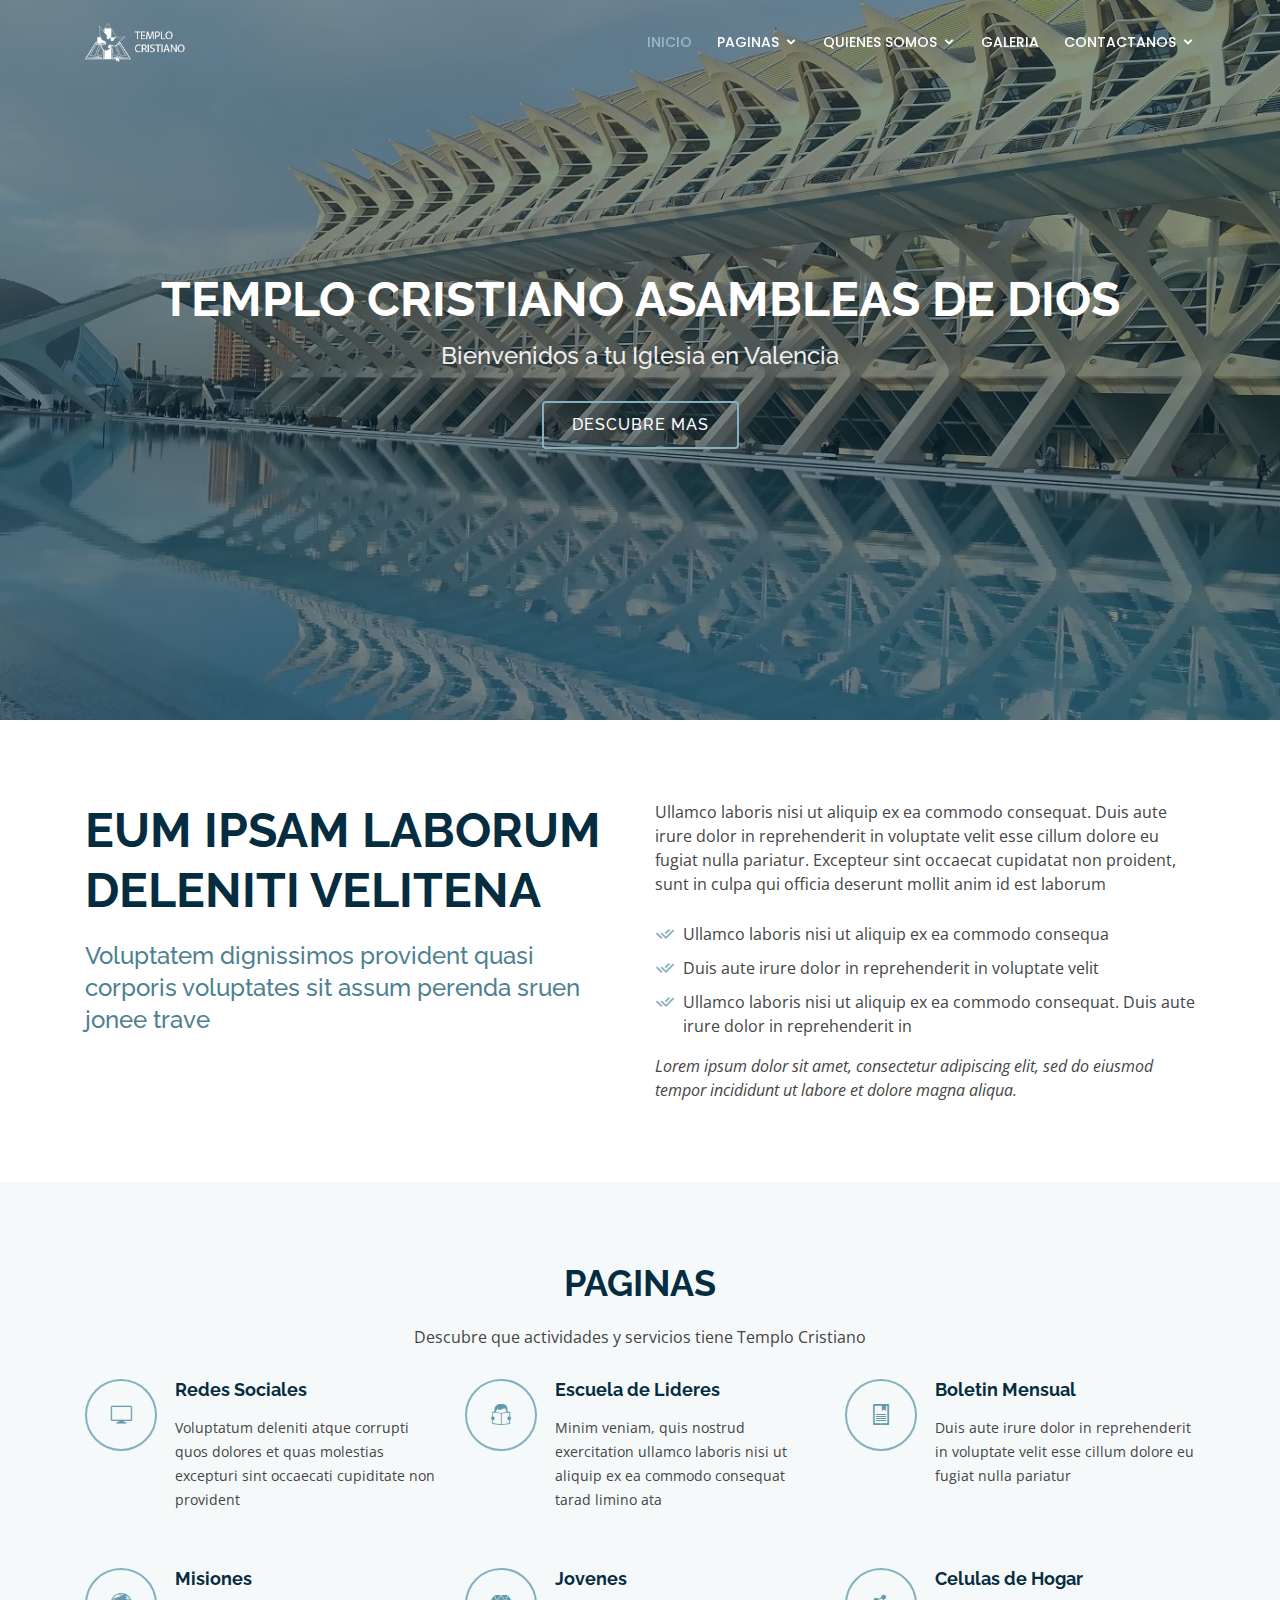
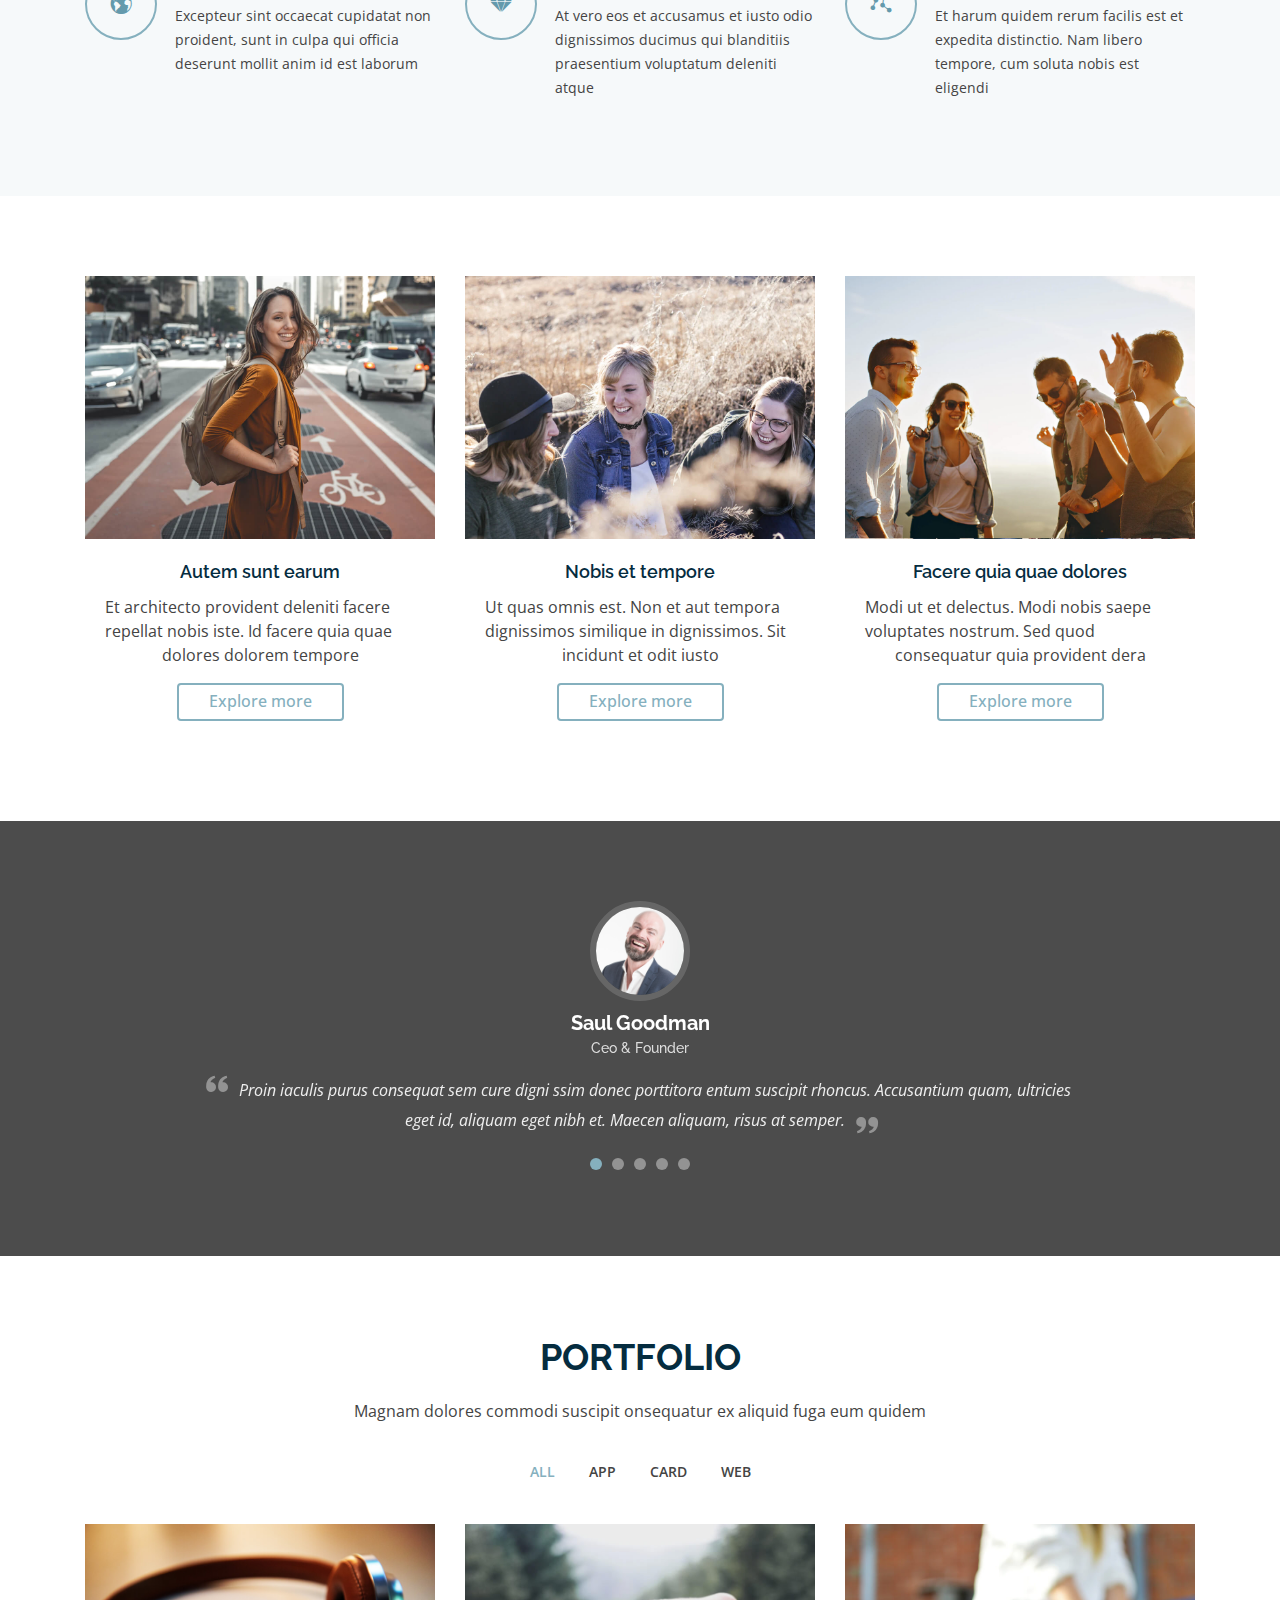
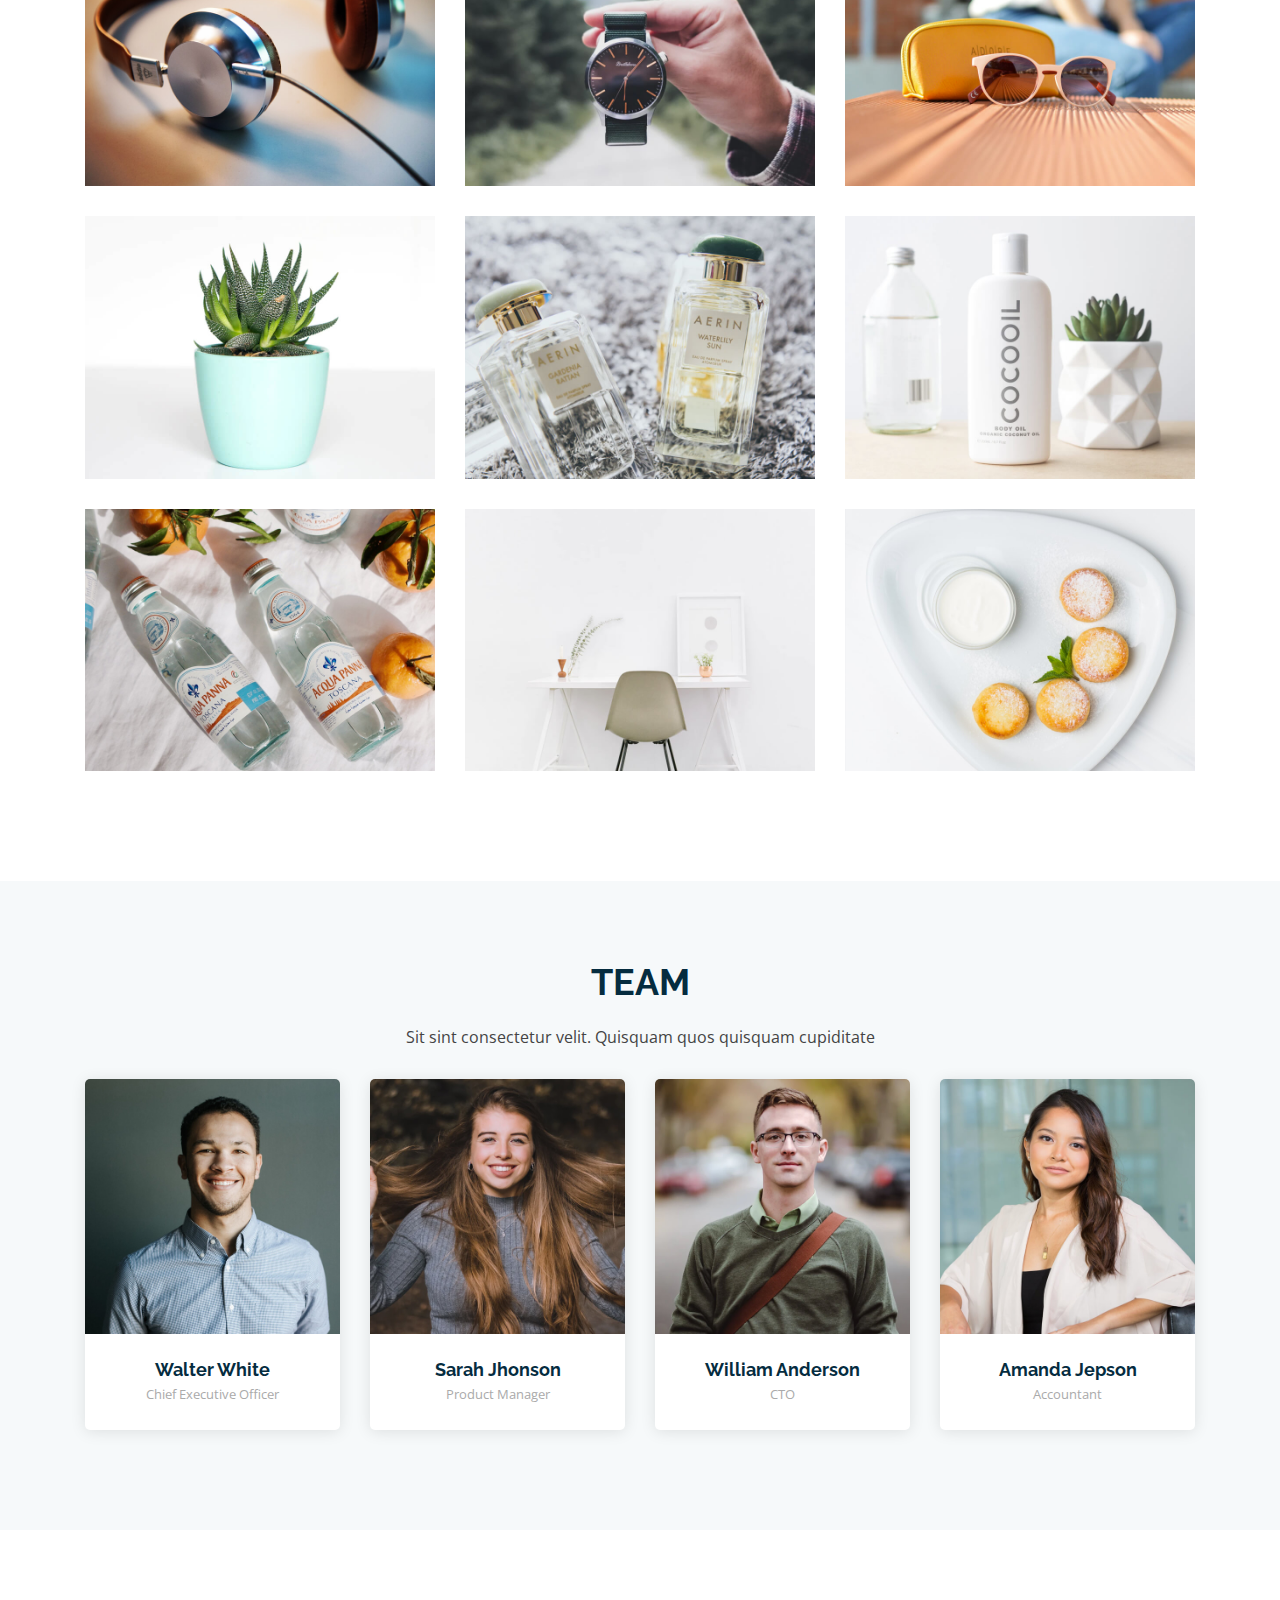
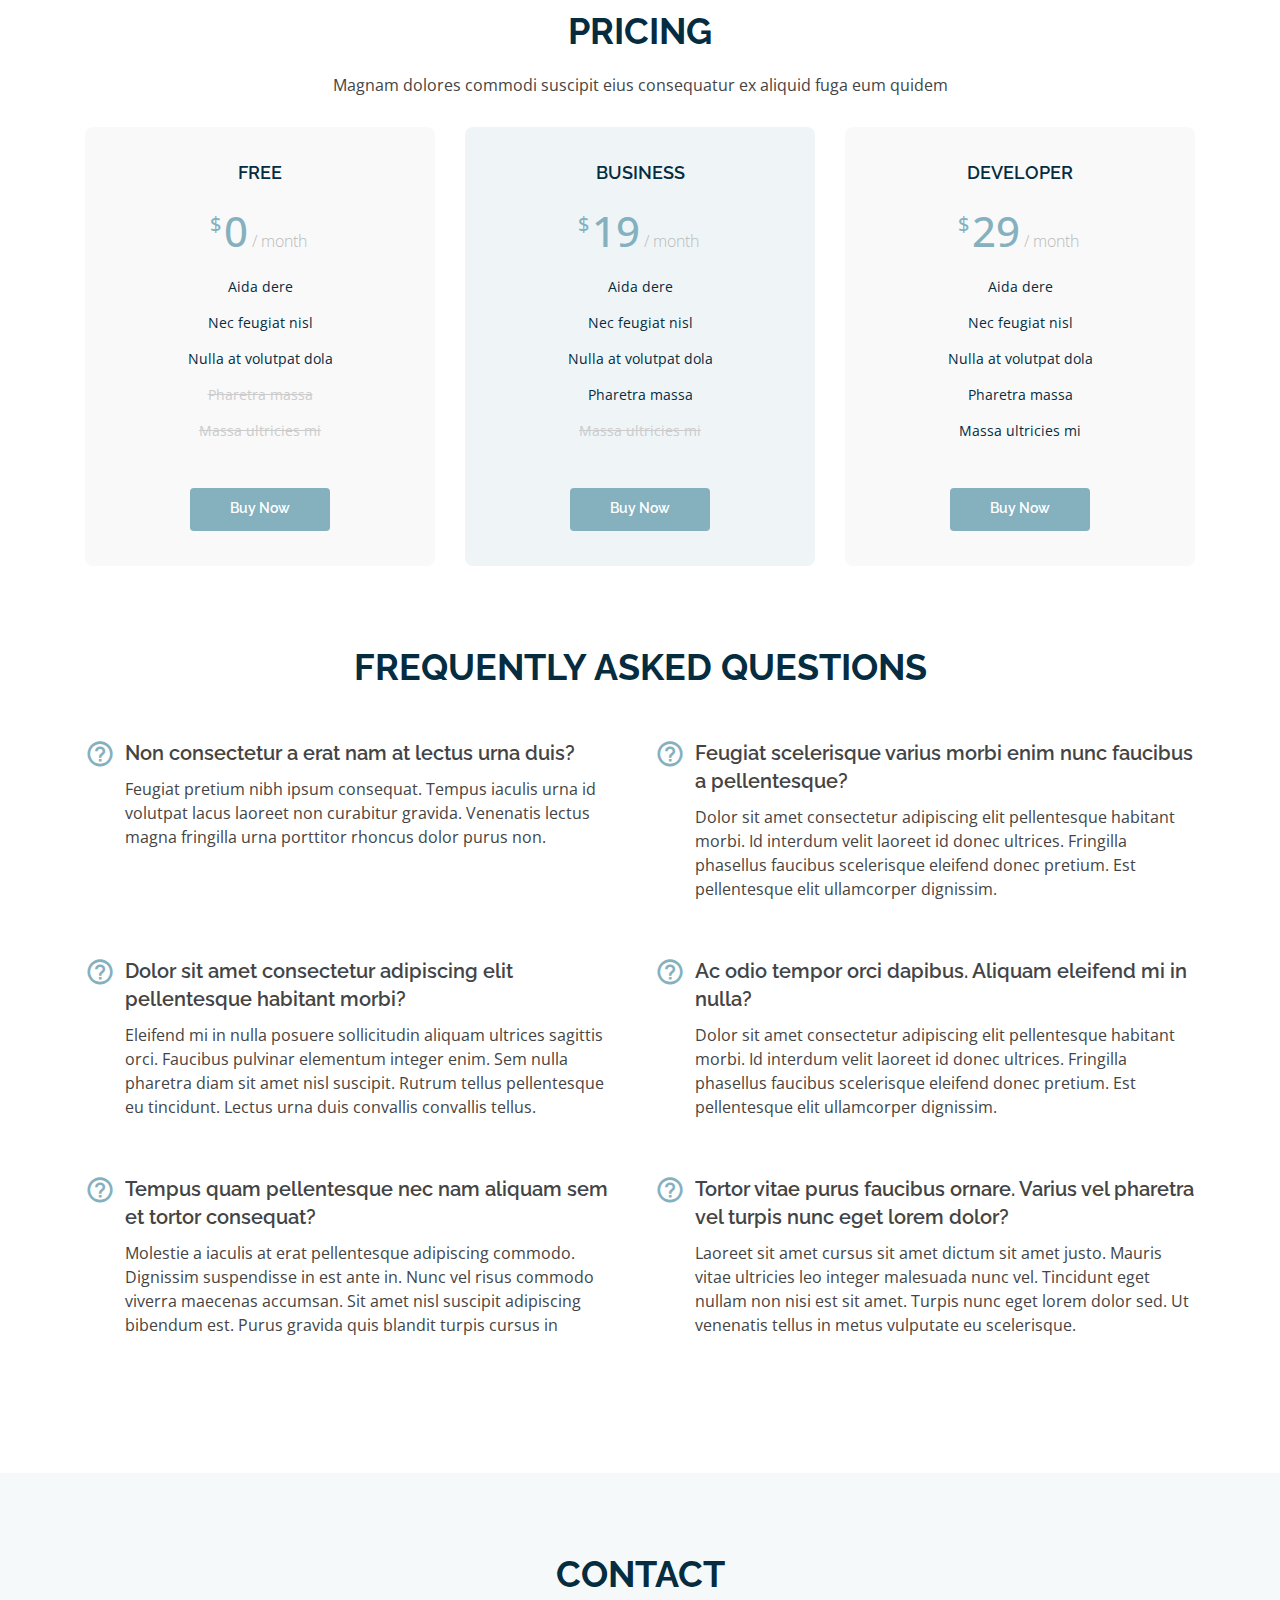
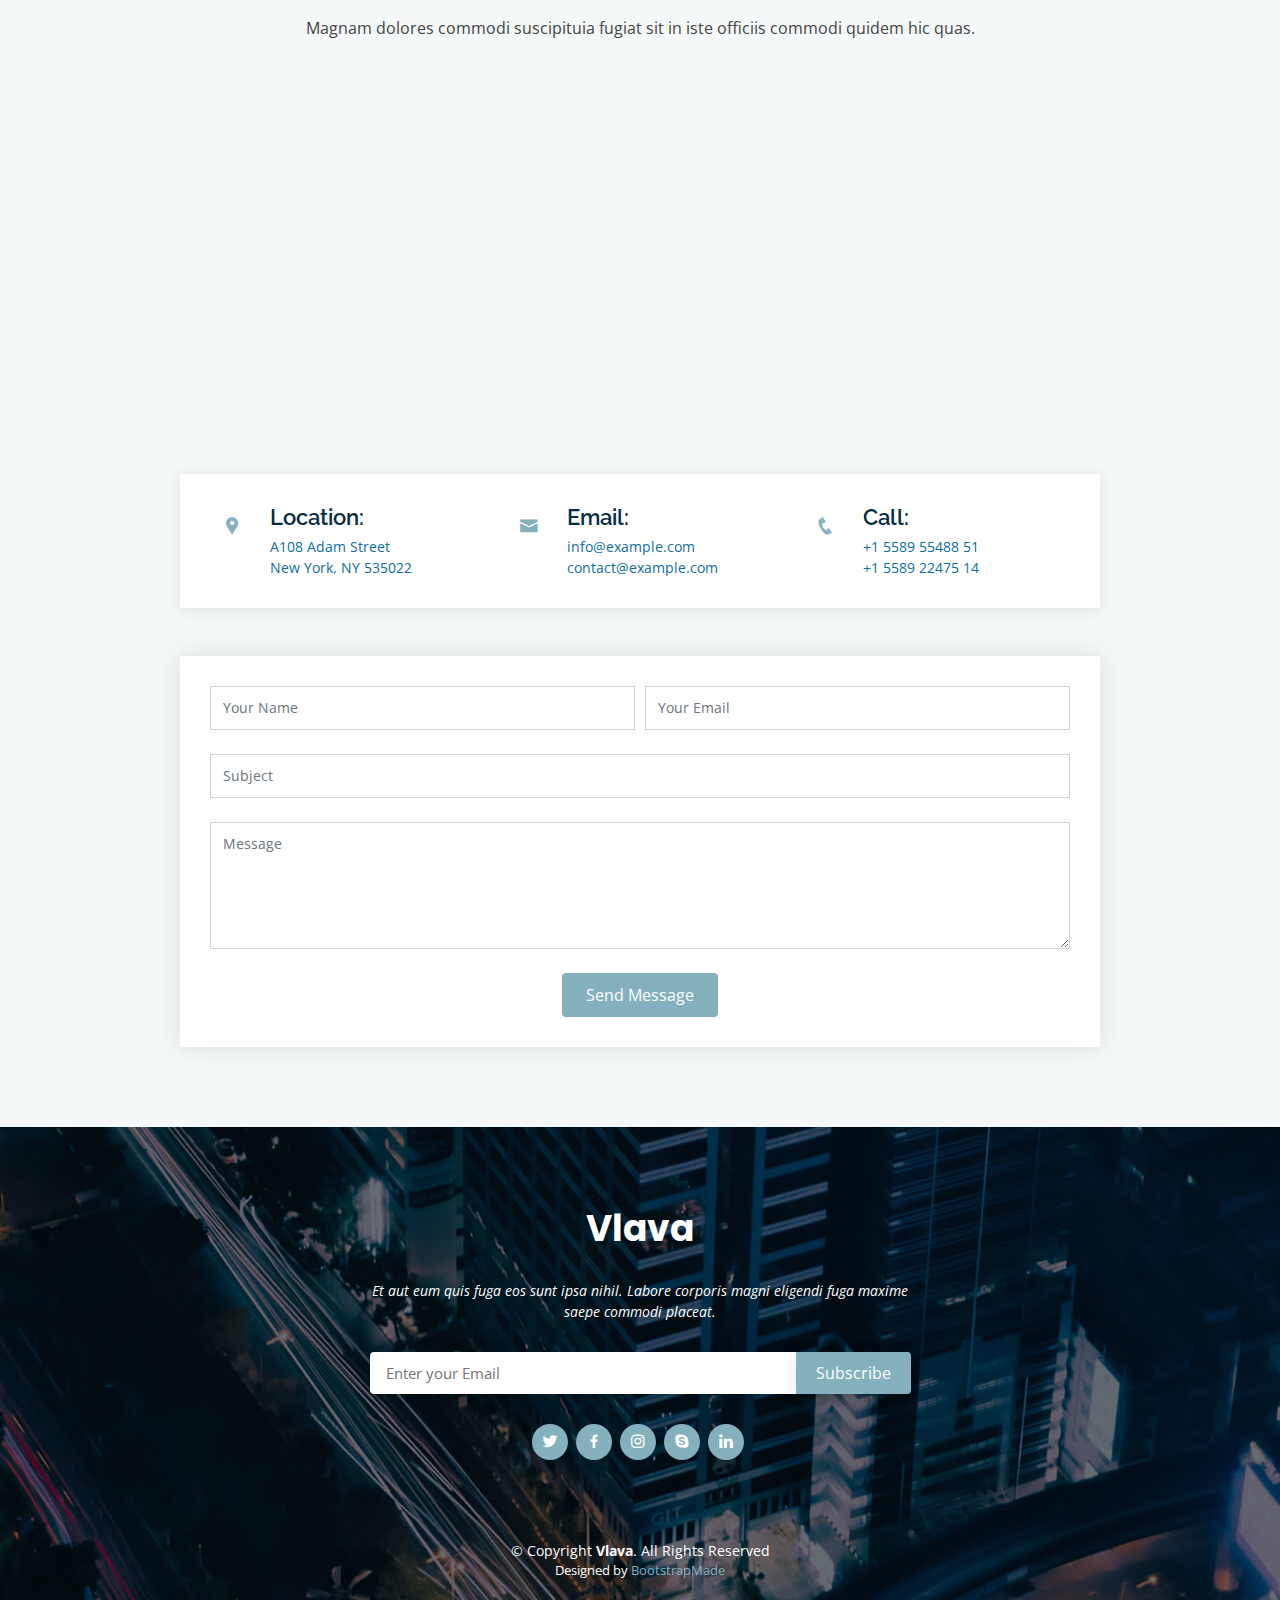
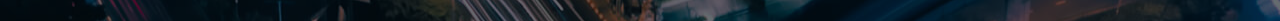
<file: index.html>
<!DOCTYPE html>
<html lang="en">

<head>
  <meta charset="utf-8">
  <meta content="width=device-width, initial-scale=1.0" name="viewport">

  <title>Templo Cristiano, Asambleas de Dios Valencia</title>
  <meta content="" name="descriptison">
  <meta content="" name="keywords">

  <!-- Favicons -->
  <link href="http://www.templocristiano.com/favicon.ico" rel="icon">
  <link href="assets/img/apple-touch-icon.png" rel="apple-touch-icon">

  <!-- Google Fonts -->
  <link href="https://fonts.googleapis.com/css?family=Open+Sans:300,300i,400,400i,600,600i,700,700i|Raleway:300,300i,400,400i,500,500i,600,600i,700,700i|Poppins:300,300i,400,400i,500,500i,600,600i,700,700i" rel="stylesheet">

  <!-- Vendor CSS Files -->
  <link href="assets/vendor/bootstrap/css/bootstrap.min.css" rel="stylesheet">
  <link href="assets/vendor/icofont/icofont.min.css" rel="stylesheet">
  <link href="assets/vendor/boxicons/css/boxicons.min.css" rel="stylesheet">
  <link href="assets/vendor/remixicon/remixicon.css" rel="stylesheet">
  <link href="assets/vendor/owl.carousel/assets/owl.carousel.min.css" rel="stylesheet">
  <link href="assets/vendor/venobox/venobox.css" rel="stylesheet">

  <!-- Template Main CSS File -->
  <link href="assets/css/style.css" rel="stylesheet">

  <!-- =======================================================
  * Template Name: Vlava - v2.1.0
  * Template URL: https://bootstrapmade.com/vlava-free-bootstrap-one-page-template/
  * Author: BootstrapMade.com
  * License: https://bootstrapmade.com/license/
  ======================================================== -->
</head>

<body>

  <!-- ======= Header ======= -->
  <header id="header" class="fixed-top d-flex align-items-center header-transparent">
    <div class="container d-flex align-items-center">

      <div class="logo mr-auto">
        <!--<h1 class="text-light"><a href="index.html"><span>Vlava</span></a></h1>-->
        <!-- Uncomment below if you prefer to use an image logo -->
         <a href="index.html"><img src="assets/img/logo-web.png" alt="templo cristiano" class="img-fluid"></a>
      </div>

      <nav class="nav-menu d-none d-lg-block">
        <ul>
          <li class="active"><a href="index.html">Inicio</a></li>
          <li class="drop-down"><a href="#paginas">Paginas</a>
            <ul>
              <li><a href="#">Blog</a></li>
              <li><a href="#">Boletin Mensual</a></li>
              <li><a href="#">Misiones</a></li>
              <li><a href="#">Escuela de Lideres</a></li>
              <li><a href="#">Jovenes</a></li>
              <li><a href="#">Celulas de Hogar</a></li>
              <li><a href="#">Retiros</a></li>
            </ul>
          </li>
          <li class="drop-down"><a href="">Quienes Somos</a>
            <ul>
              <li><a href="#">Historia</a></li>
              <li><a href="#">Pastor Josue Pena</a></li>
              <li><a href="#">Pastors Francisco Pena</a></li>
              <li><a href="#">Declaracion de Fe</a></li>
            </ul>
          </li>
          <li><a href="#contact">Galeria</a></li>
          <li class="drop-down"><a href="">Contactanos</a>
            <ul>
              <li><a href="#">Iglesia Central Valencia</a></li>
              <li><a href="#">Iglesia Sagunto</a></li>
            </ul>
          </li>

        </ul>
      </nav><!-- .nav-menu -->

    </div>
  </header><!-- End Header -->

  <!-- ======= Hero Section ======= -->
  <section id="hero">
    <div class="hero-container">
      <h1>Templo Cristiano Asambleas de Dios</h1>
      <h2>Bienvenidos a tu Iglesia en Valencia</h2>
      <a href="#about" class="btn-get-started scrollto">Descubre Mas</a>
    </div>
  </section><!-- End Hero -->

  <main id="main">

    <!-- ======= About Section ======= -->
    <section id="about" class="about">
      <div class="container">

        <div class="row content">
          <div class="col-lg-6">
            <h2>Eum ipsam laborum deleniti velitena</h2>
            <h3>Voluptatem dignissimos provident quasi corporis voluptates sit assum perenda sruen jonee trave</h3>
          </div>
          <div class="col-lg-6 pt-4 pt-lg-0">
            <p>
              Ullamco laboris nisi ut aliquip ex ea commodo consequat. Duis aute irure dolor in reprehenderit in voluptate
              velit esse cillum dolore eu fugiat nulla pariatur. Excepteur sint occaecat cupidatat non proident, sunt in
              culpa qui officia deserunt mollit anim id est laborum
            </p>
            <ul>
              <li><i class="ri-check-double-line"></i> Ullamco laboris nisi ut aliquip ex ea commodo consequa</li>
              <li><i class="ri-check-double-line"></i> Duis aute irure dolor in reprehenderit in voluptate velit</li>
              <li><i class="ri-check-double-line"></i> Ullamco laboris nisi ut aliquip ex ea commodo consequat. Duis aute irure dolor in reprehenderit in</li>
            </ul>
            <p class="font-italic">
              Lorem ipsum dolor sit amet, consectetur adipiscing elit, sed do eiusmod tempor incididunt ut labore et dolore
              magna aliqua.
            </p>
          </div>
        </div>

      </div>
    </section><!-- End About Section -->

    <!-- ======= Services Section ======= -->
    <section id="paginas" class="services section-bg">
      <div class="container">

        <div class="section-title">
          <h2>Paginas</h2>
          <p>Descubre que actividades y servicios tiene Templo Cristiano</p>
        </div>

        <div class="row">
          <div class="col-lg-4 col-md-6 icon-box">
            <div class="icon"><i class="icofont-computer"></i></div>
            <h4 class="title"><a href="">Redes Sociales</a></h4>
            <p class="description">Voluptatum deleniti atque corrupti quos dolores et quas molestias excepturi sint occaecati cupiditate non provident</p>
          </div>
          <div class="col-lg-4 col-md-6 icon-box">
            <div class="icon"><i class="icofont-learn"></i></div>
            <h4 class="title"><a href="">Escuela de Lideres</a></h4>
            <p class="description">Minim veniam, quis nostrud exercitation ullamco laboris nisi ut aliquip ex ea commodo consequat tarad limino ata</p>
          </div>
          <div class="col-lg-4 col-md-6 icon-box">
            <div class="icon"><i class="icofont-ebook"></i></div>
            <h4 class="title"><a href="">Boletin Mensual</a></h4>
            <p class="description">Duis aute irure dolor in reprehenderit in voluptate velit esse cillum dolore eu fugiat nulla pariatur</p>
          </div>
          <div class="col-lg-4 col-md-6 icon-box">
            <div class="icon"><i class="icofont-world"></i></div>
            <h4 class="title"><a href="">Misiones</a></h4>
            <p class="description">Excepteur sint occaecat cupidatat non proident, sunt in culpa qui officia deserunt mollit anim id est laborum</p>
          </div>
          <div class="col-lg-4 col-md-6 icon-box">
            <div class="icon"><i class="icofont-diamond"></i></div>
            <h4 class="title"><a href="">Jovenes</a></h4>
            <p class="description">At vero eos et accusamus et iusto odio dignissimos ducimus qui blanditiis praesentium voluptatum deleniti atque</p>
          </div>
          <div class="col-lg-4 col-md-6 icon-box">
            <div class="icon"><i class="icofont-connection"></i></div>
            <h4 class="title"><a href="">Celulas de Hogar</a></h4>
            <p class="description">Et harum quidem rerum facilis est et expedita distinctio. Nam libero tempore, cum soluta nobis est eligendi</p>
          </div>
        </div>

      </div>
    </section><!-- End Services Section -->

    <!-- ======= Featured Section ======= -->
    <section id="featured" class="featured">
      <div class="container">

        <div class="row">
          <div class="col-lg-4 col-md-6 d-flex align-items-stretch mb-5 mb-lg-0">
            <div class="card">
              <img src="assets/img/featured-1.jpg" class="card-img-top" alt="...">
              <div class="card-body">
                <h5 class="card-title"><a href="">Autem sunt earum</a></h5>
                <p class="card-text">Et architecto provident deleniti facere repellat nobis iste. Id facere quia quae dolores dolorem tempore</p>
                <a href="#" class="btn">Explore more</a>
              </div>
            </div>
          </div>
          <div class="col-lg-4 col-md-6 d-flex align-items-stretch mb-5 mb-lg-0">
            <div class="card">
              <img src="assets/img/featured-2.jpg" class="card-img-top" alt="...">
              <div class="card-body">
                <h5 class="card-title"><a href="">Nobis et tempore</a></h5>
                <p class="card-text">Ut quas omnis est. Non et aut tempora dignissimos similique in dignissimos. Sit incidunt et odit iusto</p>
                <a href="#" class="btn">Explore more</a>
              </div>
            </div>
          </div>
          <div class="col-lg-4 col-md-6 d-flex align-items-stretch mb-5 mb-lg-0">
            <div class="card">
              <img src="assets/img/featured-3.jpg" class="card-img-top" alt="...">
              <div class="card-body">
                <h5 class="card-title"><a href="">Facere quia quae dolores</a></h5>
                <p class="card-text">Modi ut et delectus. Modi nobis saepe voluptates nostrum. Sed quod consequatur quia provident dera</p>
                <a href="#" class="btn">Explore more</a>
              </div>
            </div>
          </div>
        </div>

      </div>
    </section><!-- End Featured Section -->

    <!-- ======= Testimonials Section ======= -->
    <section id="testimonials" class="testimonials">
      <div class="container">

        <div class="owl-carousel testimonials-carousel">

          <div class="testimonial-item">
            <img src="assets/img/testimonials/testimonials-1.jpg" class="testimonial-img" alt="">
            <h3>Saul Goodman</h3>
            <h4>Ceo &amp; Founder</h4>
            <p>
              <i class="bx bxs-quote-alt-left quote-icon-left"></i>
              Proin iaculis purus consequat sem cure digni ssim donec porttitora entum suscipit rhoncus. Accusantium quam, ultricies eget id, aliquam eget nibh et. Maecen aliquam, risus at semper.
              <i class="bx bxs-quote-alt-right quote-icon-right"></i>
            </p>
          </div>

          <div class="testimonial-item">
            <img src="assets/img/testimonials/testimonials-2.jpg" class="testimonial-img" alt="">
            <h3>Sara Wilsson</h3>
            <h4>Designer</h4>
            <p>
              <i class="bx bxs-quote-alt-left quote-icon-left"></i>
              Export tempor illum tamen malis malis eram quae irure esse labore quem cillum quid cillum eram malis quorum velit fore eram velit sunt aliqua noster fugiat irure amet legam anim culpa.
              <i class="bx bxs-quote-alt-right quote-icon-right"></i>
            </p>
          </div>

          <div class="testimonial-item">
            <img src="assets/img/testimonials/testimonials-3.jpg" class="testimonial-img" alt="">
            <h3>Jena Karlis</h3>
            <h4>Store Owner</h4>
            <p>
              <i class="bx bxs-quote-alt-left quote-icon-left"></i>
              Enim nisi quem export duis labore cillum quae magna enim sint quorum nulla quem veniam duis minim tempor labore quem eram duis noster aute amet eram fore quis sint minim.
              <i class="bx bxs-quote-alt-right quote-icon-right"></i>
            </p>
          </div>

          <div class="testimonial-item">
            <img src="assets/img/testimonials/testimonials-4.jpg" class="testimonial-img" alt="">
            <h3>Matt Brandon</h3>
            <h4>Freelancer</h4>
            <p>
              <i class="bx bxs-quote-alt-left quote-icon-left"></i>
              Fugiat enim eram quae cillum dolore dolor amet nulla culpa multos export minim fugiat minim velit minim dolor enim duis veniam ipsum anim magna sunt elit fore quem dolore labore illum veniam.
              <i class="bx bxs-quote-alt-right quote-icon-right"></i>
            </p>
          </div>

          <div class="testimonial-item">
            <img src="assets/img/testimonials/testimonials-5.jpg" class="testimonial-img" alt="">
            <h3>John Larson</h3>
            <h4>Entrepreneur</h4>
            <p>
              <i class="bx bxs-quote-alt-left quote-icon-left"></i>
              Quis quorum aliqua sint quem legam fore sunt eram irure aliqua veniam tempor noster veniam enim culpa labore duis sunt culpa nulla illum cillum fugiat legam esse veniam culpa fore nisi cillum quid.
              <i class="bx bxs-quote-alt-right quote-icon-right"></i>
            </p>
          </div>

        </div>

      </div>
    </section><!-- End Testimonials Section -->

    <!-- ======= Portfolio Section ======= -->
    <section id="portfolio" class="portfolio">
      <div class="container">

        <div class="section-title">
          <h2>Portfolio</h2>
          <p>Magnam dolores commodi suscipit onsequatur ex aliquid fuga eum quidem</p>
        </div>

        <div class="row">
          <div class="col-lg-12 d-flex justify-content-center">
            <ul id="portfolio-flters">
              <li data-filter="*" class="filter-active">All</li>
              <li data-filter=".filter-app">App</li>
              <li data-filter=".filter-card">Card</li>
              <li data-filter=".filter-web">Web</li>
            </ul>
          </div>
        </div>

        <div class="row portfolio-container">

          <div class="col-lg-4 col-md-6 portfolio-item filter-app">
            <img src="assets/img/portfolio/portfolio-1.jpg" class="img-fluid" alt="">
            <div class="portfolio-info">
              <h4>App 1</h4>
              <p>App</p>
              <a href="assets/img/portfolio/portfolio-1.jpg" data-gall="portfolioGallery" class="venobox preview-link" title="App 1"><i class="bx bx-plus"></i></a>
              <a href="portfolio-details.html" class="details-link" title="More Details"><i class="bx bx-link"></i></a>
            </div>
          </div>

          <div class="col-lg-4 col-md-6 portfolio-item filter-web">
            <img src="assets/img/portfolio/portfolio-2.jpg" class="img-fluid" alt="">
            <div class="portfolio-info">
              <h4>Web 3</h4>
              <p>Web</p>
              <a href="assets/img/portfolio/portfolio-2.jpg" data-gall="portfolioGallery" class="venobox preview-link" title="Web 3"><i class="bx bx-plus"></i></a>
              <a href="portfolio-details.html" class="details-link" title="More Details"><i class="bx bx-link"></i></a>
            </div>
          </div>

          <div class="col-lg-4 col-md-6 portfolio-item filter-app">
            <img src="assets/img/portfolio/portfolio-3.jpg" class="img-fluid" alt="">
            <div class="portfolio-info">
              <h4>App 2</h4>
              <p>App</p>
              <a href="assets/img/portfolio/portfolio-3.jpg" data-gall="portfolioGallery" class="venobox preview-link" title="App 2"><i class="bx bx-plus"></i></a>
              <a href="portfolio-details.html" class="details-link" title="More Details"><i class="bx bx-link"></i></a>
            </div>
          </div>

          <div class="col-lg-4 col-md-6 portfolio-item filter-card">
            <img src="assets/img/portfolio/portfolio-4.jpg" class="img-fluid" alt="">
            <div class="portfolio-info">
              <h4>Card 2</h4>
              <p>Card</p>
              <a href="assets/img/portfolio/portfolio-4.jpg" data-gall="portfolioGallery" class="venobox preview-link" title="Card 2"><i class="bx bx-plus"></i></a>
              <a href="portfolio-details.html" class="details-link" title="More Details"><i class="bx bx-link"></i></a>
            </div>
          </div>

          <div class="col-lg-4 col-md-6 portfolio-item filter-web">
            <img src="assets/img/portfolio/portfolio-5.jpg" class="img-fluid" alt="">
            <div class="portfolio-info">
              <h4>Web 2</h4>
              <p>Web</p>
              <a href="assets/img/portfolio/portfolio-5.jpg" data-gall="portfolioGallery" class="venobox preview-link" title="Web 2"><i class="bx bx-plus"></i></a>
              <a href="portfolio-details.html" class="details-link" title="More Details"><i class="bx bx-link"></i></a>
            </div>
          </div>

          <div class="col-lg-4 col-md-6 portfolio-item filter-app">
            <img src="assets/img/portfolio/portfolio-6.jpg" class="img-fluid" alt="">
            <div class="portfolio-info">
              <h4>App 3</h4>
              <p>App</p>
              <a href="assets/img/portfolio/portfolio-6.jpg" data-gall="portfolioGallery" class="venobox preview-link" title="App 3"><i class="bx bx-plus"></i></a>
              <a href="portfolio-details.html" class="details-link" title="More Details"><i class="bx bx-link"></i></a>
            </div>
          </div>

          <div class="col-lg-4 col-md-6 portfolio-item filter-card">
            <img src="assets/img/portfolio/portfolio-7.jpg" class="img-fluid" alt="">
            <div class="portfolio-info">
              <h4>Card 1</h4>
              <p>Card</p>
              <a href="assets/img/portfolio/portfolio-7.jpg" data-gall="portfolioGallery" class="venobox preview-link" title="Card 1"><i class="bx bx-plus"></i></a>
              <a href="portfolio-details.html" class="details-link" title="More Details"><i class="bx bx-link"></i></a>
            </div>
          </div>

          <div class="col-lg-4 col-md-6 portfolio-item filter-card">
            <img src="assets/img/portfolio/portfolio-8.jpg" class="img-fluid" alt="">
            <div class="portfolio-info">
              <h4>Card 3</h4>
              <p>Card</p>
              <a href="assets/img/portfolio/portfolio-8.jpg" data-gall="portfolioGallery" class="venobox preview-link" title="Card 3"><i class="bx bx-plus"></i></a>
              <a href="portfolio-details.html" class="details-link" title="More Details"><i class="bx bx-link"></i></a>
            </div>
          </div>

          <div class="col-lg-4 col-md-6 portfolio-item filter-web">
            <img src="assets/img/portfolio/portfolio-9.jpg" class="img-fluid" alt="">
            <div class="portfolio-info">
              <h4>Web 3</h4>
              <p>Web</p>
              <a href="assets/img/portfolio/portfolio-9.jpg" data-gall="portfolioGallery" class="venobox preview-link" title="Web 3"><i class="bx bx-plus"></i></a>
              <a href="portfolio-details.html" class="details-link" title="More Details"><i class="bx bx-link"></i></a>
            </div>
          </div>

        </div>

      </div>
    </section><!-- End Portfolio Section -->

    <!-- ======= Team Section ======= -->
    <section id="team" class="team section-bg">
      <div class="container">

        <div class="section-title">
          <h2>Team</h2>
          <p>Sit sint consectetur velit. Quisquam quos quisquam cupiditate</p>
        </div>

        <div class="row">

          <div class="col-lg-3 col-md-6 d-flex align-items-stretch">
            <div class="member">
              <div class="member-img">
                <img src="assets/img/team/team-1.jpg" class="img-fluid" alt="">
                <div class="social">
                  <a href=""><i class="icofont-twitter"></i></a>
                  <a href=""><i class="icofont-facebook"></i></a>
                  <a href=""><i class="icofont-instagram"></i></a>
                  <a href=""><i class="icofont-linkedin"></i></a>
                </div>
              </div>
              <div class="member-info">
                <h4>Walter White</h4>
                <span>Chief Executive Officer</span>
              </div>
            </div>
          </div>

          <div class="col-lg-3 col-md-6 d-flex align-items-stretch">
            <div class="member">
              <div class="member-img">
                <img src="assets/img/team/team-2.jpg" class="img-fluid" alt="">
                <div class="social">
                  <a href=""><i class="icofont-twitter"></i></a>
                  <a href=""><i class="icofont-facebook"></i></a>
                  <a href=""><i class="icofont-instagram"></i></a>
                  <a href=""><i class="icofont-linkedin"></i></a>
                </div>
              </div>
              <div class="member-info">
                <h4>Sarah Jhonson</h4>
                <span>Product Manager</span>
              </div>
            </div>
          </div>

          <div class="col-lg-3 col-md-6 d-flex align-items-stretch">
            <div class="member">
              <div class="member-img">
                <img src="assets/img/team/team-3.jpg" class="img-fluid" alt="">
                <div class="social">
                  <a href=""><i class="icofont-twitter"></i></a>
                  <a href=""><i class="icofont-facebook"></i></a>
                  <a href=""><i class="icofont-instagram"></i></a>
                  <a href=""><i class="icofont-linkedin"></i></a>
                </div>
              </div>
              <div class="member-info">
                <h4>William Anderson</h4>
                <span>CTO</span>
              </div>
            </div>
          </div>

          <div class="col-lg-3 col-md-6 d-flex align-items-stretch">
            <div class="member">
              <div class="member-img">
                <img src="assets/img/team/team-4.jpg" class="img-fluid" alt="">
                <div class="social">
                  <a href=""><i class="icofont-twitter"></i></a>
                  <a href=""><i class="icofont-facebook"></i></a>
                  <a href=""><i class="icofont-instagram"></i></a>
                  <a href=""><i class="icofont-linkedin"></i></a>
                </div>
              </div>
              <div class="member-info">
                <h4>Amanda Jepson</h4>
                <span>Accountant</span>
              </div>
            </div>
          </div>

        </div>

      </div>
    </section><!-- End Team Section -->

    <!-- ======= Pricing Section ======= -->
    <section id="pricing" class="pricing">
      <div class="container">

        <div class="section-title">
          <h2>Pricing</h2>
          <p>Magnam dolores commodi suscipit eius consequatur ex aliquid fuga eum quidem</p>
        </div>

        <div class="row">

          <div class="col-lg-4 col-md-6">
            <div class="box">
              <h3>Free</h3>
              <h4><sup>$</sup>0<span> / month</span></h4>
              <ul>
                <li>Aida dere</li>
                <li>Nec feugiat nisl</li>
                <li>Nulla at volutpat dola</li>
                <li class="na">Pharetra massa</li>
                <li class="na">Massa ultricies mi</li>
              </ul>
              <div class="btn-wrap">
                <a href="#" class="btn-buy">Buy Now</a>
              </div>
            </div>
          </div>

          <div class="col-lg-4 col-md-6 mt-4 mt-md-0">
            <div class="box featured">
              <h3>Business</h3>
              <h4><sup>$</sup>19<span> / month</span></h4>
              <ul>
                <li>Aida dere</li>
                <li>Nec feugiat nisl</li>
                <li>Nulla at volutpat dola</li>
                <li>Pharetra massa</li>
                <li class="na">Massa ultricies mi</li>
              </ul>
              <div class="btn-wrap">
                <a href="#" class="btn-buy">Buy Now</a>
              </div>
            </div>
          </div>

          <div class="col-lg-4 col-md-6 mt-4 mt-lg-0">
            <div class="box">
              <h3>Developer</h3>
              <h4><sup>$</sup>29<span> / month</span></h4>
              <ul>
                <li>Aida dere</li>
                <li>Nec feugiat nisl</li>
                <li>Nulla at volutpat dola</li>
                <li>Pharetra massa</li>
                <li>Massa ultricies mi</li>
              </ul>
              <div class="btn-wrap">
                <a href="#" class="btn-buy">Buy Now</a>
              </div>
            </div>
          </div>

        </div>

      </div>
    </section><!-- End Pricing Section -->

    <!-- ======= Frequently Asked Questions Section ======= -->
    <section id="faq" class="faq">
      <div class="container">

        <div class="section-title">
          <h2>Frequently Asked Questions</h2>
        </div>

        <div class="row  d-flex align-items-stretch">

          <div class="col-lg-6 faq-item">
            <i class="bx bx-help-circle"></i>
            <h4>Non consectetur a erat nam at lectus urna duis?</h4>
            <p>
              Feugiat pretium nibh ipsum consequat. Tempus iaculis urna id volutpat lacus laoreet non curabitur gravida. Venenatis lectus magna fringilla urna porttitor rhoncus dolor purus non.
            </p>
          </div>

          <div class="col-lg-6 faq-item">
            <i class="bx bx-help-circle"></i>
            <h4>Feugiat scelerisque varius morbi enim nunc faucibus a pellentesque?</h4>
            <p>
              Dolor sit amet consectetur adipiscing elit pellentesque habitant morbi. Id interdum velit laoreet id donec ultrices. Fringilla phasellus faucibus scelerisque eleifend donec pretium. Est pellentesque elit ullamcorper dignissim.
            </p>
          </div>

          <div class="col-lg-6 faq-item">
            <i class="bx bx-help-circle"></i>
            <h4>Dolor sit amet consectetur adipiscing elit pellentesque habitant morbi?</h4>
            <p>
              Eleifend mi in nulla posuere sollicitudin aliquam ultrices sagittis orci. Faucibus pulvinar elementum integer enim. Sem nulla pharetra diam sit amet nisl suscipit. Rutrum tellus pellentesque eu tincidunt. Lectus urna duis convallis convallis tellus.
            </p>
          </div>

          <div class="col-lg-6 faq-item">
            <i class="bx bx-help-circle"></i>
            <h4>Ac odio tempor orci dapibus. Aliquam eleifend mi in nulla?</h4>
            <p>
              Dolor sit amet consectetur adipiscing elit pellentesque habitant morbi. Id interdum velit laoreet id donec ultrices. Fringilla phasellus faucibus scelerisque eleifend donec pretium. Est pellentesque elit ullamcorper dignissim.
            </p>
          </div>

          <div class="col-lg-6 faq-item">
            <i class="bx bx-help-circle"></i>
            <h4>Tempus quam pellentesque nec nam aliquam sem et tortor consequat?</h4>
            <p>
              Molestie a iaculis at erat pellentesque adipiscing commodo. Dignissim suspendisse in est ante in. Nunc vel risus commodo viverra maecenas accumsan. Sit amet nisl suscipit adipiscing bibendum est. Purus gravida quis blandit turpis cursus in
            </p>
          </div>

          <div class="col-lg-6 faq-item">
            <i class="bx bx-help-circle"></i>
            <h4>Tortor vitae purus faucibus ornare. Varius vel pharetra vel turpis nunc eget lorem dolor?</h4>
            <p>
              Laoreet sit amet cursus sit amet dictum sit amet justo. Mauris vitae ultricies leo integer malesuada nunc vel. Tincidunt eget nullam non nisi est sit amet. Turpis nunc eget lorem dolor sed. Ut venenatis tellus in metus vulputate eu scelerisque.
            </p>
          </div>

        </div>

      </div>
    </section><!-- End Frequently Asked Questions Section -->

    <!-- ======= Contact Section ======= -->
    <section id="contact" class="contact section-bg">
      <div class="container">

        <div class="section-title">
          <h2>Contact</h2>
          <p>Magnam dolores commodi suscipituia fugiat sit in iste officiis commodi quidem hic quas.</p>
        </div>
      </div>
      <div class="map">
        <iframe style="border:0; width: 100%; height: 350px;" src="https://www.google.com/maps/embed?pb=!1m14!1m8!1m3!1d12097.433213460943!2d-74.0062269!3d40.7101282!3m2!1i1024!2i768!4f13.1!3m3!1m2!1s0x0%3A0xb89d1fe6bc499443!2sDowntown+Conference+Center!5e0!3m2!1smk!2sbg!4v1539943755621" frameborder="0" allowfullscreen></iframe>
      </div>
      <div class="container">
        <div class="row mt-5 justify-content-center">

          <div class="col-lg-10">

            <div class="info-wrap">
              <div class="row">
                <div class="col-lg-4 info">
                  <i class="icofont-google-map"></i>
                  <h4>Location:</h4>
                  <p>A108 Adam Street<br>New York, NY 535022</p>
                </div>

                <div class="col-lg-4 info mt-4 mt-lg-0">
                  <i class="icofont-envelope"></i>
                  <h4>Email:</h4>
                  <p>info@example.com<br>contact@example.com</p>
                </div>

                <div class="col-lg-4 info mt-4 mt-lg-0">
                  <i class="icofont-phone"></i>
                  <h4>Call:</h4>
                  <p>+1 5589 55488 51<br>+1 5589 22475 14</p>
                </div>
              </div>
            </div>

          </div>

        </div>

        <div class="row mt-5 justify-content-center">
          <div class="col-lg-10">
            <form action="forms/contact.php" method="post" role="form" class="php-email-form">
              <div class="form-row">
                <div class="col-md-6 form-group">
                  <input type="text" name="name" class="form-control" id="name" placeholder="Your Name" data-rule="minlen:4" data-msg="Please enter at least 4 chars" />
                  <div class="validate"></div>
                </div>
                <div class="col-md-6 form-group">
                  <input type="email" class="form-control" name="email" id="email" placeholder="Your Email" data-rule="email" data-msg="Please enter a valid email" />
                  <div class="validate"></div>
                </div>
              </div>
              <div class="form-group">
                <input type="text" class="form-control" name="subject" id="subject" placeholder="Subject" data-rule="minlen:4" data-msg="Please enter at least 8 chars of subject" />
                <div class="validate"></div>
              </div>
              <div class="form-group">
                <textarea class="form-control" name="message" rows="5" data-rule="required" data-msg="Please write something for us" placeholder="Message"></textarea>
                <div class="validate"></div>
              </div>
              <div class="mb-3">
                <div class="loading">Loading</div>
                <div class="error-message"></div>
                <div class="sent-message">Your message has been sent. Thank you!</div>
              </div>
              <div class="text-center"><button type="submit">Send Message</button></div>
            </form>
          </div>

        </div>

      </div>
    </section><!-- End Contact Section -->

  </main><!-- End #main -->

  <!-- ======= Footer ======= -->
  <footer id="footer">

    <div class="footer-top">

      <div class="container">

        <div class="row  justify-content-center">
          <div class="col-lg-6">
            <h3>Vlava</h3>
            <p>Et aut eum quis fuga eos sunt ipsa nihil. Labore corporis magni eligendi fuga maxime saepe commodi placeat.</p>
          </div>
        </div>

        <div class="row footer-newsletter justify-content-center">
          <div class="col-lg-6">
            <form action="" method="post">
              <input type="email" name="email" placeholder="Enter your Email"><input type="submit" value="Subscribe">
            </form>
          </div>
        </div>

        <div class="social-links">
          <a href="#" class="twitter"><i class="bx bxl-twitter"></i></a>
          <a href="#" class="facebook"><i class="bx bxl-facebook"></i></a>
          <a href="#" class="instagram"><i class="bx bxl-instagram"></i></a>
          <a href="#" class="google-plus"><i class="bx bxl-skype"></i></a>
          <a href="#" class="linkedin"><i class="bx bxl-linkedin"></i></a>
        </div>

      </div>
    </div>

    <div class="container footer-bottom clearfix">
      <div class="copyright">
        &copy; Copyright <strong><span>Vlava</span></strong>. All Rights Reserved
      </div>
      <div class="credits">
        <!-- All the links in the footer should remain intact. -->
        <!-- You can delete the links only if you purchased the pro version. -->
        <!-- Licensing information: https://bootstrapmade.com/license/ -->
        <!-- Purchase the pro version with working PHP/AJAX contact form: https://bootstrapmade.com/vlava-free-bootstrap-one-page-template/ -->
        Designed by <a href="https://bootstrapmade.com/">BootstrapMade</a>
      </div>
    </div>
  </footer><!-- End Footer -->

  <a href="#" class="back-to-top"><i class="icofont-simple-up"></i></a>

  <!-- Vendor JS Files -->
  <script src="assets/vendor/jquery/jquery.min.js"></script>
  <script src="assets/vendor/bootstrap/js/bootstrap.bundle.min.js"></script>
  <script src="assets/vendor/jquery.easing/jquery.easing.min.js"></script>
  <script src="assets/vendor/php-email-form/validate.js"></script>
  <script src="assets/vendor/owl.carousel/owl.carousel.min.js"></script>
  <script src="assets/vendor/isotope-layout/isotope.pkgd.min.js"></script>
  <script src="assets/vendor/venobox/venobox.min.js"></script>

  <!-- Template Main JS File -->
  <script src="assets/js/main.js"></script>

</body>

</html>
</file>
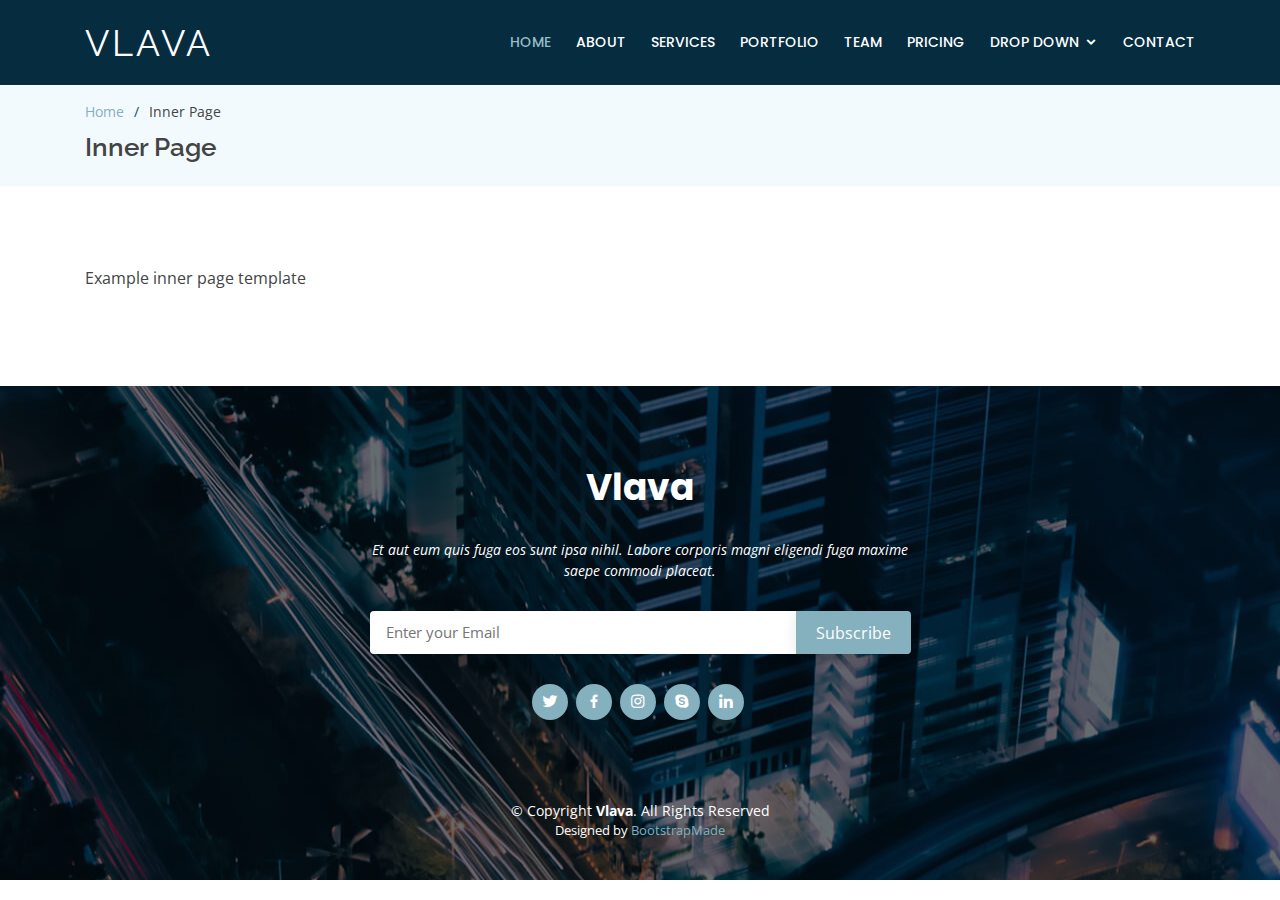
<file: inner-page.html>
<!DOCTYPE html>
<html lang="en">

<head>
  <meta charset="utf-8">
  <meta content="width=device-width, initial-scale=1.0" name="viewport">

  <title>Inner Page - Vlava Bootstrap Template</title>
  <meta content="" name="descriptison">
  <meta content="" name="keywords">

  <!-- Favicons -->
  <link href="assets/img/favicon.png" rel="icon">
  <link href="assets/img/apple-touch-icon.png" rel="apple-touch-icon">

  <!-- Google Fonts -->
  <link href="https://fonts.googleapis.com/css?family=Open+Sans:300,300i,400,400i,600,600i,700,700i|Raleway:300,300i,400,400i,500,500i,600,600i,700,700i|Poppins:300,300i,400,400i,500,500i,600,600i,700,700i" rel="stylesheet">

  <!-- Vendor CSS Files -->
  <link href="assets/vendor/bootstrap/css/bootstrap.min.css" rel="stylesheet">
  <link href="assets/vendor/icofont/icofont.min.css" rel="stylesheet">
  <link href="assets/vendor/boxicons/css/boxicons.min.css" rel="stylesheet">
  <link href="assets/vendor/remixicon/remixicon.css" rel="stylesheet">
  <link href="assets/vendor/owl.carousel/assets/owl.carousel.min.css" rel="stylesheet">
  <link href="assets/vendor/venobox/venobox.css" rel="stylesheet">

  <!-- Template Main CSS File -->
  <link href="assets/css/style.css" rel="stylesheet">

  <!-- =======================================================
  * Template Name: Vlava - v2.1.0
  * Template URL: https://bootstrapmade.com/vlava-free-bootstrap-one-page-template/
  * Author: BootstrapMade.com
  * License: https://bootstrapmade.com/license/
  ======================================================== -->
</head>

<body>

  <!-- ======= Header ======= -->
  <header id="header" class="fixed-top d-flex align-items-center ">
    <div class="container d-flex align-items-center">

      <div class="logo mr-auto">
        <h1 class="text-light"><a href="index.html"><span>Vlava</span></a></h1>
        <!-- Uncomment below if you prefer to use an image logo -->
        <!-- <a href="index.html"><img src="assets/img/logo.png" alt="" class="img-fluid"></a>-->
      </div>

      <nav class="nav-menu d-none d-lg-block">
        <ul>
          <li class="active"><a href="index.html">Home</a></li>
          <li><a href="#about">About</a></li>
          <li><a href="#services">Services</a></li>
          <li><a href="#portfolio">Portfolio</a></li>
          <li><a href="#team">Team</a></li>
          <li><a href="#pricing">Pricing</a></li>
          <li class="drop-down"><a href="">Drop Down</a>
            <ul>
              <li><a href="#">Drop Down 1</a></li>
              <li class="drop-down"><a href="#">Drop Down 2</a>
                <ul>
                  <li><a href="#">Deep Drop Down 1</a></li>
                  <li><a href="#">Deep Drop Down 2</a></li>
                  <li><a href="#">Deep Drop Down 3</a></li>
                  <li><a href="#">Deep Drop Down 4</a></li>
                  <li><a href="#">Deep Drop Down 5</a></li>
                </ul>
              </li>
              <li><a href="#">Drop Down 3</a></li>
              <li><a href="#">Drop Down 4</a></li>
              <li><a href="#">Drop Down 5</a></li>
            </ul>
          </li>
          <li><a href="#contact">Contact</a></li>

        </ul>
      </nav><!-- .nav-menu -->

    </div>
  </header><!-- End Header -->

  <main id="main">

    <!-- ======= Breadcrumbs ======= -->
    <section id="breadcrumbs" class="breadcrumbs">
      <div class="container">

        <ol>
          <li><a href="index.html">Home</a></li>
          <li>Inner Page</li>
        </ol>
        <h2>Inner Page</h2>

      </div>
    </section><!-- End Breadcrumbs -->

    <section class="inner-page">
      <div class="container">
        <p>
          Example inner page template
        </p>
      </div>
    </section>

  </main><!-- End #main -->

  <!-- ======= Footer ======= -->
  <footer id="footer">

    <div class="footer-top">

      <div class="container">

        <div class="row  justify-content-center">
          <div class="col-lg-6">
            <h3>Vlava</h3>
            <p>Et aut eum quis fuga eos sunt ipsa nihil. Labore corporis magni eligendi fuga maxime saepe commodi placeat.</p>
          </div>
        </div>

        <div class="row footer-newsletter justify-content-center">
          <div class="col-lg-6">
            <form action="" method="post">
              <input type="email" name="email" placeholder="Enter your Email"><input type="submit" value="Subscribe">
            </form>
          </div>
        </div>

        <div class="social-links">
          <a href="#" class="twitter"><i class="bx bxl-twitter"></i></a>
          <a href="#" class="facebook"><i class="bx bxl-facebook"></i></a>
          <a href="#" class="instagram"><i class="bx bxl-instagram"></i></a>
          <a href="#" class="google-plus"><i class="bx bxl-skype"></i></a>
          <a href="#" class="linkedin"><i class="bx bxl-linkedin"></i></a>
        </div>

      </div>
    </div>

    <div class="container footer-bottom clearfix">
      <div class="copyright">
        &copy; Copyright <strong><span>Vlava</span></strong>. All Rights Reserved
      </div>
      <div class="credits">
        <!-- All the links in the footer should remain intact. -->
        <!-- You can delete the links only if you purchased the pro version. -->
        <!-- Licensing information: https://bootstrapmade.com/license/ -->
        <!-- Purchase the pro version with working PHP/AJAX contact form: https://bootstrapmade.com/vlava-free-bootstrap-one-page-template/ -->
        Designed by <a href="https://bootstrapmade.com/">BootstrapMade</a>
      </div>
    </div>
  </footer><!-- End Footer -->

  <a href="#" class="back-to-top"><i class="icofont-simple-up"></i></a>

  <!-- Vendor JS Files -->
  <script src="assets/vendor/jquery/jquery.min.js"></script>
  <script src="assets/vendor/bootstrap/js/bootstrap.bundle.min.js"></script>
  <script src="assets/vendor/jquery.easing/jquery.easing.min.js"></script>
  <script src="assets/vendor/php-email-form/validate.js"></script>
  <script src="assets/vendor/owl.carousel/owl.carousel.min.js"></script>
  <script src="assets/vendor/isotope-layout/isotope.pkgd.min.js"></script>
  <script src="assets/vendor/venobox/venobox.min.js"></script>

  <!-- Template Main JS File -->
  <script src="assets/js/main.js"></script>

</body>

</html>
</file>
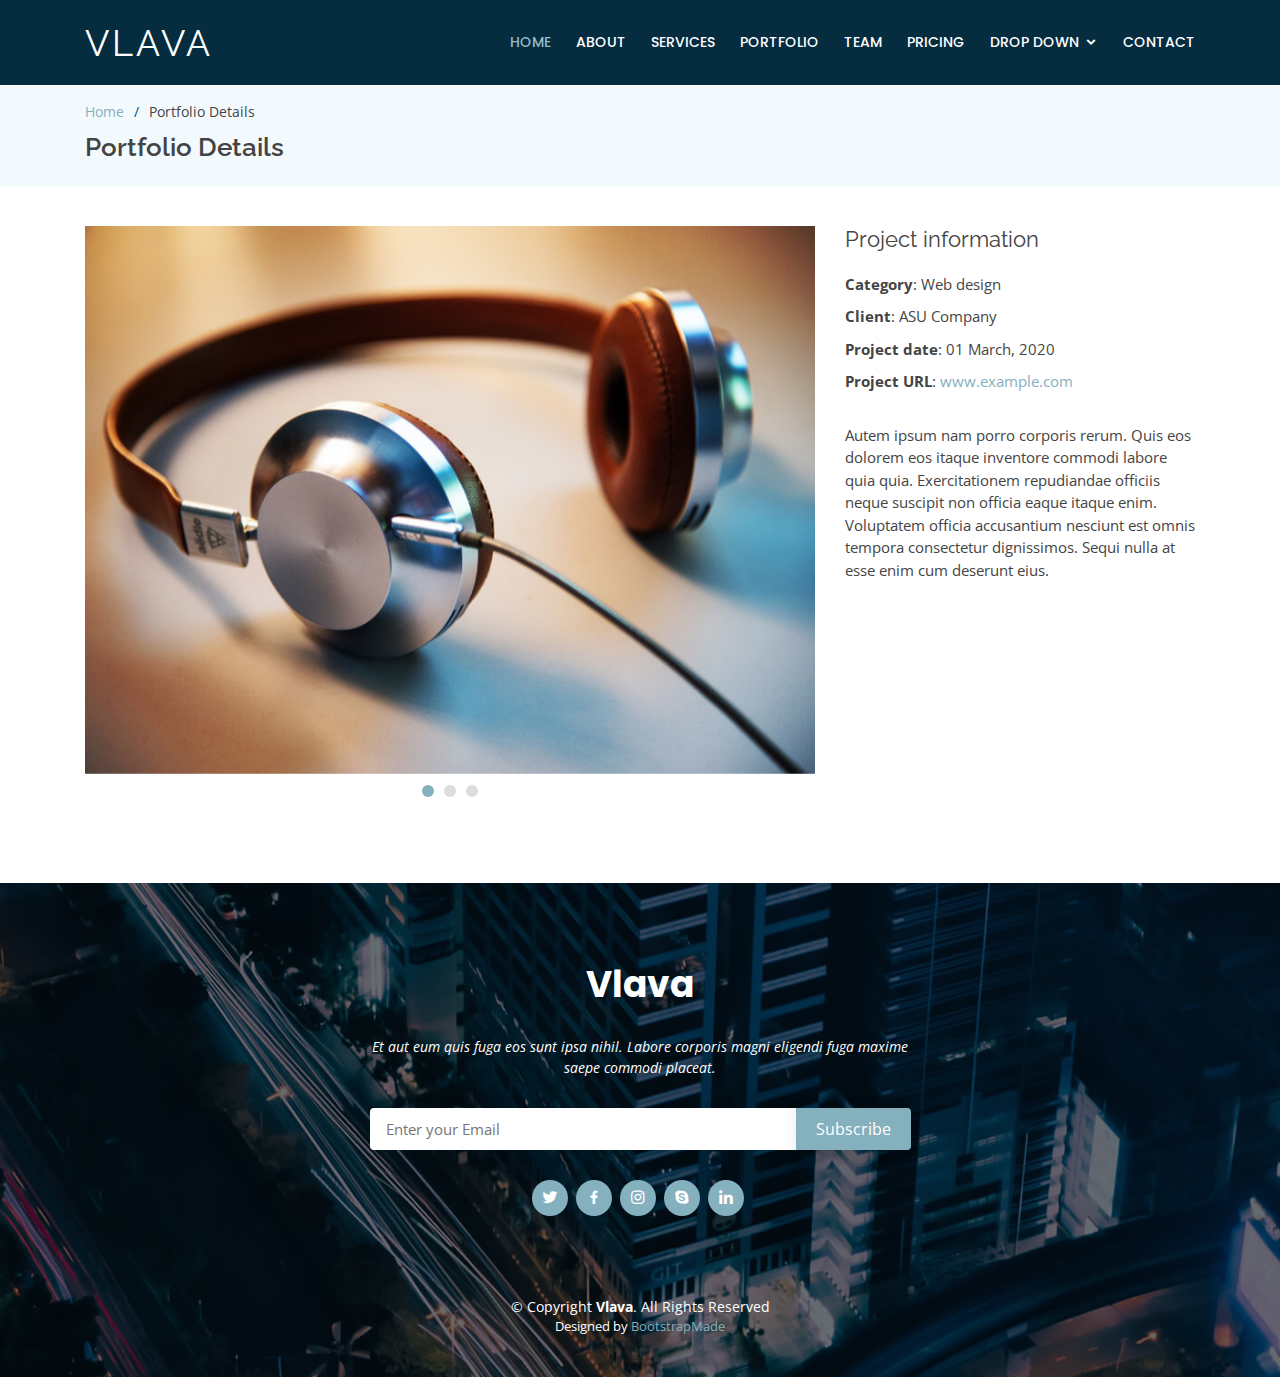
<file: portfolio-details.html>
<!DOCTYPE html>
<html lang="en">

<head>
  <meta charset="utf-8">
  <meta content="width=device-width, initial-scale=1.0" name="viewport">

  <title>Portfolio Details - Vlava Bootstrap Template</title>
  <meta content="" name="descriptison">
  <meta content="" name="keywords">

  <!-- Favicons -->
  <link href="assets/img/favicon.png" rel="icon">
  <link href="assets/img/apple-touch-icon.png" rel="apple-touch-icon">

  <!-- Google Fonts -->
  <link href="https://fonts.googleapis.com/css?family=Open+Sans:300,300i,400,400i,600,600i,700,700i|Raleway:300,300i,400,400i,500,500i,600,600i,700,700i|Poppins:300,300i,400,400i,500,500i,600,600i,700,700i" rel="stylesheet">

  <!-- Vendor CSS Files -->
  <link href="assets/vendor/bootstrap/css/bootstrap.min.css" rel="stylesheet">
  <link href="assets/vendor/icofont/icofont.min.css" rel="stylesheet">
  <link href="assets/vendor/boxicons/css/boxicons.min.css" rel="stylesheet">
  <link href="assets/vendor/remixicon/remixicon.css" rel="stylesheet">
  <link href="assets/vendor/owl.carousel/assets/owl.carousel.min.css" rel="stylesheet">
  <link href="assets/vendor/venobox/venobox.css" rel="stylesheet">

  <!-- Template Main CSS File -->
  <link href="assets/css/style.css" rel="stylesheet">

  <!-- =======================================================
  * Template Name: Vlava - v2.1.0
  * Template URL: https://bootstrapmade.com/vlava-free-bootstrap-one-page-template/
  * Author: BootstrapMade.com
  * License: https://bootstrapmade.com/license/
  ======================================================== -->
</head>

<body>

  <!-- ======= Header ======= -->
  <header id="header" class="fixed-top d-flex align-items-center ">
    <div class="container d-flex align-items-center">

      <div class="logo mr-auto">
        <h1 class="text-light"><a href="index.html"><span>Vlava</span></a></h1>
        <!-- Uncomment below if you prefer to use an image logo -->
        <!-- <a href="index.html"><img src="assets/img/logo.png" alt="" class="img-fluid"></a>-->
      </div>

      <nav class="nav-menu d-none d-lg-block">
        <ul>
          <li class="active"><a href="index.html">Home</a></li>
          <li><a href="#about">About</a></li>
          <li><a href="#services">Services</a></li>
          <li><a href="#portfolio">Portfolio</a></li>
          <li><a href="#team">Team</a></li>
          <li><a href="#pricing">Pricing</a></li>
          <li class="drop-down"><a href="">Drop Down</a>
            <ul>
              <li><a href="#">Drop Down 1</a></li>
              <li class="drop-down"><a href="#">Drop Down 2</a>
                <ul>
                  <li><a href="#">Deep Drop Down 1</a></li>
                  <li><a href="#">Deep Drop Down 2</a></li>
                  <li><a href="#">Deep Drop Down 3</a></li>
                  <li><a href="#">Deep Drop Down 4</a></li>
                  <li><a href="#">Deep Drop Down 5</a></li>
                </ul>
              </li>
              <li><a href="#">Drop Down 3</a></li>
              <li><a href="#">Drop Down 4</a></li>
              <li><a href="#">Drop Down 5</a></li>
            </ul>
          </li>
          <li><a href="#contact">Contact</a></li>

        </ul>
      </nav><!-- .nav-menu -->

    </div>
  </header><!-- End Header -->

  <main id="main">

    <!-- ======= Breadcrumbs ======= -->
    <section id="breadcrumbs" class="breadcrumbs">
      <div class="container">

        <ol>
          <li><a href="index.html">Home</a></li>
          <li>Portfolio Details</li>
        </ol>
        <h2>Portfolio Details</h2>

      </div>
    </section><!-- End Breadcrumbs -->

    <!-- ======= Portfolio Details Section ======= -->
    <section id="portfolio-details" class="portfolio-details">
      <div class="container">

        <div class="row">

          <div class="col-lg-8">
            <div class="owl-carousel portfolio-details-carousel">
              <img src="assets/img/portfolio/portfolio-1.jpg" class="img-fluid" alt="">
              <img src="assets/img/portfolio/portfolio-2.jpg" class="img-fluid" alt="">
              <img src="assets/img/portfolio/portfolio-3.jpg" class="img-fluid" alt="">
            </div>
          </div>

          <div class="col-lg-4 portfolio-info">
            <h3>Project information</h3>
            <ul>
              <li><strong>Category</strong>: Web design</li>
              <li><strong>Client</strong>: ASU Company</li>
              <li><strong>Project date</strong>: 01 March, 2020</li>
              <li><strong>Project URL</strong>: <a href="#">www.example.com</a></li>
            </ul>

            <p>
              Autem ipsum nam porro corporis rerum. Quis eos dolorem eos itaque inventore commodi labore quia quia. Exercitationem repudiandae officiis neque suscipit non officia eaque itaque enim. Voluptatem officia accusantium nesciunt est omnis tempora consectetur dignissimos. Sequi nulla at esse enim cum deserunt eius.
            </p>
          </div>

        </div>

      </div>
    </section><!-- End Portfolio Details Section -->

  </main><!-- End #main -->

  <!-- ======= Footer ======= -->
  <footer id="footer">

    <div class="footer-top">

      <div class="container">

        <div class="row  justify-content-center">
          <div class="col-lg-6">
            <h3>Vlava</h3>
            <p>Et aut eum quis fuga eos sunt ipsa nihil. Labore corporis magni eligendi fuga maxime saepe commodi placeat.</p>
          </div>
        </div>

        <div class="row footer-newsletter justify-content-center">
          <div class="col-lg-6">
            <form action="" method="post">
              <input type="email" name="email" placeholder="Enter your Email"><input type="submit" value="Subscribe">
            </form>
          </div>
        </div>

        <div class="social-links">
          <a href="#" class="twitter"><i class="bx bxl-twitter"></i></a>
          <a href="#" class="facebook"><i class="bx bxl-facebook"></i></a>
          <a href="#" class="instagram"><i class="bx bxl-instagram"></i></a>
          <a href="#" class="google-plus"><i class="bx bxl-skype"></i></a>
          <a href="#" class="linkedin"><i class="bx bxl-linkedin"></i></a>
        </div>

      </div>
    </div>

    <div class="container footer-bottom clearfix">
      <div class="copyright">
        &copy; Copyright <strong><span>Vlava</span></strong>. All Rights Reserved
      </div>
      <div class="credits">
        <!-- All the links in the footer should remain intact. -->
        <!-- You can delete the links only if you purchased the pro version. -->
        <!-- Licensing information: https://bootstrapmade.com/license/ -->
        <!-- Purchase the pro version with working PHP/AJAX contact form: https://bootstrapmade.com/vlava-free-bootstrap-one-page-template/ -->
        Designed by <a href="https://bootstrapmade.com/">BootstrapMade</a>
      </div>
    </div>
  </footer><!-- End Footer -->

  <a href="#" class="back-to-top"><i class="icofont-simple-up"></i></a>

  <!-- Vendor JS Files -->
  <script src="assets/vendor/jquery/jquery.min.js"></script>
  <script src="assets/vendor/bootstrap/js/bootstrap.bundle.min.js"></script>
  <script src="assets/vendor/jquery.easing/jquery.easing.min.js"></script>
  <script src="assets/vendor/php-email-form/validate.js"></script>
  <script src="assets/vendor/owl.carousel/owl.carousel.min.js"></script>
  <script src="assets/vendor/isotope-layout/isotope.pkgd.min.js"></script>
  <script src="assets/vendor/venobox/venobox.min.js"></script>

  <!-- Template Main JS File -->
  <script src="assets/js/main.js"></script>

</body>

</html>
</file>
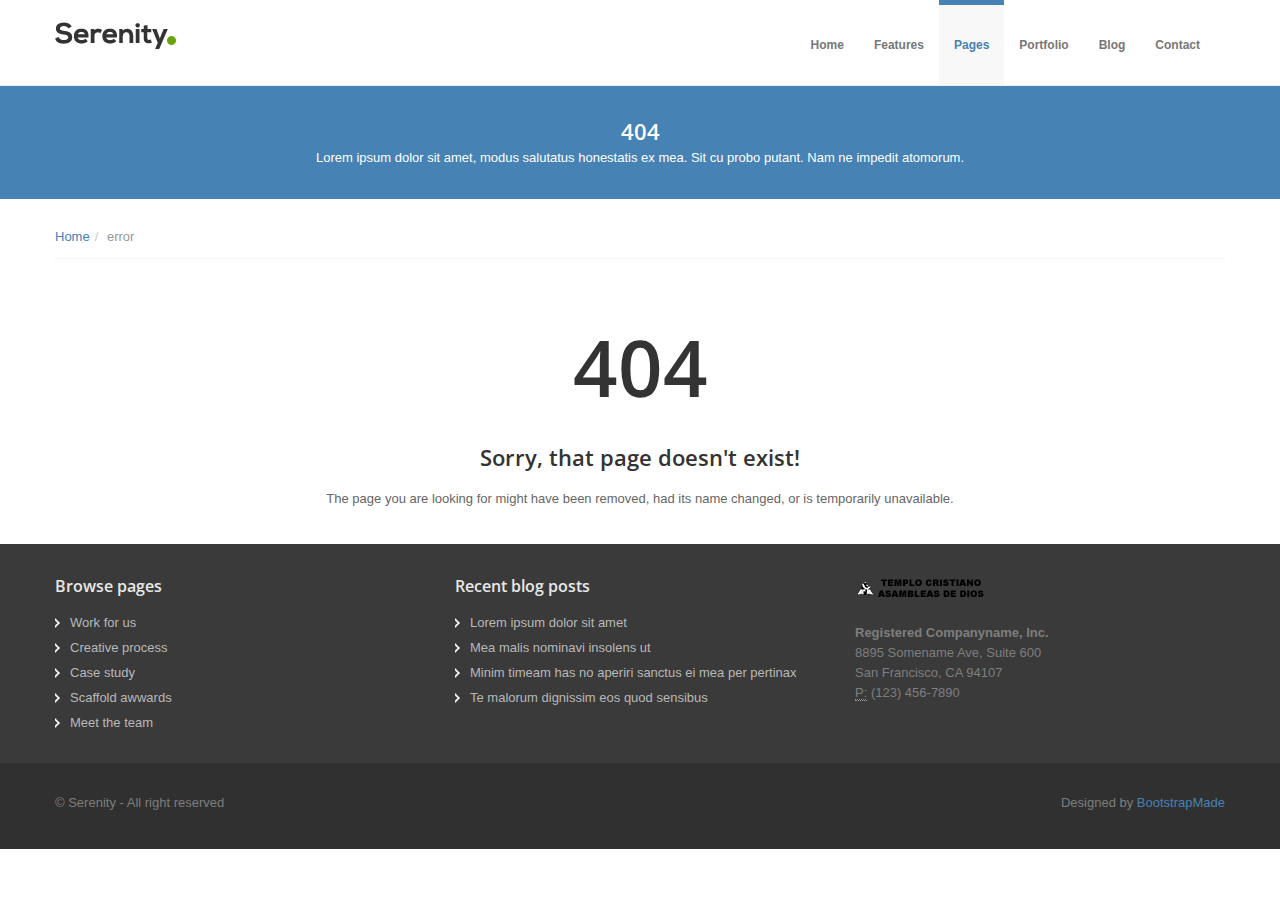
<file: Webantigua/web/alabanza.html>
<!DOCTYPE html>
<html lang="en">

<head>
  <meta charset="utf-8">
  <title>Serenity - Modern bootstrap website template</title>
  <meta name="viewport" content="width=device-width, initial-scale=1.0">
  <meta name="description" content="">
  <meta name="author" content="">
  <!-- styles -->
  <link href="https://fonts.googleapis.com/css?family=Open+Sans:400italic,400,600,700" rel="stylesheet">
  <link href="assets/css/bootstrap.css" rel="stylesheet">
  <link href="assets/css/bootstrap-responsive.css" rel="stylesheet">
  <link href="assets/css/docs.css" rel="stylesheet">
  <link href="assets/js/google-code-prettify/prettify.css" rel="stylesheet">
  <link href="assets/css/style.css" rel="stylesheet">
  <link href="assets/color/default.css" rel="stylesheet">

  <!-- fav and touch icons -->
  <link rel="shortcut icon" href="assets/ico/favicon.ico">
  <link rel="apple-touch-icon-precomposed" sizes="144x144" href="assets/ico/apple-touch-icon-144-precomposed.png">
  <link rel="apple-touch-icon-precomposed" sizes="114x114" href="assets/ico/apple-touch-icon-114-precomposed.png">
  <link rel="apple-touch-icon-precomposed" sizes="72x72" href="assets/ico/apple-touch-icon-72-precomposed.png">
  <link rel="apple-touch-icon-precomposed" href="assets/ico/apple-touch-icon-57-precomposed.png">

  <!-- =======================================================
    Theme Name: Serenity
    Theme URL: https://bootstrapmade.com/serenity-bootstrap-corporate-template/
    Author: BootstrapMade.com
    Author URL: https://bootstrapmade.com
  ======================================================= -->
</head>

<body data-spy="scroll" data-target=".bs-docs-sidebar">
  <header>
    <!-- Navbar
    ================================================== -->
    <div class="navbar navbar-fixed-top">
      <div class="navbar-inner">
        <div class="container">
          <!-- logo -->
          <a class="brand logo" href="index.html"><img src="assets/img/logo.png" alt="" /></a>
          <!-- end logo -->
          <!-- top menu -->
          <div class="navigation">
            <nav>
              <ul class="nav topnav">
                <li class="dropdown">
                  <a href="index.html">Home</a>
                </li>
                <li class="dropdown">
                  <a href="#">Features</a>
                  <ul class="dropdown-menu">
                    <li><a href="overview.html">Overview</a></li>
                    <li><a href="scaffolding.html">Scaffolding</a></li>
                    <li><a href="base-css.html">Base CSS</a></li>
                    <li><a href="components.html">Components</a></li>
                    <li><a href="javascript.html">Javascripts</a></li>
                    <li><a href="icons.html">More icons</a></li>
                    <li class="dropdown"><a href="#">3rd level</a>
                      <ul class="dropdown-menu sub-menu">
                        <li><a href="#">Example menu</a></li>
                        <li><a href="#">Example menu</a></li>
                        <li><a href="#">Example menu</a></li>
                      </ul>
                    </li>
                  </ul>
                </li>
                <li class="dropdown active">
                  <a href="#">Pages</a>
                  <ul class="dropdown-menu">
                    <li><a href="about.html">About us</a></li>
                    <li><a href="pricingtable.html">Pricing table</a></li>
                    <li><a href="fullwidth.html">Fullwidth</a></li>
                    <li><a href="404.html">404</a></li>
                  </ul>
                </li>
                <li class="dropdown">
                  <a href="#">Portfolio</a>
                  <ul class="dropdown-menu">
                    <li><a href="portfolio-2cols.html">Portfolio 2 columns</a></li>
                    <li><a href="portfolio-3cols.html">Portfolio 3 columns</a></li>
                    <li><a href="portfolio-4cols.html">Portfolio 4 columns</a></li>
                    <li><a href="portfolio-detail.html">Portfolio detail</a></li>
                  </ul>
                </li>
                <li class="dropdown">
                  <a href="#">Blog</a>
                  <ul class="dropdown-menu">
                    <li><a href="blog_left_sidebar.html">Blog left sidebar</a></li>
                    <li><a href="blog_right_sidebar.html">Blog right sidebar</a></li>
                    <li><a href="post_left_sidebar.html">Post left sidebar</a></li>
                    <li><a href="post_right_sidebar.html">Post right sidebar</a></li>
                  </ul>
                </li>
                <li>
                  <a href="contact.html">Contact</a>
                </li>
              </ul>
            </nav>
          </div>
          <!-- end menu -->
        </div>
      </div>
    </div>
  </header>
  <!-- Subhead
================================================== -->
  <section id="subintro">
    <div class="jumbotron subhead" id="overview">
      <div class="container">
        <div class="row">
          <div class="span12">
            <div class="centered">
              <h3>404</h3>
              <p>
                Lorem ipsum dolor sit amet, modus salutatus honestatis ex mea. Sit cu probo putant. Nam ne impedit atomorum.
              </p>
            </div>
          </div>
        </div>
      </div>
    </div>
  </section>
  <section id="breadcrumb">
    <div class="container">
      <div class="row">
        <div class="span12">
          <ul class="breadcrumb notop">
            <li><a href="#">Home</a><span class="divider">/</span></li>
            <li class="active">error</li>
          </ul>
        </div>
      </div>
    </div>
  </section>
  <section id="maincontent">
    <div class="container">
      <div class="row">
        <div class="span12">
          <div class="centered">
            <h2 class="error">404</h2>
            <h3>Sorry, that page doesn't exist!</h3>
            <p>
              The page you are looking for might have been removed, had its name changed, or is temporarily unavailable.
            </p>
          </div>
        </div>
      </div>
    </div>
  </section>
  <!-- Footer
 ================================================== -->
  <footer class="footer">
    <div class="container">
      <div class="row">
        <div class="span4">
          <div class="widget">
            <h5>Browse pages</h5>
            <ul class="regular">
              <li><a href="#">Work for us</a></li>
              <li><a href="#">Creative process</a></li>
              <li><a href="#">Case study</a></li>
              <li><a href="#">Scaffold awwards</a></li>
              <li><a href="#">Meet the team</a></li>
            </ul>
          </div>
        </div>
        <div class="span4">
          <div class="widget">
            <h5>Recent blog posts</h5>
            <ul class="regular">
              <li><a href="#">Lorem ipsum dolor sit amet</a></li>
              <li><a href="#">Mea malis nominavi insolens ut</a></li>
              <li><a href="#">Minim timeam has no aperiri sanctus ei mea per pertinax</a></li>
              <li><a href="#">Te malorum dignissim eos quod sensibus</a></li>
            </ul>
          </div>
        </div>
        <div class="span4">
          <div class="widget">
            <!-- logo -->
            <a class="brand logo" href="index.html">
							<img src="assets/img/logo-dark.png" alt="" />
						</a>
            <!-- end logo -->
            <address>
							<strong>Registered Companyname, Inc.</strong><br>
							 8895 Somename Ave, Suite 600<br>
							 San Francisco, CA 94107<br>
							<abbr title="Phone">P:</abbr> (123) 456-7890
						</address>
          </div>
        </div>
      </div>
    </div>
    <div class="verybottom">
      <div class="container">
        <div class="row">
          <div class="span6">
            <p>
              &copy; Serenity - All right reserved
            </p>
          </div>
          <div class="span6">
            <div class="credits">
              <!--
                All the links in the footer should remain intact.
                You can delete the links only if you purchased the pro version.
                Licensing information: https://bootstrapmade.com/license/
                Purchase the pro version with working PHP/AJAX contact form: https://bootstrapmade.com/buy/?theme=Serenity
              -->
              Designed by <a href="https://bootstrapmade.com/">BootstrapMade</a>
            </div>
          </div>
        </div>
      </div>
    </div>
  </footer>

  <!-- JavaScript Library Files -->
  <script src="assets/js/jquery.min.js"></script>
  <script src="assets/js/jquery.easing.js"></script>
  <script src="assets/js/google-code-prettify/prettify.js"></script>
  <script src="assets/js/modernizr.js"></script>
  <script src="assets/js/bootstrap.js"></script>
  <script src="assets/js/jquery.elastislide.js"></script>
  <script src="assets/js/sequence/sequence.jquery-min.js"></script>
  <script src="assets/js/sequence/setting.js"></script>
  <script src="assets/js/jquery.prettyPhoto.js"></script>
  <script src="assets/js/application.js"></script>
  <script src="assets/js/jquery.flexslider.js"></script>
  <script src="assets/js/hover/jquery-hover-effect.js"></script>
  <script src="assets/js/hover/setting.js"></script>

  <!-- Template Custom JavaScript File -->
  <script src="assets/js/custom.js"></script>


</body>

</html>
</file>
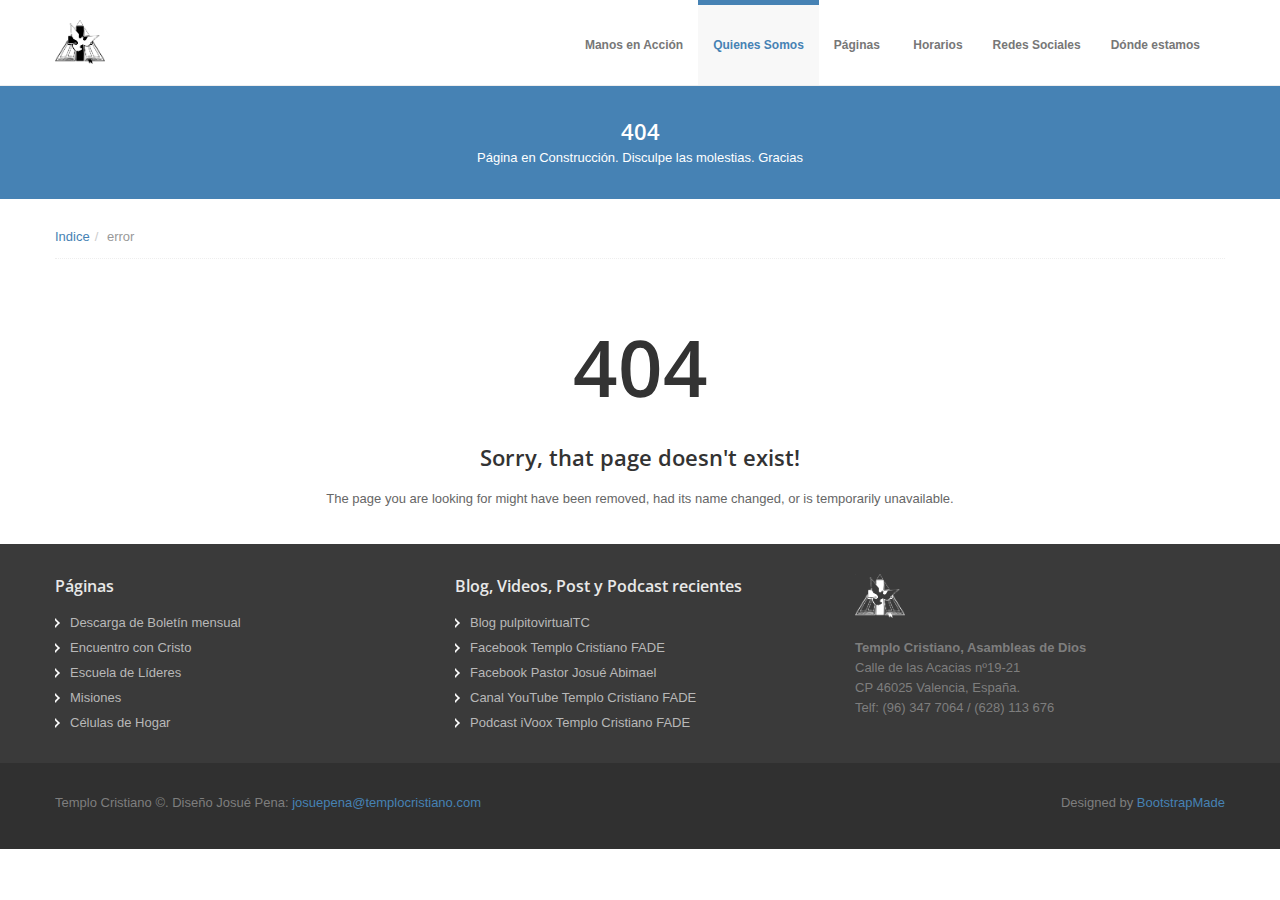
<file: Webantigua/web/Biblia.html>
<!DOCTYPE html>
<html lang="en">

<head>
  <meta charset="utf-8">
  <title>Museo de la Biblia, Exposición de ejemplares.</title>
  <meta name="viewport" content="width=device-width, initial-scale=1.0">
  <meta name="description" content="Biblia, Exposición, Museo, Colección,Castellano, Cristiano, Evangélico, Jesús, Asambleas de Dios, España, Valencia, Templo, Cristo, Pentecostal, Iglesia">
  <meta name="author" content="Josué Abimael Pena Cuervo">
  <!-- styles -->
  <link href="https://fonts.googleapis.com/css?family=Open+Sans:400italic,400,600,700" rel="stylesheet">
  <link href="assets/css/bootstrap.css" rel="stylesheet">
  <link href="assets/css/bootstrap-responsive.css" rel="stylesheet">
  <link href="assets/css/docs.css" rel="stylesheet">
  <link href="assets/css/prettyPhoto.css" rel="stylesheet">
  <link href="assets/js/google-code-prettify/prettify.css" rel="stylesheet">
  <link href="assets/css/flexslider.css" rel="stylesheet">
  <link href="assets/css/sequence.css" rel="stylesheet">
  <link href="assets/css/style.css" rel="stylesheet">
  <link href="assets/color/default.css" rel="stylesheet">

  <!-- fav and touch icons -->
  <link rel="shortcut icon" href="http://www.templocristiano.com/favicon.ico" >

  <!-- =======================================================
    Theme Name: Serenity
    Theme URL: https://bootstrapmade.com/serenity-bootstrap-corporate-template/
    Author: BootstrapMade.com
    Author URL: https://bootstrapmade.com
  ======================================================= -->
</head>

<body>
  <header>
    <!-- Navbar
    ================================================== -->
    <div class="navbar navbar-fixed-top">
      <div class="navbar-inner">
        <div class="container">
          <!-- logo -->
          <a class="brand logo" href="http://www.templocristiano.com"><img src="assets/img/logo1.png" width="50" height="50"></a>
          <!-- end logo -->
          <!-- top menu -->
          <div class="navigation">
            <nav>
              <ul class="nav topnav">
                <li class="dropdown">
                  <a href="http://www.manosenaccion.org">Manos en Acción</a>
                </li>
                <li class="dropdown active">
                  <a href="#">Quienes Somos</a>
                  <ul class="dropdown-menu">
				    <li><a href="Biblia.html">Museo de la Biblia</a></li>
                    <li><a href="Fe.html">Declaración de Fe</a></li>
                    <li><a href="LOPD.html">L.O.P.D.</a></li>
                    <li><a href="Historia.html">Historia</a></li>
                    <li class="dropdown"><a href="#">Pastores</a>
					  <ul class="dropdown-menu sub-menu">
                        <li><a href="Pastor1.html">Josué Ab. Pena</a></li>
                        <li><a href="Pastor2.html">Francisco V. Pena</a></li>
                      </ul>
                    </li>
                  </ul>
                </li>
                <li class="dropdown">
                  <a href="#">Páginas</a>
                  <ul class="dropdown-menu">
                    <li><a href="Boletin/Boletin.pdf">Boletín</a></li>
                    <li><a href="Misiones.html">Misiones</a></li>
					<li><a href="Encuentro.html">Encuentro con Dios</a></li>
					<li><a href="alabanza.html">Alabanza</a></li>
                    <li><a href="coro.html">Coro</a></li>
					<li><a href="Retiro.html">Retiros y Congresos</a></li>
					  <li class="dropdown"><a href="#">Departamentos</a>
					  <ul class="dropdown-menu sub-menu">
                        <li><a href="jovenes.html">Jóvenes</a></li>
                        <li><a href="Escuela.html">Escuela de Líderes</a></li>
					    <li><a href="Hogares.html">Células de hogar</a></li>
                      </ul>
                    </li>
                  </ul>
                </li>
                <li class="dropdown">
                  <a href="Horarios.html">&nbsp;Horarios</a>
                </li>
                <li class="dropdown">
                  <a href="redes.html">Redes Sociales</a>
                  <ul class="dropdown-menu">
                    <li><a href="blog.html">Blog Iglesia</a></li>
                    <li><a href="Facebook1.html">Facebook Iglesia</a></li>
                    <li><a href="Facebook2.html">Facebook Pastor</a></li>
                    <li><a href="youtube.html">Canal YouTube Iglesia</a></li>
					<li><a href="iVoox.html">Podcast iVoox</a></li>
                  </ul>
                </li>
				  <li class="dropdown">
                  <a href="donde.html">Dónde estamos </a>
                </li>
              </ul>
            </nav>
          </div>
          <!-- end menu -->
        </div>
      </div>
    </div>
  </header>
  <!-- Subhead
================================================== -->
  <section id="subintro">
    <div class="jumbotron subhead" id="overview">
      <div class="container">
        <div class="row">
          <div class="span12">
            <div class="centered">
              <h3>404</h3>
              <p>
                Página en Construcción. Disculpe las molestias. Gracias
              </p>
            </div>
          </div>
        </div>
      </div>
    </div>
  </section>
  <section id="breadcrumb">
    <div class="container">
      <div class="row">
        <div class="span12">
          <ul class="breadcrumb notop">
            <li><a href="http://www.templocristiano.com">Indice</a><span class="divider">/</span></li>
            <li class="active">error</li>
          </ul>
        </div>
      </div>
    </div>
  </section>
  <section id="maincontent">
    <div class="container">
      <div class="row">
        <div class="span12">
          <div class="centered">
            <h2 class="error">404</h2>
            <h3>Sorry, that page doesn't exist!</h3>
            <p>
              The page you are looking for might have been removed, had its name changed, or is temporarily unavailable.
            </p>
          </div>
        </div>
      </div>
    </div>
  </section>
  <!-- Footer
 ================================================== -->
  <footer class="footer">
    <div class="container">
      <div class="row">
        <div class="span4">
          <div class="widget">
            <h5>Páginas</h5>
            <ul class="regular">
              <li><a href="Boletin/Boletin.pdf">Descarga de Boletín mensual</a></li>
              <li><a href="Encuentro.html">Encuentro con Cristo</a></li>
              <li><a href="Escuela.html">Escuela de Líderes</a></li>
              <li><a href="Misiones.html">Misiones</a></li>
              <li><a href="Hogares.html">Células de Hogar</a></li>
            </ul>
          </div>
        </div>
        <div class="span4">
          <div class="widget">
            <h5>Blog, Videos, Post y Podcast recientes</h5>
            <ul class="regular">
              <li><a href="https://pulpitovirtualtc.blogspot.com/">Blog pulpitovirtualTC</a></li>
              <li><a href="https://www.facebook.com/Templo-Cristiano-FADE-107617304213574/?modal=admin_todo_tour">Facebook Templo Cristiano FADE</a></li>
              <li><a href="https://www.facebook.com/josueabimael.penacuervo">Facebook Pastor Josué Abimael</a></li>
              <li><a href="https://www.youtube.com/channel/UC8olCX3dUUO7YfRYzsmEqcg?view_as=subscriber">Canal YouTube Templo Cristiano FADE</a></li>
			  <li><a href="https://www.ivoox.com/suscripciones_jb_7629844_1.html">Podcast iVoox Templo Cristiano FADE</a></li>
            </ul>
          </div>
        </div>
        <div class="span4">
          <div class="widget">
            <!-- logo -->
            <a class="brand logo" href="http://www.templocristiano.com">
							<img src="assets/img/logo2.png" width="50" height="50">
						</a>
            <!-- end logo -->
            <address>
							<strong>Templo Cristiano, Asambleas de Dios</strong><br>
							 Calle de las Acacias nº19-21<br>
							 CP 46025 Valencia, España.<br>
							<abbr title="Phone"> </abbr>Telf: (96) 347 7064 / (628) 113 676
						</address>
          </div>
        </div>
      </div>
    </div>
    <div class="verybottom">
      <div class="container">
        <div class="row">
          <div class="span6">
            <p>
             Templo Cristiano &copy;. Diseño Josué  Pena: <a href="mailto:josuepena@templocristiano.com"> josuepena@templocristiano.com </a>
            </p>
          </div>
          <div class="span6">
            <div class="credits">
              <!--
                All the links in the footer should remain intact.
                You can delete the links only if you purchased the pro version.
                Licensing information: https://bootstrapmade.com/license/
                Purchase the pro version with working PHP/AJAX contact form: https://bootstrapmade.com/buy/?theme=Serenity
              -->
              Designed by <a href="https://bootstrapmade.com/">BootstrapMade</a>
            </div>
          </div>
        </div>
      </div>
    </div>
  </footer>

  <!-- JavaScript Library Files -->
  <script src="assets/js/jquery.min.js"></script>
  <script src="assets/js/jquery.easing.js"></script>
  <script src="assets/js/google-code-prettify/prettify.js"></script>
  <script src="assets/js/modernizr.js"></script>
  <script src="assets/js/bootstrap.js"></script>
  <script src="assets/js/jquery.elastislide.js"></script>
  <script src="assets/js/sequence/sequence.jquery-min.js"></script>
  <script src="assets/js/sequence/setting.js"></script>
  <script src="assets/js/jquery.prettyPhoto.js"></script>
  <script src="assets/js/application.js"></script>
  <script src="assets/js/jquery.flexslider.js"></script>
  <script src="assets/js/hover/jquery-hover-effect.js"></script>
  <script src="assets/js/hover/setting.js"></script>

  <!-- Template Custom JavaScript File -->
  <script src="assets/js/custom.js"></script>

</body>
</html>
</file>
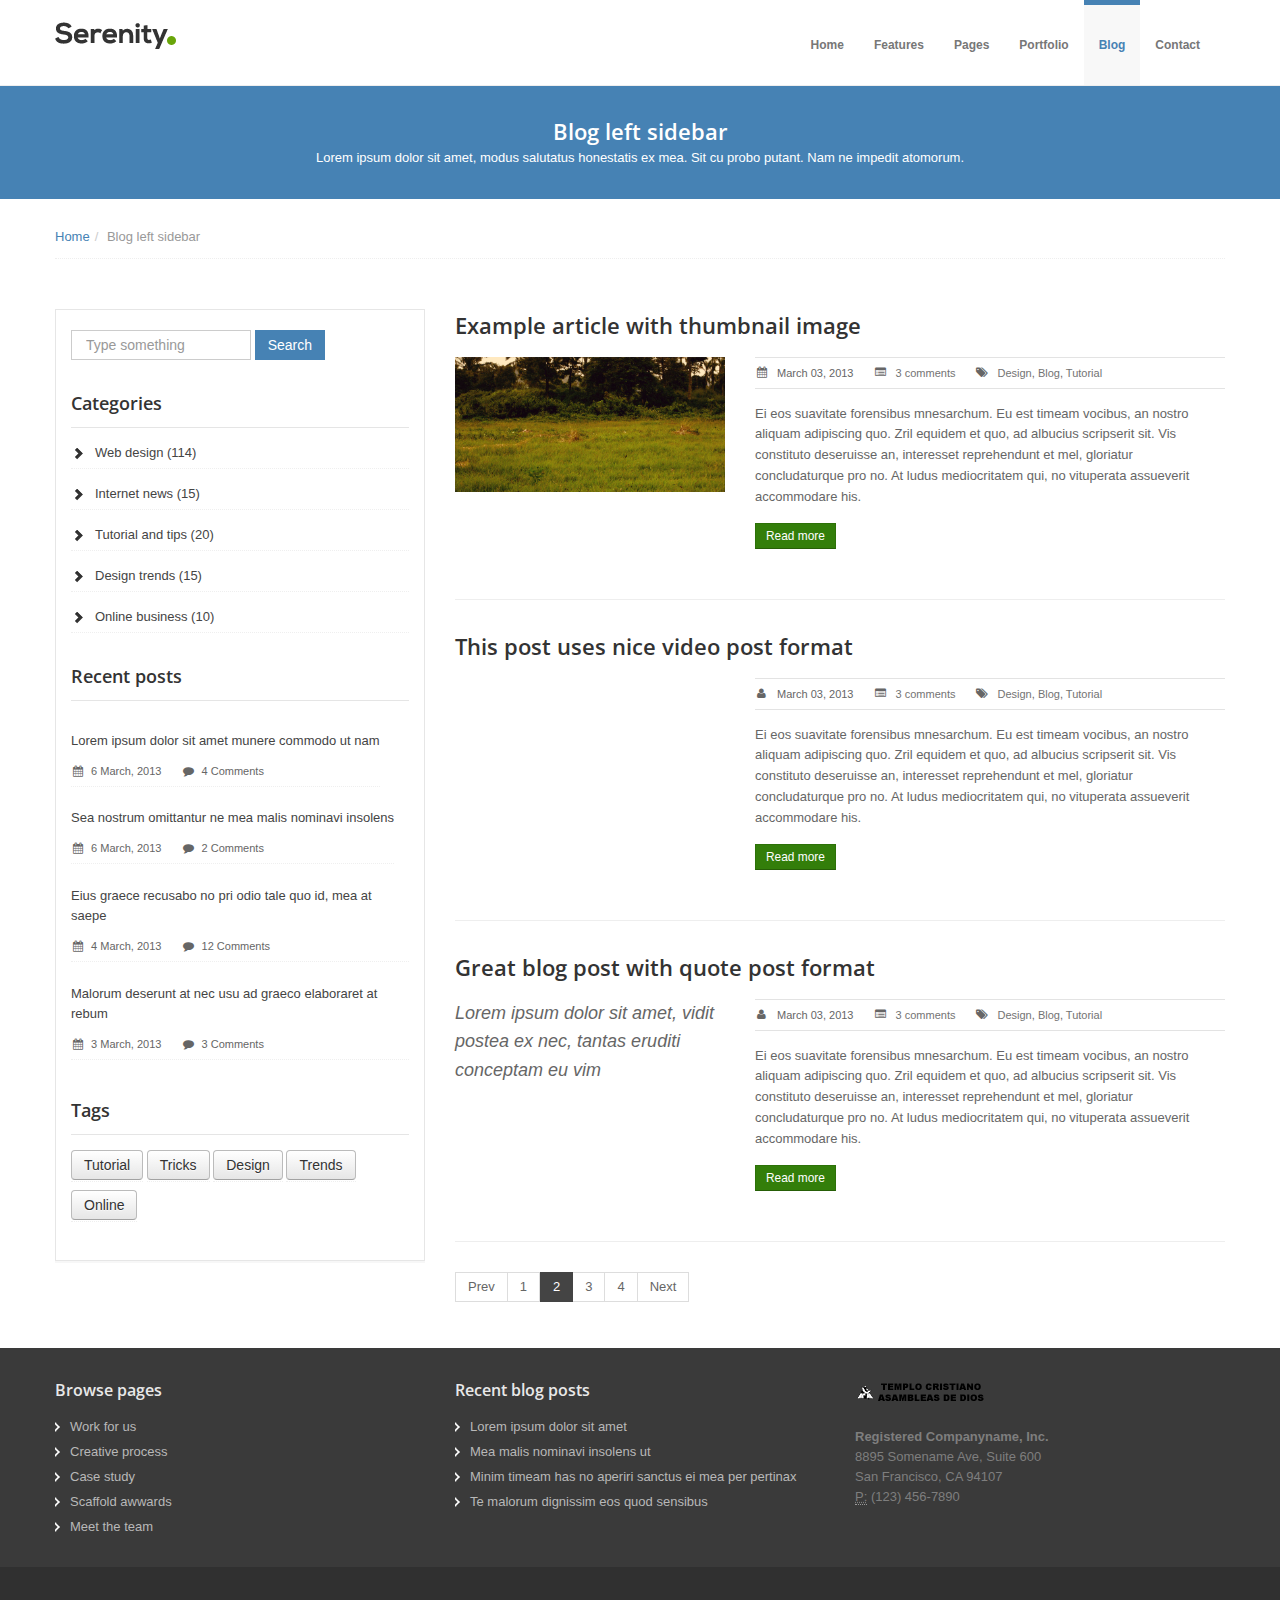
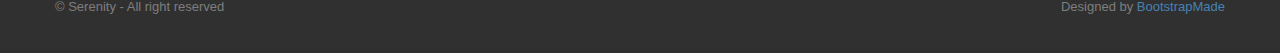
<file: Webantigua/web/blog.html>
<!DOCTYPE html>
<html lang="en">

<head>
  <meta charset="utf-8">
  <title>Serenity - Modern bootstrap website template</title>
  <meta name="viewport" content="width=device-width, initial-scale=1.0">
  <meta name="description" content="">
  <meta name="author" content="">
  <!-- styles -->
  <link href="https://fonts.googleapis.com/css?family=Open+Sans:400italic,400,600,700" rel="stylesheet">
  <link href="assets/css/bootstrap.css" rel="stylesheet">
  <link href="assets/css/bootstrap-responsive.css" rel="stylesheet">
  <link href="assets/css/docs.css" rel="stylesheet">
  <link href="assets/css/prettyPhoto.css" rel="stylesheet">
  <link href="assets/js/google-code-prettify/prettify.css" rel="stylesheet">
  <link href="assets/css/style.css" rel="stylesheet">
  <link href="assets/color/default.css" rel="stylesheet">

  <!-- fav and touch icons -->
  <link rel="shortcut icon" href="assets/ico/favicon.ico">
  <link rel="apple-touch-icon-precomposed" sizes="144x144" href="assets/ico/apple-touch-icon-144-precomposed.png">
  <link rel="apple-touch-icon-precomposed" sizes="114x114" href="assets/ico/apple-touch-icon-114-precomposed.png">
  <link rel="apple-touch-icon-precomposed" sizes="72x72" href="assets/ico/apple-touch-icon-72-precomposed.png">
  <link rel="apple-touch-icon-precomposed" href="assets/ico/apple-touch-icon-57-precomposed.png">

  <!-- =======================================================
    Theme Name: Serenity
    Theme URL: https://bootstrapmade.com/serenity-bootstrap-corporate-template/
    Author: BootstrapMade.com
    Author URL: https://bootstrapmade.com
  ======================================================= -->
</head>

<body data-spy="scroll" data-target=".bs-docs-sidebar">
  <header>
    <!-- Navbar
    ================================================== -->
    <div class="navbar navbar-fixed-top">
      <div class="navbar-inner">
        <div class="container">
          <!-- logo -->
          <a class="brand logo" href="index.html"><img src="assets/img/logo.png" alt="" /></a>
          <!-- end logo -->
          <!-- top menu -->
          <div class="navigation">
            <nav>
              <ul class="nav topnav">
                <li class="dropdown">
                  <a href="index.html">Home</a>
                </li>
                <li class="dropdown">
                  <a href="#">Features</a>
                  <ul class="dropdown-menu">
                    <li><a href="overview.html">Overview</a></li>
                    <li><a href="scaffolding.html">Scaffolding</a></li>
                    <li><a href="base-css.html">Base CSS</a></li>
                    <li><a href="components.html">Components</a></li>
                    <li><a href="javascript.html">Javascripts</a></li>
                    <li><a href="icons.html">More icons</a></li>
                    <li class="dropdown"><a href="#">3rd level</a>
                      <ul class="dropdown-menu sub-menu">
                        <li><a href="#">Example menu</a></li>
                        <li><a href="#">Example menu</a></li>
                        <li><a href="#">Example menu</a></li>
                      </ul>
                    </li>
                  </ul>
                </li>
                <li class="dropdown">
                  <a href="#">Pages</a>
                  <ul class="dropdown-menu">
                    <li><a href="about.html">About us</a></li>
                    <li><a href="pricingtable.html">Pricing table</a></li>
                    <li><a href="fullwidth.html">Fullwidth</a></li>
                    <li><a href="404.html">404</a></li>
                  </ul>
                </li>
                <li class="dropdown">
                  <a href="#">Portfolio</a>
                  <ul class="dropdown-menu">
                    <li><a href="portfolio-2cols.html">Portfolio 2 columns</a></li>
                    <li><a href="portfolio-3cols.html">Portfolio 3 columns</a></li>
                    <li><a href="portfolio-4cols.html">Portfolio 4 columns</a></li>
                    <li><a href="portfolio-detail.html">Portfolio detail</a></li>
                  </ul>
                </li>
                <li class="dropdown active">
                  <a href="#">Blog</a>
                  <ul class="dropdown-menu">
                    <li><a href="blog_left_sidebar.html">Blog left sidebar</a></li>
                    <li><a href="blog_right_sidebar.html">Blog right sidebar</a></li>
                    <li><a href="post_left_sidebar.html">Post left sidebar</a></li>
                    <li><a href="post_right_sidebar.html">Post right sidebar</a></li>
                  </ul>
                </li>
                <li>
                  <a href="contact.html">Contact</a>
                </li>
              </ul>
            </nav>
          </div>
          <!-- end menu -->
        </div>
      </div>
    </div>
  </header>
  <!-- Subhead
================================================== -->
  <section id="subintro">
    <div class="jumbotron subhead" id="overview">
      <div class="container">
        <div class="row">
          <div class="span12">
            <div class="centered">
              <h3>Blog left sidebar</h3>
              <p>
                Lorem ipsum dolor sit amet, modus salutatus honestatis ex mea. Sit cu probo putant. Nam ne impedit atomorum.
              </p>
            </div>
          </div>
        </div>
      </div>
    </div>
  </section>
  <section id="breadcrumb">
    <div class="container">
      <div class="row">
        <div class="span12">
          <ul class="breadcrumb notop">
            <li><a href="#">Home</a><span class="divider">/</span></li>
            <li class="active">Blog left sidebar</li>
          </ul>
        </div>
      </div>
    </div>
  </section>
  <section id="maincontent">
    <div class="container">
      <div class="row">
        <div class="span4">
          <aside>
            <div class="widget">
              <form class="form-search">
                <input placeholder="Type something" type="text" class="input-medium search-query">
                <button type="submit" class="btn btn-flat btn-color">Search</button>
              </form>
            </div>
            <div class="widget">
              <h4>Categories</h4>
              <ul class="cat">
                <li><a href="#">Web design (114)</a></li>
                <li><a href="#">Internet news (15)</a></li>
                <li><a href="#">Tutorial and tips (20)</a></li>
                <li><a href="#">Design trends (15)</a></li>
                <li><a href="#">Online business (10)</a></li>
              </ul>
            </div>
            <div class="widget">
              <h4>Recent posts</h4>
              <ul class="recent-posts">
                <li><a href="#">Lorem ipsum dolor sit amet munere commodo ut nam</a>
                  <div class="clear">
                  </div>
                  <span class="date"><i class="icon-calendar"></i> 6 March, 2013</span>
                  <span class="comment"><i class="icon-comment"></i> 4 Comments</span>
                </li>
                <li><a href="#">Sea nostrum omittantur ne mea malis nominavi insolens</a>
                  <div class="clear">
                  </div>
                  <span class="date"><i class="icon-calendar"></i> 6 March, 2013</span>
                  <span class="comment"><i class="icon-comment"></i> 2 Comments</span>
                </li>
                <li><a href="#">Eius graece recusabo no pri odio tale quo id, mea at saepe</a>
                  <div class="clear">
                  </div>
                  <span class="date"><i class="icon-calendar"></i> 4 March, 2013</span>
                  <span class="comment"><i class="icon-comment"></i> 12 Comments</span>
                </li>
                <li><a href="#">Malorum deserunt at nec usu ad graeco elaboraret at rebum</a>
                  <div class="clear">
                  </div>
                  <span class="date"><i class="icon-calendar"></i> 3 March, 2013</span>
                  <span class="comment"><i class="icon-comment"></i> 3 Comments</span>
                </li>
              </ul>
            </div>
            <div class="widget">
              <h4>Tags</h4>
              <ul class="tags">
                <li><a href="#" class="btn">Tutorial</a></li>
                <li><a href="#" class="btn">Tricks</a></li>
                <li><a href="#" class="btn">Design</a></li>
                <li><a href="#" class="btn">Trends</a></li>
                <li><a href="#" class="btn">Online</a></li>
              </ul>
            </div>
          </aside>
        </div>
        <div class="span8">
          <!-- start article 1 -->
          <article class="blog-post">
            <div class="post-heading">
              <h3><a href="#">Example article with thumbnail image</a></h3>
            </div>
            <div class="row">
              <div class="span3">
                <div class="post-image">
                  <a href="#"><img src="assets/img/dummies/blog1.jpg" alt="" /></a>
                </div>
              </div>
              <div class="span5">
                <ul class="post-meta">
                  <li class="first"><i class="icon-calendar"></i><span>March 03, 2013</span></li>
                  <li><i class="icon-list-alt"></i><span><a href="#">3 comments</a></span></li>
                  <li class="last"><i class="icon-tags"></i><span><a href="#">Design</a>, <a href="#">Blog</a>, <a href="#">Tutorial</a></span></li>
                </ul>
                <div class="clearfix">
                </div>
                <p>
                  Ei eos suavitate forensibus mnesarchum. Eu est timeam vocibus, an nostro aliquam adipiscing quo. Zril equidem et quo, ad albucius scripserit sit. Vis constituto deseruisse an, interesset reprehendunt et mel, gloriatur concludaturque pro no. At ludus mediocritatem
                  qui, no vituperata assueverit accommodare his.
                </p>
                <button class="btn btn-small btn-success" type="button">Read more</button>
              </div>
            </div>
          </article>
          <!-- end article 1 -->
          <!-- start article 2 -->
          <article class="blog-post">
            <div class="post-heading">
              <h3><a href="#">This post uses nice video post format</a></h3>
            </div>
            <div class="row">
              <div class="span3">
                <div class="video-container">
                  <iframe src="http://player.vimeo.com/video/30585464?title=0&amp;byline=0">
						</iframe>
                </div>
              </div>
              <div class="span5">
                <ul class="post-meta">
                  <li class="first"><i class="icon-user"></i><span>March 03, 2013</span></li>
                  <li><i class="icon-list-alt"></i><span><a href="#">3 comments</a></span></li>
                  <li class="last"><i class="icon-tags"></i><span><a href="#">Design</a>, <a href="#">Blog</a>, <a href="#">Tutorial</a></span></li>
                </ul>
                <div class="clearfix">
                </div>
                <p>
                  Ei eos suavitate forensibus mnesarchum. Eu est timeam vocibus, an nostro aliquam adipiscing quo. Zril equidem et quo, ad albucius scripserit sit. Vis constituto deseruisse an, interesset reprehendunt et mel, gloriatur concludaturque pro no. At ludus mediocritatem
                  qui, no vituperata assueverit accommodare his.
                </p>
                <button class="btn btn-small btn-success" type="button">Read more</button>
              </div>
            </div>
          </article>
          <!-- end article 2 -->
          <!-- start article 3 -->
          <article class="blog-post">
            <div class="post-heading">
              <h3><a href="#">Great blog post with quote post format</a></h3>
            </div>
            <div class="row">
              <div class="span3">
                <div class="post-quote">
                  <blockquote>
                    Lorem ipsum dolor sit amet, vidit postea ex nec, tantas eruditi conceptam eu vim
                  </blockquote>
                </div>
              </div>
              <div class="span5">
                <ul class="post-meta">
                  <li class="first"><i class="icon-user"></i><span>March 03, 2013</span></li>
                  <li><i class="icon-list-alt"></i><span><a href="#">3 comments</a></span></li>
                  <li class="last"><i class="icon-tags"></i><span><a href="#">Design</a>, <a href="#">Blog</a>, <a href="#">Tutorial</a></span></li>
                </ul>
                <div class="clearfix">
                </div>
                <p>
                  Ei eos suavitate forensibus mnesarchum. Eu est timeam vocibus, an nostro aliquam adipiscing quo. Zril equidem et quo, ad albucius scripserit sit. Vis constituto deseruisse an, interesset reprehendunt et mel, gloriatur concludaturque pro no. At ludus mediocritatem
                  qui, no vituperata assueverit accommodare his.
                </p>
                <button class="btn btn-small btn-success" type="button">Read more</button>
              </div>
            </div>
          </article>
          <!-- end article 3 -->
          <div class="pagination">
            <ul>
              <li><a href="#">Prev</a></li>
              <li><a href="#">1</a></li>
              <li class="active"><a href="#">2</a></li>
              <li><a href="#">3</a></li>
              <li><a href="#">4</a></li>
              <li><a href="#">Next</a></li>
            </ul>
          </div>
        </div>
      </div>
    </div>
  </section>
  <!-- Footer
 ================================================== -->
  <footer class="footer">
    <div class="container">
      <div class="row">
        <div class="span4">
          <div class="widget">
            <h5>Browse pages</h5>
            <ul class="regular">
              <li><a href="#">Work for us</a></li>
              <li><a href="#">Creative process</a></li>
              <li><a href="#">Case study</a></li>
              <li><a href="#">Scaffold awwards</a></li>
              <li><a href="#">Meet the team</a></li>
            </ul>
          </div>
        </div>
        <div class="span4">
          <div class="widget">
            <h5>Recent blog posts</h5>
            <ul class="regular">
              <li><a href="#">Lorem ipsum dolor sit amet</a></li>
              <li><a href="#">Mea malis nominavi insolens ut</a></li>
              <li><a href="#">Minim timeam has no aperiri sanctus ei mea per pertinax</a></li>
              <li><a href="#">Te malorum dignissim eos quod sensibus</a></li>
            </ul>
          </div>
        </div>
        <div class="span4">
          <div class="widget">
            <!-- logo -->
            <a class="brand logo" href="index.html">
							<img src="assets/img/logo-dark.png" alt="" />
						</a>
            <!-- end logo -->
            <address>
							<strong>Registered Companyname, Inc.</strong><br>
							 8895 Somename Ave, Suite 600<br>
							 San Francisco, CA 94107<br>
							<abbr title="Phone">P:</abbr> (123) 456-7890
						</address>
          </div>
        </div>
      </div>
    </div>
    <div class="verybottom">
      <div class="container">
        <div class="row">
          <div class="span6">
            <p>
              &copy; Serenity - All right reserved
            </p>
          </div>
          <div class="span6">
            <div class="credits">
              <!--
                All the links in the footer should remain intact.
                You can delete the links only if you purchased the pro version.
                Licensing information: https://bootstrapmade.com/license/
                Purchase the pro version with working PHP/AJAX contact form: https://bootstrapmade.com/buy/?theme=Serenity
              -->
              Designed by <a href="https://bootstrapmade.com/">BootstrapMade</a>
            </div>
          </div>
        </div>
      </div>
    </div>
  </footer>

  <!-- JavaScript Library Files -->
  <script src="assets/js/jquery.min.js"></script>
  <script src="assets/js/jquery.easing.js"></script>
  <script src="assets/js/google-code-prettify/prettify.js"></script>
  <script src="assets/js/modernizr.js"></script>
  <script src="assets/js/bootstrap.js"></script>
  <script src="assets/js/jquery.elastislide.js"></script>
  <script src="assets/js/sequence/sequence.jquery-min.js"></script>
  <script src="assets/js/sequence/setting.js"></script>
  <script src="assets/js/jquery.prettyPhoto.js"></script>
  <script src="assets/js/application.js"></script>
  <script src="assets/js/jquery.flexslider.js"></script>
  <script src="assets/js/hover/jquery-hover-effect.js"></script>
  <script src="assets/js/hover/setting.js"></script>

  <!-- Template Custom JavaScript File -->
  <script src="assets/js/custom.js"></script>


</body>

</html>
</file>
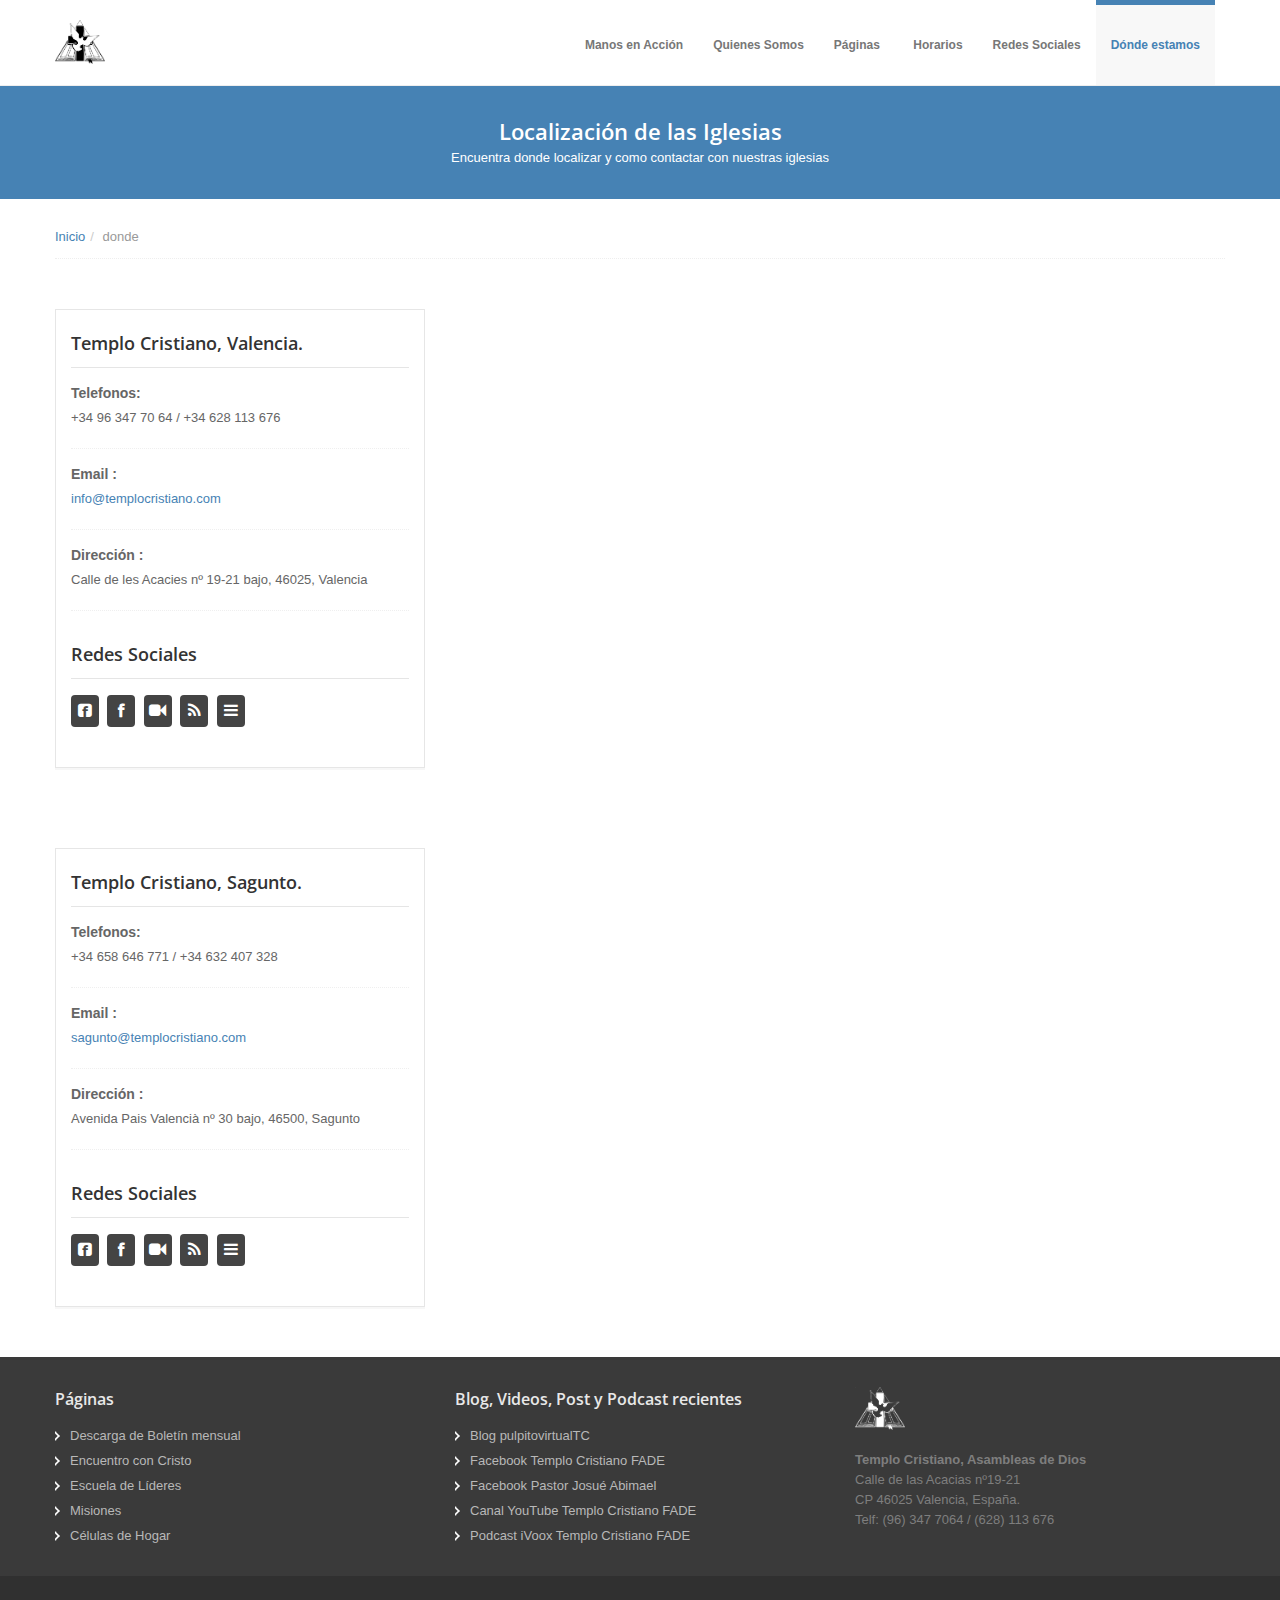
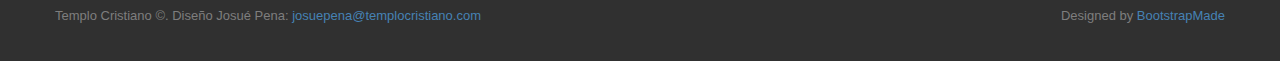
<file: Webantigua/web/donde.html>
<!DOCTYPE html>
<html lang="en">

<head>
  <meta charset="utf-8">
  <title>Localización de las Iglesias</title>
  <meta name="viewport" content="width=device-width, initial-scale=1.0">
  <meta name="description" content="Localización, como llegar, Cristiano, Evangélico, Jesús, Asambleas de Dios, España, Valencia, Templo, Cristo, Pentecostal, Iglesia">
  <meta name="author" content="Josué Abimael Pena Cuervo">
  <!-- styles -->
  <link href="https://fonts.googleapis.com/css?family=Open+Sans:400italic,400,600,700" rel="stylesheet">
  <link href="assets/css/bootstrap.css" rel="stylesheet">
  <link href="assets/css/bootstrap-responsive.css" rel="stylesheet">
  <link href="assets/css/docs.css" rel="stylesheet">
  <link href="assets/css/prettyPhoto.css" rel="stylesheet">
  <link href="assets/js/google-code-prettify/prettify.css" rel="stylesheet">
  <link href="assets/css/flexslider.css" rel="stylesheet">
  <link href="assets/css/sequence.css" rel="stylesheet">
  <link href="assets/css/style.css" rel="stylesheet">
  <link href="assets/color/default.css" rel="stylesheet">

  <!-- fav and touch icons -->
  <link rel="shortcut icon" href="http://www.templocristiano.com/favicon.ico" >

  <!-- =======================================================
    Theme Name: Serenity
    Theme URL: https://bootstrapmade.com/serenity-bootstrap-corporate-template/
    Author: BootstrapMade.com
    Author URL: https://bootstrapmade.com
  ======================================================= -->
</head>

<body>
  <header>
    <!-- Navbar
    ================================================== -->
    <div class="navbar navbar-fixed-top">
      <div class="navbar-inner">
        <div class="container">
          <!-- logo -->
          <a class="brand logo" href="http://www.templocristiano.com"><img src="assets/img/logo1.png" width="50" height="50"></a>
          <!-- end logo -->
          <!-- top menu -->
          <div class="navigation">
            <nav>
              <ul class="nav topnav">
                <li class="dropdown">
                  <a href="http://www.manosenaccion.org">Manos en Acción</a>
                </li>
                <li class="dropdown">
                  <a href="#">Quienes Somos</a>
                  <ul class="dropdown-menu">
				    <li><a href="Biblia.html">Museo de la Biblia</a></li>
                    <li><a href="Fe.html">Declaración de Fe</a></li>
                    <li><a href="LOPD.html">L.O.P.D.</a></li>
                    <li><a href="Historia.html">Historia</a></li>
                    <li class="dropdown"><a href="#">Pastores</a>
					  <ul class="dropdown-menu sub-menu">
                        <li><a href="Pastor1.html">Josué Ab. Pena</a></li>
                        <li><a href="Pastor2.html">Francisco V. Pena</a></li>
                      </ul>
                    </li>
                  </ul>
                </li>
                <li class="dropdown">
                  <a href="#">Páginas</a>
                  <ul class="dropdown-menu">
                    <li><a href="Boletin/Boletin.pdf">Boletín</a></li>
                    <li><a href="Misiones.html">Misiones</a></li>
					<li><a href="Encuentro.html">Encuentro con Dios</a></li>
					<li><a href="alabanza.html">Alabanza</a></li>
                    <li><a href="coro.html">Coro</a></li>
					<li><a href="Retiro.html">Retiros y Congresos</a></li>
					  <li class="dropdown"><a href="#">Departamentos</a>
					  <ul class="dropdown-menu sub-menu">
                        <li><a href="jovenes.html">Jóvenes</a></li>
                        <li><a href="Escuela.html">Escuela de Líderes</a></li>
					    <li><a href="Hogares.html">Células de hogar</a></li>
                      </ul>
                    </li>
                  </ul>
                </li>
                <li class="dropdown">
                  <a href="Horarios.html">&nbsp;Horarios</a>
                </li>
                <li class="dropdown">
                  <a href="redes.html">Redes Sociales</a>
                  <ul class="dropdown-menu">
                    <li><a href="blog.html">Blog Iglesia</a></li>
                    <li><a href="Facebook1.html">Facebook Iglesia</a></li>
                    <li><a href="Facebook2.html">Facebook Pastor</a></li>
                    <li><a href="youtube.html">Canal YouTube Iglesia</a></li>
					<li><a href="iVoox.html">Podcast iVoox</a></li>
                  </ul>
                </li>
				  <li class="dropdown active">
                  <a href="donde.html">Dónde estamos </a>
                </li>
              </ul>
            </nav>
          </div>
          <!-- end menu -->
        </div>
      </div>
    </div>
  </header>
  <!-- Subhead
================================================== -->
  <section id="subintro">
    <div class="jumbotron subhead" id="overview">
      <div class="container">
        <div class="row">
          <div class="span12">
            <div class="centered">
              <h3>Localización de las Iglesias</h3>
              <p>
                Encuentra donde localizar y como contactar con nuestras iglesias
              </p>
            </div>
          </div>
        </div>
      </div>
    </div>
  </section>
  <section id="breadcrumb">
    <div class="container">
      <div class="row">
        <div class="span12">
          <ul class="breadcrumb notop">
            <li><a href="http://www.templocristiano.com">Inicio</a><span class="divider">/</span></li>
            <li class="active">donde&nbsp;</li>
          </ul>
        </div>
      </div>
    </div>
  </section>
  <section id="maincontent">
    <div class="container">
      <div class="row">
        <div class="span4">
          <aside>
            <div class="widget">
              <h4>Templo Cristiano, Valencia.</h4>
              <ul>
                <li><label><strong>Telefonos: </strong></label>
                  <p>
                  +34 96 347 70 64 / +34 628 113 676 </p>
                </li>
                <li><label><strong>Email : </strong></label>
                  <p>
					  <a href= mailto:info@templocristiano.com>info@templocristiano.com</a>
                  </p>
                </li>
                <li><label><strong>Dirección : </strong></label>
                  <p>
                  Calle de les Acacies nº 19-21 bajo, 46025, Valencia </p>
                </li>
              </ul>
            </div>
            <div class="widget">
              <h4>Redes Sociales</h4>
              <ul class="social-links">
                <li><a href="https://www.facebook.com/Templo-Cristiano-FADE-107617304213574/?modal=admin_todo_tour" title="Facebook Iglesia"><i class="icon-rounded icon-32 icon-facebook-sign"></i></a></li>
                <li><a href="https://www.facebook.com/josueabimael.penacuervo" title="Facebook Pastor"><i class="icon-rounded icon-32 icon-facebook"></i></a></li>
                <li><a href="https://www.youtube.com/channel/UC8olCX3dUUO7YfRYzsmEqcg?view_as=subscriber" title="YouTube"><i class="icon-rounded icon-32 icon-facetime-video"></i></a></li>
                <li><a href="https://www.ivoox.com/suscripciones_jb_7629844_1.html" title="iVoox"><i class="icon-rounded icon-32 icon-rss"></i></a></li>
                <li><a href="https://pulpitovirtualtc.blogspot.com/" title="Blog"><i class="icon-rounded icon-32 icon-reorder"></i></a></li>
              </ul>
            </div>
          </aside>
        </div>
        <div class="span8">
          <iframe src="https://www.google.com/maps/embed?pb=!1m14!1m8!1m3!1d12316.210179106414!2d-0.3885046!3d39.4907281!3m2!1i1024!2i768!4f13.1!3m3!1m2!1s0x0%3A0x79a6f5579599fcbb!2sTemplo%20Cristiano%20Asambleas%20de%20Dios%20(FADE)!5e0!3m2!1ses!2ses!4v1592396200630!5m2!1ses!2ses" width="100%" height="460" frameborder="0" style="border:0" allowfullscreen></iframe>
        </div>
      </div>
    </div>
  </section>
  </section>
  </section>
  <section id="maincontent">
    <div class="container">
      <div class="row">
        <div class="span4">
          <aside>
            <div class="widget">
              <h4>Templo Cristiano, Sagunto.</h4>
              <ul>
                <li><label><strong>Telefonos: </strong></label>
                  <p>
                  +34 658 646 771 / +34 632 407 328 </p>
                </li>
                <li><label><strong>Email : </strong></label>
                  <p>
				  <a href= mailto:sagunto@templocristiano.com>sagunto@templocristiano.com</a>
                  </p>
                </li>
                <li><label><strong>Dirección : </strong></label>
                  <p>
                  Avenida Pais Valencià nº 30 bajo, 46500, Sagunto </p>
                </li>
              </ul>
            </div>
            <div class="widget">
              <h4>Redes Sociales</h4>
              <ul class="social-links">
                <li><a href="https://www.facebook.com/Templo-Cristiano-FADE-107617304213574/?modal=admin_todo_tour" title="Facebook Iglesia"><i class="icon-rounded icon-32 icon-facebook-sign"></i></a></li>
                <li><a href="https://www.facebook.com/josueabimael.penacuervo" title="Facebook Pastor"><i class="icon-rounded icon-32 icon-facebook"></i></a></li>
                <li><a href="https://www.youtube.com/channel/UC8olCX3dUUO7YfRYzsmEqcg?view_as=subscriber" title="YouTube"><i class="icon-rounded icon-32 icon-facetime-video"></i></a></li>
                <li><a href="https://www.ivoox.com/suscripciones_jb_7629844_1.html" title="iVoox"><i class="icon-rounded icon-32 icon-rss"></i></a></li>
                <li><a href="https://pulpitovirtualtc.blogspot.com/" title="Blog"><i class="icon-rounded icon-32 icon-reorder"></i>
              </ul>
            </div>
          </aside>
        </div>
        <div class="span8">
          <iframe src="https://www.google.com/maps/embed?pb=!1m18!1m12!1m3!1d3070.743452682264!2d-0.27279058454447347!3d39.677985179457906!2m3!1f0!2f0!3f0!3m2!1i1024!2i768!4f13.1!3m3!1m2!1s0xd60150e1195288b%3A0x7421a71686a90721!2sAv.%20del%20Pa%C3%ADs%20Valenci%C3%A0%2C%2030%2C%2046500%20Sagunto%2C%20Valencia!5e0!3m2!1ses!2ses!4v1592399867243!5m2!1ses!2ses" width="100%" height="460" frameborder="0" style="border:0" allowfullscreen></iframe>
        </div>
      </div>
    </div>
  </section>
  <!-- Footer
 ================================================== -->
  <footer class="footer">
    <div class="container">
      <div class="row">
        <div class="span4">
          <div class="widget">
            <h5>Páginas</h5>
            <ul class="regular">
              <li><a href="Boletin/Boletin.pdf">Descarga de Boletín mensual</a></li>
              <li><a href="Encuentro.html">Encuentro con Cristo</a></li>
              <li><a href="Escuela.html">Escuela de Líderes</a></li>
              <li><a href="Misiones.html">Misiones</a></li>
              <li><a href="Hogares.html">Células de Hogar</a></li>
            </ul>
          </div>
        </div>
        <div class="span4">
          <div class="widget">
            <h5>Blog, Videos, Post y Podcast recientes</h5>
            <ul class="regular">
              <li><a href="https://pulpitovirtualtc.blogspot.com/">Blog pulpitovirtualTC</a></li>
              <li><a href="https://www.facebook.com/Templo-Cristiano-FADE-107617304213574/?modal=admin_todo_tour">Facebook Templo Cristiano FADE</a></li>
              <li><a href="https://www.facebook.com/josueabimael.penacuervo">Facebook Pastor Josué Abimael</a></li>
              <li><a href="https://www.youtube.com/channel/UC8olCX3dUUO7YfRYzsmEqcg?view_as=subscriber">Canal YouTube Templo Cristiano FADE</a></li>
			  <li><a href="https://www.ivoox.com/suscripciones_jb_7629844_1.html">Podcast iVoox Templo Cristiano FADE</a></li>
            </ul>
          </div>
        </div>
        <div class="span4">
          <div class="widget">
            <!-- logo -->
            <a class="brand logo" href="http://www.templocristiano.com">
							<img src="assets/img/logo2.png" width="50" height="50">
						</a>
            <!-- end logo -->
            <address>
							<strong>Templo Cristiano, Asambleas de Dios</strong><br>
							 Calle de las Acacias nº19-21<br>
							 CP 46025 Valencia, España.<br>
							<abbr title="Phone"> </abbr>Telf: (96) 347 7064 / (628) 113 676
						</address>
          </div>
        </div>
      </div>
    </div>
    <div class="verybottom">
      <div class="container">
        <div class="row">
          <div class="span6">
            <p>
             Templo Cristiano &copy;. Diseño Josué  Pena: <a href="mailto:josuepena@templocristiano.com"> josuepena@templocristiano.com </a>
            </p>
          </div>
          <div class="span6">
            <div class="credits">
              <!--
                All the links in the footer should remain intact.
                You can delete the links only if you purchased the pro version.
                Licensing information: https://bootstrapmade.com/license/
                Purchase the pro version with working PHP/AJAX contact form: https://bootstrapmade.com/buy/?theme=Serenity
              -->
              Designed by <a href="https://bootstrapmade.com/">BootstrapMade</a>
            </div>
          </div>
        </div>
      </div>
    </div>
  </footer>

  <!-- JavaScript Library Files -->
  <script src="assets/js/jquery.min.js"></script>
  <script src="assets/js/jquery.easing.js"></script>
  <script src="assets/js/google-code-prettify/prettify.js"></script>
  <script src="assets/js/modernizr.js"></script>
  <script src="assets/js/bootstrap.js"></script>
  <script src="assets/js/jquery.elastislide.js"></script>
  <script src="assets/js/sequence/sequence.jquery-min.js"></script>
  <script src="assets/js/sequence/setting.js"></script>
  <script src="assets/js/jquery.prettyPhoto.js"></script>
  <script src="assets/js/application.js"></script>
  <script src="assets/js/jquery.flexslider.js"></script>
  <script src="assets/js/hover/jquery-hover-effect.js"></script>
  <script src="assets/js/hover/setting.js"></script>

  <!-- Template Custom JavaScript File -->
  <script src="assets/js/custom.js"></script>

</body>
</html>
</file>
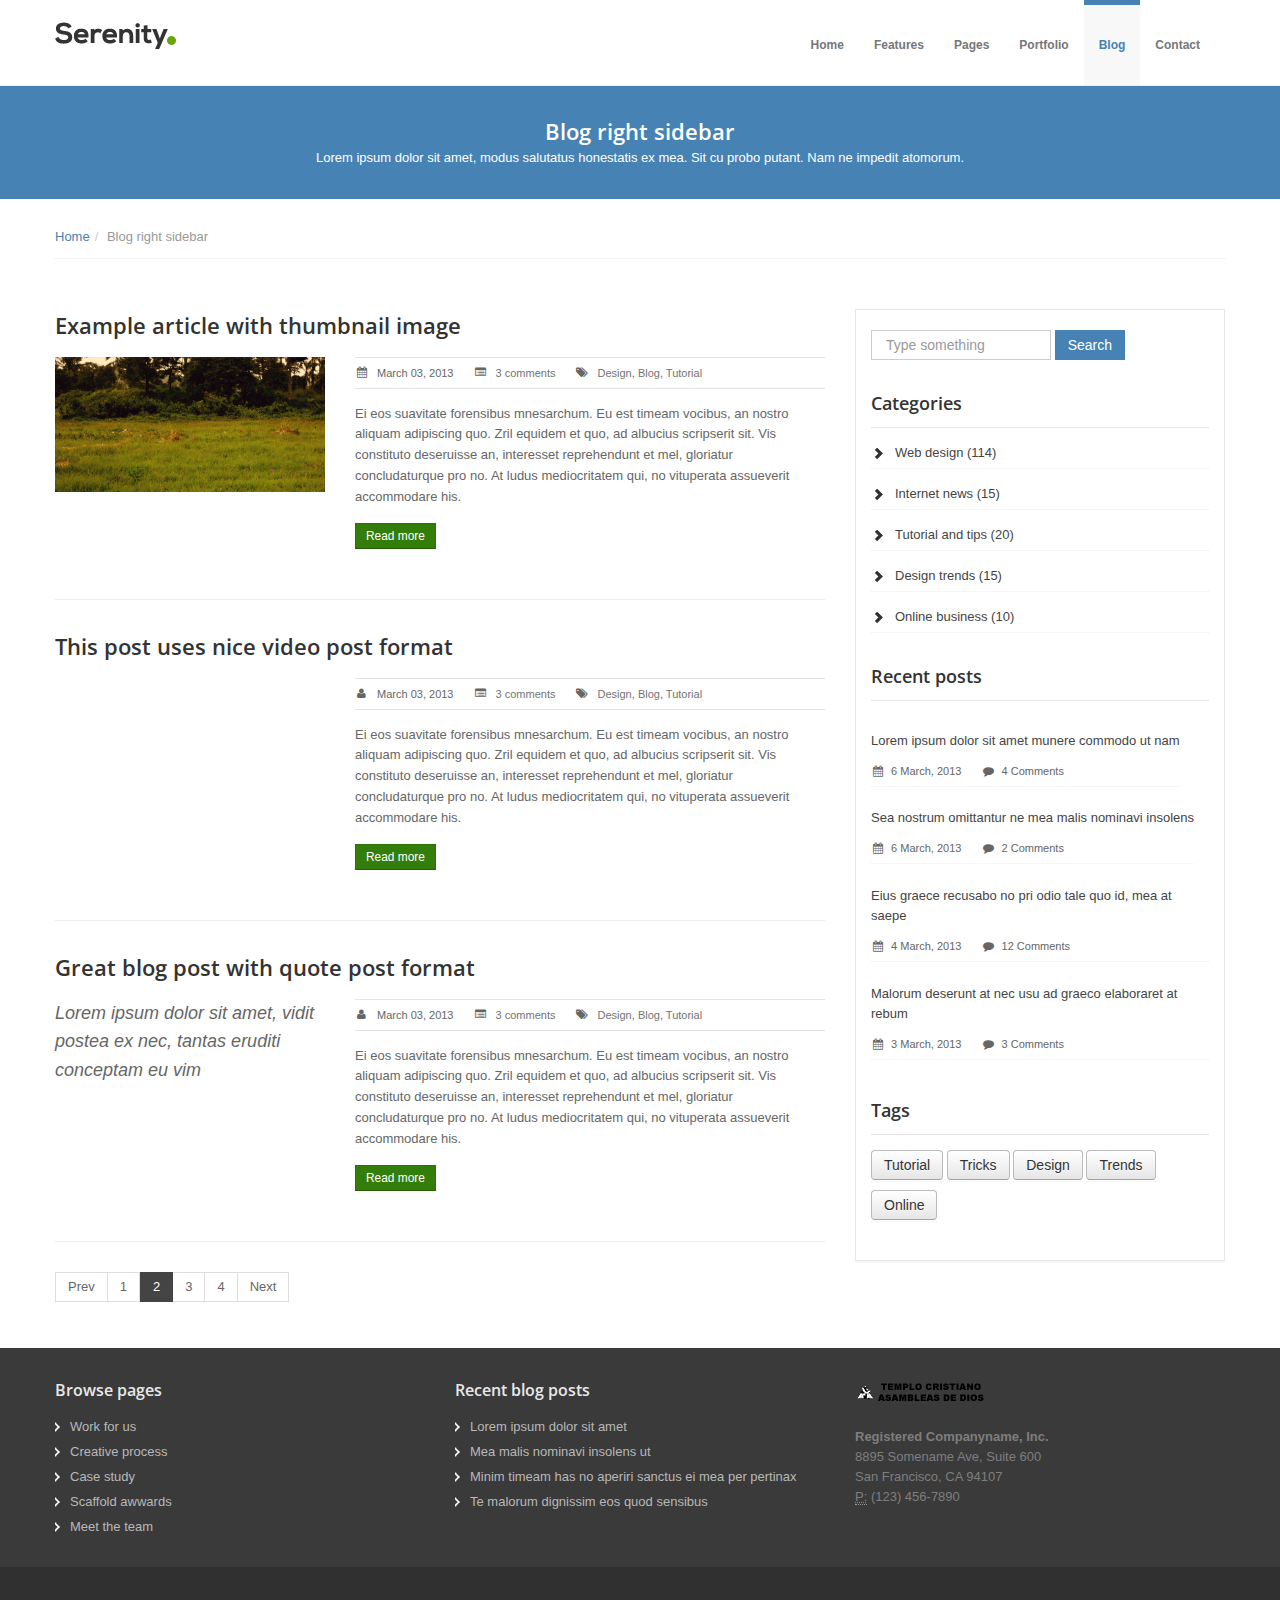
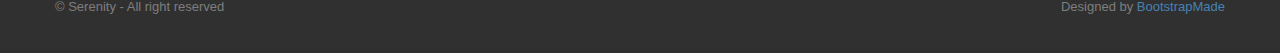
<file: Webantigua/web/facebook1.html>
<!DOCTYPE html>
<html lang="en">

<head>
  <meta charset="utf-8">
  <title>Serenity - Modern bootstrap website template</title>
  <meta name="viewport" content="width=device-width, initial-scale=1.0">
  <meta name="description" content="">
  <meta name="author" content="">
  <!-- styles -->
  <link href="https://fonts.googleapis.com/css?family=Open+Sans:400italic,400,600,700" rel="stylesheet">
  <link href="assets/css/bootstrap.css" rel="stylesheet">
  <link href="assets/css/bootstrap-responsive.css" rel="stylesheet">
  <link href="assets/css/docs.css" rel="stylesheet">
  <link href="assets/css/prettyPhoto.css" rel="stylesheet">
  <link href="assets/js/google-code-prettify/prettify.css" rel="stylesheet">
  <link href="assets/css/style.css" rel="stylesheet">
  <link href="assets/color/default.css" rel="stylesheet">

  <!-- fav and touch icons -->
  <link rel="shortcut icon" href="assets/ico/favicon.ico">
  <link rel="apple-touch-icon-precomposed" sizes="144x144" href="assets/ico/apple-touch-icon-144-precomposed.png">
  <link rel="apple-touch-icon-precomposed" sizes="114x114" href="assets/ico/apple-touch-icon-114-precomposed.png">
  <link rel="apple-touch-icon-precomposed" sizes="72x72" href="assets/ico/apple-touch-icon-72-precomposed.png">
  <link rel="apple-touch-icon-precomposed" href="assets/ico/apple-touch-icon-57-precomposed.png">

  <!-- =======================================================
    Theme Name: Serenity
    Theme URL: https://bootstrapmade.com/serenity-bootstrap-corporate-template/
    Author: BootstrapMade.com
    Author URL: https://bootstrapmade.com
  ======================================================= -->
</head>

<body data-spy="scroll" data-target=".bs-docs-sidebar">
  <header>
    <!-- Navbar
    ================================================== -->
    <div class="navbar navbar-fixed-top">
      <div class="navbar-inner">
        <div class="container">
          <!-- logo -->
          <a class="brand logo" href="index.html"><img src="assets/img/logo.png" alt="" /></a>
          <!-- end logo -->
          <!-- top menu -->
          <div class="navigation">
            <nav>
              <ul class="nav topnav">
                <li class="dropdown">
                  <a href="index.html">Home</a>
                </li>
                <li class="dropdown">
                  <a href="#">Features</a>
                  <ul class="dropdown-menu">
                    <li><a href="overview.html">Overview</a></li>
                    <li><a href="scaffolding.html">Scaffolding</a></li>
                    <li><a href="base-css.html">Base CSS</a></li>
                    <li><a href="components.html">Components</a></li>
                    <li><a href="javascript.html">Javascripts</a></li>
                    <li><a href="icons.html">More icons</a></li>
                    <li class="dropdown"><a href="#">3rd level</a>
                      <ul class="dropdown-menu sub-menu">
                        <li><a href="#">Example menu</a></li>
                        <li><a href="#">Example menu</a></li>
                        <li><a href="#">Example menu</a></li>
                      </ul>
                    </li>
                  </ul>
                </li>
                <li class="dropdown">
                  <a href="#">Pages</a>
                  <ul class="dropdown-menu">
                    <li><a href="about.html">About us</a></li>
                    <li><a href="pricingtable.html">Pricing table</a></li>
                    <li><a href="fullwidth.html">Fullwidth</a></li>
                    <li><a href="404.html">404</a></li>
                  </ul>
                </li>
                <li class="dropdown">
                  <a href="#">Portfolio</a>
                  <ul class="dropdown-menu">
                    <li><a href="portfolio-2cols.html">Portfolio 2 columns</a></li>
                    <li><a href="portfolio-3cols.html">Portfolio 3 columns</a></li>
                    <li><a href="portfolio-4cols.html">Portfolio 4 columns</a></li>
                    <li><a href="portfolio-detail.html">Portfolio detail</a></li>
                  </ul>
                </li>
                <li class="dropdown active">
                  <a href="#">Blog</a>
                  <ul class="dropdown-menu">
                    <li><a href="blog_left_sidebar.html">Blog left sidebar</a></li>
                    <li><a href="blog_right_sidebar.html">Blog right sidebar</a></li>
                    <li><a href="post_left_sidebar.html">Post left sidebar</a></li>
                    <li><a href="post_right_sidebar.html">Post right sidebar</a></li>
                  </ul>
                </li>
                <li>
                  <a href="contact.html">Contact</a>
                </li>
              </ul>
            </nav>
          </div>
          <!-- end menu -->
        </div>
      </div>
    </div>
  </header>
  <!-- Subhead
================================================== -->
  <section id="subintro">
    <div class="jumbotron subhead" id="overview">
      <div class="container">
        <div class="row">
          <div class="span12">
            <div class="centered">
              <h3>Blog right sidebar</h3>
              <p>
                Lorem ipsum dolor sit amet, modus salutatus honestatis ex mea. Sit cu probo putant. Nam ne impedit atomorum.
              </p>
            </div>
          </div>
        </div>
      </div>
    </div>
  </section>
  <section id="breadcrumb">
    <div class="container">
      <div class="row">
        <div class="span12">
          <ul class="breadcrumb notop">
            <li><a href="#">Home</a><span class="divider">/</span></li>
            <li class="active">Blog right sidebar</li>
          </ul>
        </div>
      </div>
    </div>
  </section>
  <section id="maincontent">
    <div class="container">
      <div class="row">
        <div class="span8">
          <!-- start article 1 -->
          <article class="blog-post">
            <div class="post-heading">
              <h3><a href="#">Example article with thumbnail image</a></h3>
            </div>
            <div class="row">
              <div class="span3">
                <div class="post-image">
                  <a href="#"><img src="assets/img/dummies/blog1.jpg" alt="" /></a>
                </div>
              </div>
              <div class="span5">
                <ul class="post-meta">
                  <li class="first"><i class="icon-calendar"></i><span>March 03, 2013</span></li>
                  <li><i class="icon-list-alt"></i><span><a href="#">3 comments</a></span></li>
                  <li class="last"><i class="icon-tags"></i><span><a href="#">Design</a>, <a href="#">Blog</a>, <a href="#">Tutorial</a></span></li>
                </ul>
                <div class="clearfix">
                </div>
                <p>
                  Ei eos suavitate forensibus mnesarchum. Eu est timeam vocibus, an nostro aliquam adipiscing quo. Zril equidem et quo, ad albucius scripserit sit. Vis constituto deseruisse an, interesset reprehendunt et mel, gloriatur concludaturque pro no. At ludus mediocritatem
                  qui, no vituperata assueverit accommodare his.
                </p>
                <button class="btn btn-small btn-success" type="button">Read more</button>
              </div>
            </div>
          </article>
          <!-- end article 1 -->
          <!-- start article 2 -->
          <article class="blog-post">
            <div class="post-heading">
              <h3><a href="#">This post uses nice video post format</a></h3>
            </div>
            <div class="row">
              <div class="span3">
                <div class="video-container">
                  <iframe src="http://player.vimeo.com/video/30585464?title=0&amp;byline=0">
						</iframe>
                </div>
              </div>
              <div class="span5">
                <ul class="post-meta">
                  <li class="first"><i class="icon-user"></i><span>March 03, 2013</span></li>
                  <li><i class="icon-list-alt"></i><span><a href="#">3 comments</a></span></li>
                  <li class="last"><i class="icon-tags"></i><span><a href="#">Design</a>, <a href="#">Blog</a>, <a href="#">Tutorial</a></span></li>
                </ul>
                <div class="clearfix">
                </div>
                <p>
                  Ei eos suavitate forensibus mnesarchum. Eu est timeam vocibus, an nostro aliquam adipiscing quo. Zril equidem et quo, ad albucius scripserit sit. Vis constituto deseruisse an, interesset reprehendunt et mel, gloriatur concludaturque pro no. At ludus mediocritatem
                  qui, no vituperata assueverit accommodare his.
                </p>
                <button class="btn btn-small btn-success" type="button">Read more</button>
              </div>
            </div>
          </article>
          <!-- end article 2 -->
          <!-- start article 3 -->
          <article class="blog-post">
            <div class="post-heading">
              <h3><a href="#">Great blog post with quote post format</a></h3>
            </div>
            <div class="row">
              <div class="span3">
                <div class="post-quote">
                  <blockquote>
                    Lorem ipsum dolor sit amet, vidit postea ex nec, tantas eruditi conceptam eu vim
                  </blockquote>
                </div>
              </div>
              <div class="span5">
                <ul class="post-meta">
                  <li class="first"><i class="icon-user"></i><span>March 03, 2013</span></li>
                  <li><i class="icon-list-alt"></i><span><a href="#">3 comments</a></span></li>
                  <li class="last"><i class="icon-tags"></i><span><a href="#">Design</a>, <a href="#">Blog</a>, <a href="#">Tutorial</a></span></li>
                </ul>
                <div class="clearfix">
                </div>
                <p>
                  Ei eos suavitate forensibus mnesarchum. Eu est timeam vocibus, an nostro aliquam adipiscing quo. Zril equidem et quo, ad albucius scripserit sit. Vis constituto deseruisse an, interesset reprehendunt et mel, gloriatur concludaturque pro no. At ludus mediocritatem
                  qui, no vituperata assueverit accommodare his.
                </p>
                <button class="btn btn-small btn-success" type="button">Read more</button>
              </div>
            </div>
          </article>
          <!-- end article 3 -->
          <div class="pagination">
            <ul>
              <li><a href="#">Prev</a></li>
              <li><a href="#">1</a></li>
              <li class="active"><a href="#">2</a></li>
              <li><a href="#">3</a></li>
              <li><a href="#">4</a></li>
              <li><a href="#">Next</a></li>
            </ul>
          </div>
        </div>
        <div class="span4">
          <aside>
            <div class="widget">
              <form class="form-search">
                <input placeholder="Type something" type="text" class="input-medium search-query">
                <button type="submit" class="btn btn-flat btn-color">Search</button>
              </form>
            </div>
            <div class="widget">
              <h4>Categories</h4>
              <ul class="cat">
                <li><a href="#">Web design (114)</a></li>
                <li><a href="#">Internet news (15)</a></li>
                <li><a href="#">Tutorial and tips (20)</a></li>
                <li><a href="#">Design trends (15)</a></li>
                <li><a href="#">Online business (10)</a></li>
              </ul>
            </div>
            <div class="widget">
              <h4>Recent posts</h4>
              <ul class="recent-posts">
                <li><a href="#">Lorem ipsum dolor sit amet munere commodo ut nam</a>
                  <div class="clear">
                  </div>
                  <span class="date"><i class="icon-calendar"></i> 6 March, 2013</span>
                  <span class="comment"><i class="icon-comment"></i> 4 Comments</span>
                </li>
                <li><a href="#">Sea nostrum omittantur ne mea malis nominavi insolens</a>
                  <div class="clear">
                  </div>
                  <span class="date"><i class="icon-calendar"></i> 6 March, 2013</span>
                  <span class="comment"><i class="icon-comment"></i> 2 Comments</span>
                </li>
                <li><a href="#">Eius graece recusabo no pri odio tale quo id, mea at saepe</a>
                  <div class="clear">
                  </div>
                  <span class="date"><i class="icon-calendar"></i> 4 March, 2013</span>
                  <span class="comment"><i class="icon-comment"></i> 12 Comments</span>
                </li>
                <li><a href="#">Malorum deserunt at nec usu ad graeco elaboraret at rebum</a>
                  <div class="clear">
                  </div>
                  <span class="date"><i class="icon-calendar"></i> 3 March, 2013</span>
                  <span class="comment"><i class="icon-comment"></i> 3 Comments</span>
                </li>
              </ul>
            </div>
            <div class="widget">
              <h4>Tags</h4>
              <ul class="tags">
                <li><a href="#" class="btn">Tutorial</a></li>
                <li><a href="#" class="btn">Tricks</a></li>
                <li><a href="#" class="btn">Design</a></li>
                <li><a href="#" class="btn">Trends</a></li>
                <li><a href="#" class="btn">Online</a></li>
              </ul>
            </div>
          </aside>
        </div>
      </div>
    </div>
  </section>
  <!-- Footer
 ================================================== -->
  <footer class="footer">
    <div class="container">
      <div class="row">
        <div class="span4">
          <div class="widget">
            <h5>Browse pages</h5>
            <ul class="regular">
              <li><a href="#">Work for us</a></li>
              <li><a href="#">Creative process</a></li>
              <li><a href="#">Case study</a></li>
              <li><a href="#">Scaffold awwards</a></li>
              <li><a href="#">Meet the team</a></li>
            </ul>
          </div>
        </div>
        <div class="span4">
          <div class="widget">
            <h5>Recent blog posts</h5>
            <ul class="regular">
              <li><a href="#">Lorem ipsum dolor sit amet</a></li>
              <li><a href="#">Mea malis nominavi insolens ut</a></li>
              <li><a href="#">Minim timeam has no aperiri sanctus ei mea per pertinax</a></li>
              <li><a href="#">Te malorum dignissim eos quod sensibus</a></li>
            </ul>
          </div>
        </div>
        <div class="span4">
          <div class="widget">
            <!-- logo -->
            <a class="brand logo" href="index.html">
							<img src="assets/img/logo-dark.png" alt="" />
						</a>
            <!-- end logo -->
            <address>
							<strong>Registered Companyname, Inc.</strong><br>
							 8895 Somename Ave, Suite 600<br>
							 San Francisco, CA 94107<br>
							<abbr title="Phone">P:</abbr> (123) 456-7890
						</address>
          </div>
        </div>
      </div>
    </div>
    <div class="verybottom">
      <div class="container">
        <div class="row">
          <div class="span6">
            <p>
              &copy; Serenity - All right reserved
            </p>
          </div>
          <div class="span6">
            <div class="credits">
              <!--
                All the links in the footer should remain intact.
                You can delete the links only if you purchased the pro version.
                Licensing information: https://bootstrapmade.com/license/
                Purchase the pro version with working PHP/AJAX contact form: https://bootstrapmade.com/buy/?theme=Serenity
              -->
              Designed by <a href="https://bootstrapmade.com/">BootstrapMade</a>
            </div>
          </div>
        </div>
      </div>
    </div>
  </footer>

  <!-- JavaScript Library Files -->
  <script src="assets/js/jquery.min.js"></script>
  <script src="assets/js/jquery.easing.js"></script>
  <script src="assets/js/google-code-prettify/prettify.js"></script>
  <script src="assets/js/modernizr.js"></script>
  <script src="assets/js/bootstrap.js"></script>
  <script src="assets/js/jquery.elastislide.js"></script>
  <script src="assets/js/sequence/sequence.jquery-min.js"></script>
  <script src="assets/js/sequence/setting.js"></script>
  <script src="assets/js/jquery.prettyPhoto.js"></script>
  <script src="assets/js/application.js"></script>
  <script src="assets/js/jquery.flexslider.js"></script>
  <script src="assets/js/hover/jquery-hover-effect.js"></script>
  <script src="assets/js/hover/setting.js"></script>

  <!-- Template Custom JavaScript File -->
  <script src="assets/js/custom.js"></script>


</body>

</html>
</file>
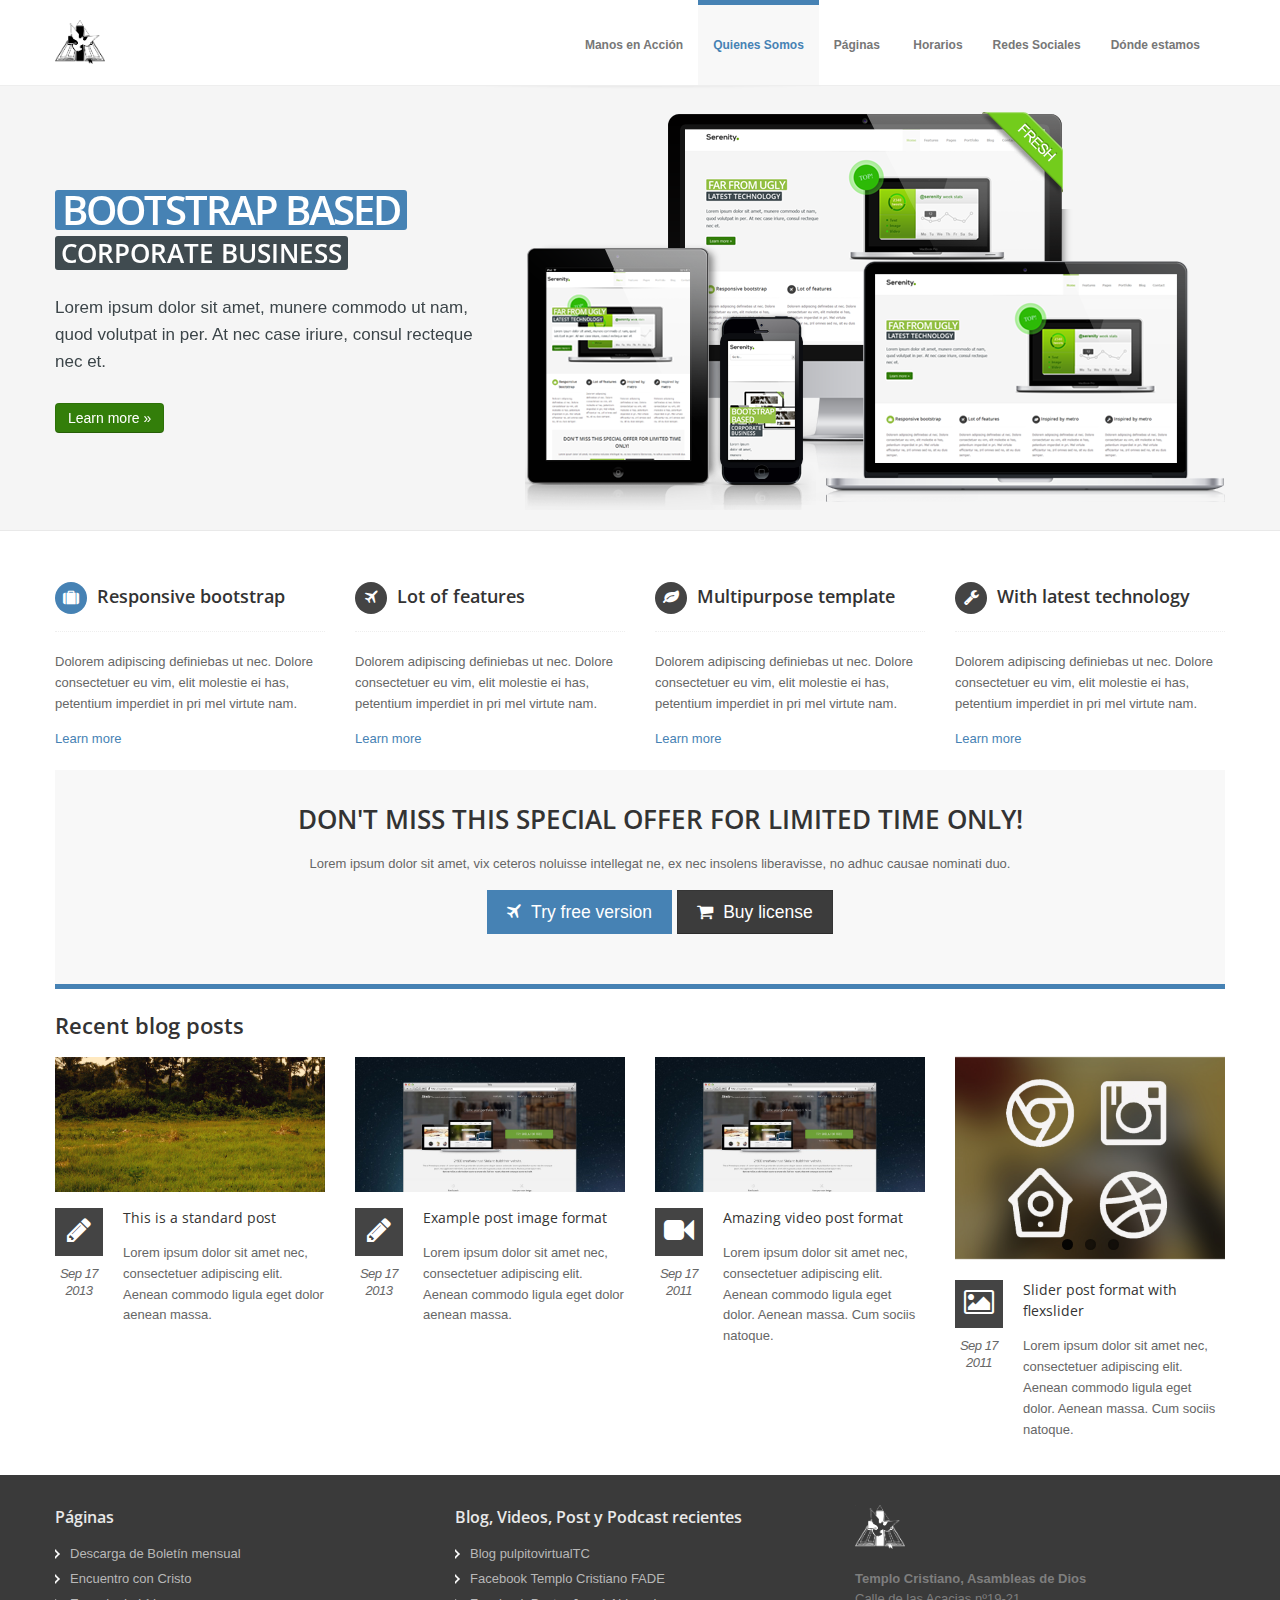
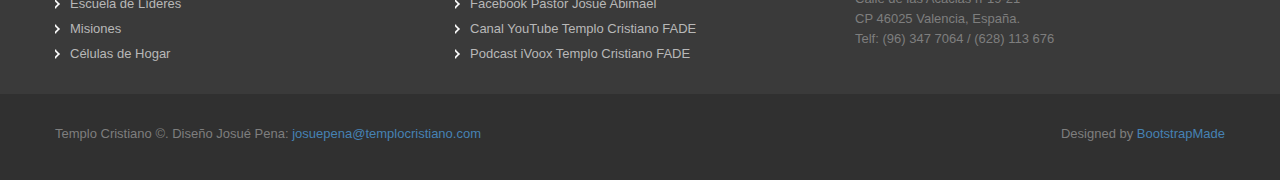
<file: Webantigua/web/Fe.html>
<!DOCTYPE html>
<html lang="en">

<head>
  <meta charset="utf-8">
  <title>Declaración de Fe de las Asambleas de Dios de España</title>
  <meta name="viewport" content="width=device-width, initial-scale=1.0">
  <meta name="description" content="Declaración de Fe, Cristiano, Evangélico, Jesús, Asambleas de Dios, España, Valencia, Templo, Cristo, Pentecostal, Iglesia">
  <meta name="author" content="Josué Abimael Pena Cuervo">
  <!-- styles -->
  <link href="https://fonts.googleapis.com/css?family=Open+Sans:400italic,400,600,700" rel="stylesheet">
  <link href="assets/css/bootstrap.css" rel="stylesheet">
  <link href="assets/css/bootstrap-responsive.css" rel="stylesheet">
  <link href="assets/css/docs.css" rel="stylesheet">
  <link href="assets/css/prettyPhoto.css" rel="stylesheet">
  <link href="assets/js/google-code-prettify/prettify.css" rel="stylesheet">
  <link href="assets/css/flexslider.css" rel="stylesheet">
  <link href="assets/css/sequence.css" rel="stylesheet">
  <link href="assets/css/style.css" rel="stylesheet">
  <link href="assets/color/default.css" rel="stylesheet">

  <!-- fav and touch icons -->
  <link rel="shortcut icon" href="http://www.templocristiano.com/favicon.ico" >

  <!-- =======================================================
    Theme Name: Serenity
    Theme URL: https://bootstrapmade.com/serenity-bootstrap-corporate-template/
    Author: BootstrapMade.com
    Author URL: https://bootstrapmade.com
  ======================================================= -->
</head>

<body>
  <header>
    <!-- Navbar
    ================================================== -->
    <div class="navbar navbar-fixed-top">
      <div class="navbar-inner">
        <div class="container">
          <!-- logo -->
          <a class="brand logo" href="http://www.templocristiano.com"><img src="assets/img/logo1.png" width="50" height="50"></a>
          <!-- end logo -->
          <!-- top menu -->
          <div class="navigation">
            <nav>
              <ul class="nav topnav">
                <li class="dropdown">
                  <a href="http://www.manosenaccion.org">Manos en Acción</a>
                </li>
                <li class="dropdown active">
                  <a href="#">Quienes Somos</a>
                  <ul class="dropdown-menu">
				    <li><a href="Biblia.html">Museo de la Biblia</a></li>
                    <li><a href="Fe.html">Declaración de Fe</a></li>
                    <li><a href="LOPD.html">L.O.P.D.</a></li>
                    <li><a href="Historia.html">Historia</a></li>
                    <li class="dropdown"><a href="#">Pastores</a>
					  <ul class="dropdown-menu sub-menu">
                        <li><a href="Pastor1.html">Josué Ab. Pena</a></li>
                        <li><a href="Pastor2.html">Francisco V. Pena</a></li>
                      </ul>
                    </li>
                  </ul>
                </li>
                <li class="dropdown">
                  <a href="#">Páginas</a>
                  <ul class="dropdown-menu">
                    <li><a href="Boletin/Boletin.pdf">Boletín</a></li>
                    <li><a href="Misiones.html">Misiones</a></li>
					<li><a href="Encuentro.html">Encuentro con Dios</a></li>
					<li><a href="alabanza.html">Alabanza</a></li>
                    <li><a href="coro.html">Coro</a></li>
					<li><a href="Retiro.html">Retiros y Congresos</a></li>
					  <li class="dropdown"><a href="#">Departamentos</a>
					  <ul class="dropdown-menu sub-menu">
                        <li><a href="jovenes.html">Jóvenes</a></li>
                        <li><a href="Escuela.html">Escuela de Líderes</a></li>
					    <li><a href="Hogares.html">Células de hogar</a></li>
                      </ul>
                    </li>
                  </ul>
                </li>
                <li class="dropdown">
                  <a href="Horarios.html">&nbsp;Horarios</a>
                </li>
                <li class="dropdown">
                  <a href="redes.html">Redes Sociales</a>
                  <ul class="dropdown-menu">
                    <li><a href="blog.html">Blog Iglesia</a></li>
                    <li><a href="Facebook1.html">Facebook Iglesia</a></li>
                    <li><a href="Facebook2.html">Facebook Pastor</a></li>
                    <li><a href="youtube.html">Canal YouTube Iglesia</a></li>
					<li><a href="iVoox.html">Podcast iVoox</a></li>
                  </ul>
                </li>
				  <li class="dropdown">
                  <a href="donde.html">Dónde estamos </a>
                </li>
              </ul>
            </nav>
          </div>
          <!-- end menu -->
        </div>
      </div>
    </div>
  </header>
  <section id="intro">
    <div class="jumbotron masthead">
      <div class="container">
        <!-- slider navigation -->
        <div class="sequence-nav">
          <div class="prev">
            <span></span>
          </div>
          <div class="next">
            <span></span>
          </div>
        </div>
        <!-- end slider navigation -->
        <div class="row">
          <div class="span12">
            <div id="slider_holder">
              <div id="sequence">
                <ul>
                  <!-- Layer 1 -->
                  <li>
                    <div class="info animate-in">
                      <h2>Bootstrap based</h2>
                      <br>
                      <h3>Corporate business</h3>
                      <p>
                        Lorem ipsum dolor sit amet, munere commodo ut nam, quod volutpat in per. At nec case iriure, consul recteque nec et.
                      </p>
                      <a class="btn btn-success" href="#">Learn more &raquo;</a>
                    </div>
                    <img class="slider_img animate-in" src="assets/img/slides/sequence/img-1.png" alt="">
                  </li>
                  <!-- Layer 2 -->
                  <li>
                    <div class="info">
                      <h2>Smart and fresh</h2>
                      <br>
                      <h3>Rich of features</h3>
                      <p>
                        Lorem ipsum dolor sit amet, munere commodo ut nam, quod volutpat in per. At nec case iriure, consul recteque nec et.
                      </p>
                      <a class="btn btn-success" href="#">Learn more &raquo;</a>
                    </div>
                    <img class="slider_img" src="assets/img/slides/sequence/img-2.png" alt="">
                  </li>
                  <!-- Layer 3 -->
                  <li>
                    <div class="info">
                      <h2>Far from ugly</h2>
                      <br>
                      <h3>Latest technology</h3>
                      <p>
                        Lorem ipsum dolor sit amet, munere commodo ut nam, quod volutpat in per. At nec case iriure, consul recteque nec et.
                      </p>
                      <a class="btn btn-success" href="#">Learn more &raquo;</a>
                    </div>
                    <img class="slider_img" src="assets/img/slides/sequence/img-3.png" alt="">
                  </li>
                </ul>
              </div>
            </div>
            <!-- Sequence Slider::END-->
          </div>
        </div>
      </div>
    </div>
  </section>
  <section id="maincontent">
    <div class="container">
      <div class="row">
        <div class="span3 features">
          <i class="icon-circled icon-32 icon-suitcase left active"></i>
          <h4>Responsive bootstrap</h4>
          <div class="dotted_line">
          </div>
          <p class="left">
            Dolorem adipiscing definiebas ut nec. Dolore consectetuer eu vim, elit molestie ei has, petentium imperdiet in pri mel virtute nam.
          </p>
          <a href="#">Learn more</a>
        </div>
        <div class="span3 features">
          <i class="icon-circled icon-32 icon-plane left"></i>
          <h4>Lot of features</h4>
          <div class="dotted_line">
          </div>
          <p class="left">
            Dolorem adipiscing definiebas ut nec. Dolore consectetuer eu vim, elit molestie ei has, petentium imperdiet in pri mel virtute nam.
          </p>
          <a href="#">Learn more</a>
        </div>
        <div class="span3 features">
          <i class="icon-circled icon-32 icon-leaf left"></i>
          <h4>Multipurpose template</h4>
          <div class="dotted_line">
          </div>
          <p class="left">
            Dolorem adipiscing definiebas ut nec. Dolore consectetuer eu vim, elit molestie ei has, petentium imperdiet in pri mel virtute nam.
          </p>
          <a href="#">Learn more</a>
        </div>
        <div class="span3 features">
          <i class="icon-circled icon-32 icon-wrench left"></i>
          <h4>With latest technology</h4>
          <div class="dotted_line">
          </div>
          <p class="left">
            Dolorem adipiscing definiebas ut nec. Dolore consectetuer eu vim, elit molestie ei has, petentium imperdiet in pri mel virtute nam.
          </p>
          <a href="#">Learn more</a>
        </div>
      </div>
      <div class="row">
        <div class="span12">
          <div class="tagline centered">
            <div class="row">
              <div class="span12">
                <div class="tagline_text">
                  <h2>Don't miss this special offer for limited time only!</h2>
                  <p>
                    Lorem ipsum dolor sit amet, vix ceteros noluisse intellegat ne, ex nec insolens liberavisse, no adhuc causae nominati duo.
                  </p>
                </div>
                <div class="btn-toolbar cta">
                  <a class="btn btn-large btn-color" href="#">
							<i class="icon-plane icon-white"></i> Try free version </a>
                  <a class="btn btn-large btn-inverse" href="#">
							<i class="icon-shopping-cart icon-white"></i> Buy license </a>
                </div>
              </div>
            </div>
          </div>
          <!-- end tagline -->
        </div>
      </div>
      <div class="row">
        <div class="home-posts">
          <div class="span12">
            <h3>Recent blog posts</h3>
          </div>
          <div class="span3">
            <div class="post-image">
              <a href="post_right_sidebar.html">
					<img src="assets/img/dummies/blog1.jpg" alt="">
					</a>
            </div>
            <div class="entry-meta">
              <a href="#"><i class="icon-square icon-48 icon-pencil left"></i></a>
              <span class="date">Sep 17 <br>
					2013</span>
            </div>
            <!-- end .entry-meta -->
            <div class="entry-body">
              <a href="post_right_sidebar.html">
                <h5 class="title">This is a standard post</h5>
              </a>
              <p>
                Lorem ipsum dolor sit amet nec, consectetuer adipiscing elit. Aenean commodo ligula eget dolor aenean massa.
              </p>
            </div>
            <!-- end .entry-body -->
            <div class="clear">
            </div>
          </div>
          <div class="span3">
            <div class="post-image">
              <a href="#"><img src="assets/img/dummies/blog2.jpg" alt=""></a>
            </div>
            <div class="entry-meta">
              <a href="#"><i class="icon-square icon-48 icon-pencil left"></i></a>
              <span class="date">Sep 17 2013</span>
            </div>
            <!-- end .entry-meta -->
            <div class="entry-body">
              <a href="post_right_sidebar.html">
                <h5 class="title">Example post image format</h5>
              </a>
              <p>
                Lorem ipsum dolor sit amet nec, consectetuer adipiscing elit. Aenean commodo ligula eget dolor aenean massa.
              </p>
            </div>
            <!-- end .entry-body -->
            <div class="clear">
            </div>
          </div>
          <div class="span3">
            <div class="post-image">
              <a href="#"><img src="assets/img/dummies/blog2.jpg" alt=""></a>
            </div>
            <div class="entry-meta">
              <a href="#"><i class="icon-square icon-48 icon-facetime-video left"></i></a>
              <span class="date">Sep 17 2011</span>
            </div>
            <!-- end .entry-meta -->
            <div class="entry-body">
              <a href="post_right_sidebar.html">
                <h5 class="title">Amazing video post format</h5>
              </a>
              <p>
                Lorem ipsum dolor sit amet nec, consectetuer adipiscing elit. Aenean commodo ligula eget dolor. Aenean massa. Cum sociis natoque.
              </p>
            </div>
            <!-- end .entry-body -->
            <div class="clear">
            </div>
          </div>
          <div class="span3">
            <div class="post-slider">
              <!-- start flexslider -->
              <div class="flexslider">
                <ul class="slides">
                  <li>
                    <a href="post_right_sidebar.html"><img src="assets/img/dummies/work1.jpg" alt=""></a>
                  </li>
                  <li>
                    <a href="post_right_sidebar.html"><img src="assets/img/dummies/work2.jpg" alt=""></a>
                  </li>
                  <li>
                    <a href="post_right_sidebar.html"><img src="assets/img/dummies/work3.jpg" alt=""></a>
                  </li>
                </ul>
              </div>
              <!-- end flexslider -->
            </div>
            <div class="entry-meta">
              <a href="#"><i class="icon-square icon-48 icon-picture left"></i></a>
              <span class="date">Sep 17 2011</span>
            </div>
            <!-- end .entry-meta -->
            <div class="entry-body">
              <a href="post_right_sidebar.html">
                <h5 class="title">Slider post format with flexslider</h5>
              </a>
              <p>
                Lorem ipsum dolor sit amet nec, consectetuer adipiscing elit. Aenean commodo ligula eget dolor. Aenean massa. Cum sociis natoque.
              </p>
            </div>
            <!-- end .entry-body -->
          </div>
        </div>
      </div>
    </div>
  </section>
  <!-- Footer
 ================================================== -->
  <footer class="footer">
    <div class="container">
      <div class="row">
        <div class="span4">
          <div class="widget">
            <h5>Páginas</h5>
            <ul class="regular">
              <li><a href="Boletin/Boletin.pdf">Descarga de Boletín mensual</a></li>
              <li><a href="Encuentro.html">Encuentro con Cristo</a></li>
              <li><a href="Escuela.html">Escuela de Líderes</a></li>
              <li><a href="Misiones.html">Misiones</a></li>
              <li><a href="Hogares.html">Células de Hogar</a></li>
            </ul>
          </div>
        </div>
        <div class="span4">
          <div class="widget">
            <h5>Blog, Videos, Post y Podcast recientes</h5>
            <ul class="regular">
              <li><a href="https://pulpitovirtualtc.blogspot.com/">Blog pulpitovirtualTC</a></li>
              <li><a href="https://www.facebook.com/Templo-Cristiano-FADE-107617304213574/?modal=admin_todo_tour">Facebook Templo Cristiano FADE</a></li>
              <li><a href="https://www.facebook.com/josueabimael.penacuervo">Facebook Pastor Josué Abimael</a></li>
              <li><a href="https://www.youtube.com/channel/UC8olCX3dUUO7YfRYzsmEqcg?view_as=subscriber">Canal YouTube Templo Cristiano FADE</a></li>
			  <li><a href="https://www.ivoox.com/suscripciones_jb_7629844_1.html">Podcast iVoox Templo Cristiano FADE</a></li>
            </ul>
          </div>
        </div>
        <div class="span4">
          <div class="widget">
            <!-- logo -->
            <a class="brand logo" href="http://www.templocristiano.com">
							<img src="assets/img/logo2.png" width="50" height="50">
						</a>
            <!-- end logo -->
            <address>
							<strong>Templo Cristiano, Asambleas de Dios</strong><br>
							 Calle de las Acacias nº19-21<br>
							 CP 46025 Valencia, España.<br>
							<abbr title="Phone"> </abbr>Telf: (96) 347 7064 / (628) 113 676
						</address>
          </div>
        </div>
      </div>
    </div>
    <div class="verybottom">
      <div class="container">
        <div class="row">
          <div class="span6">
            <p>
             Templo Cristiano &copy;. Diseño Josué  Pena: <a href="mailto:josuepena@templocristiano.com"> josuepena@templocristiano.com </a>
            </p>
          </div>
          <div class="span6">
            <div class="credits">
              <!--
                All the links in the footer should remain intact.
                You can delete the links only if you purchased the pro version.
                Licensing information: https://bootstrapmade.com/license/
                Purchase the pro version with working PHP/AJAX contact form: https://bootstrapmade.com/buy/?theme=Serenity
              -->
              Designed by <a href="https://bootstrapmade.com/">BootstrapMade</a>
            </div>
          </div>
        </div>
      </div>
    </div>
  </footer>

  <!-- JavaScript Library Files -->
  <script src="assets/js/jquery.min.js"></script>
  <script src="assets/js/jquery.easing.js"></script>
  <script src="assets/js/google-code-prettify/prettify.js"></script>
  <script src="assets/js/modernizr.js"></script>
  <script src="assets/js/bootstrap.js"></script>
  <script src="assets/js/jquery.elastislide.js"></script>
  <script src="assets/js/sequence/sequence.jquery-min.js"></script>
  <script src="assets/js/sequence/setting.js"></script>
  <script src="assets/js/jquery.prettyPhoto.js"></script>
  <script src="assets/js/application.js"></script>
  <script src="assets/js/jquery.flexslider.js"></script>
  <script src="assets/js/hover/jquery-hover-effect.js"></script>
  <script src="assets/js/hover/setting.js"></script>

  <!-- Template Custom JavaScript File -->
  <script src="assets/js/custom.js"></script>

</body>
</html>
</file>
<file: assets/vendor/venobox/venobox.css>
/* ------ venobox.css --------*/
.vbox-overlay *, .vbox-overlay *:before, .vbox-overlay *:after{
    -webkit-backface-visibility: hidden;
    -webkit-box-sizing:border-box;
    -moz-box-sizing:border-box;
    box-sizing:border-box;
}
.vbox-overlay * { 
    -webkit-backface-visibility: visible;
    backface-visibility: visible;
}
.vbox-overlay{
    display: -webkit-flex;
    display: flex;
    -webkit-flex-direction: column;
    flex-direction: column;
    -webkit-justify-content: center;
    justify-content: center;
    -webkit-align-items: center;
    align-items: center;
    position: fixed;
    left: 0;
    top: 0;
    bottom: 0;
    right: 0;
    z-index: 999999;
}

/* ----- navigation ----- */
.vbox-title{
    width: 100%;
    height: 40px;
    float: left;
    text-align: center;
    line-height: 28px;
    font-size: 12px;
    padding: 6px 50px;
    overflow: hidden;
    position: fixed;
    display: none;
    left: 0;
    z-index: 89;
}
.vbox-close{
    cursor: pointer;
    position: fixed;
    top: -1px;
    right: 0;
    width: 50px;
    height: 40px;
    padding: 6px;
    display: block;
    background-position:10px center;
    overflow: hidden;
    font-size: 24px;
    line-height: 1;
    text-align: center;
    z-index: 99;
}
.vbox-left{
    cursor: pointer;
    position: fixed;
    left: 0;
    height: 40px;
    overflow: hidden;
    line-height: 28px;
    font-size: 12px;
    z-index: 99;
    display: flex;
    align-items:center;
}
.vbox-num{
    display: inline-block;
    margin: 6px 0 6px 15px;
}
/* ----- Social share ----- */
.vbox-share{
    line-height: 28px;
    font-size: 12px;
    overflow: hidden;
    position: fixed;
    left: 0;
    z-index: 98;
    display: flex;
    align-items:center;
    justify-content: center;
    width: 100%;
    text-align: center;
}
.vbox-share svg{
    max-height: 28px;
    width: 28px;
    z-index: 10;
    margin-left: 12px;
    margin-top: 6px;
    margin-bottom: 6px;
    vertical-align: middle;
}


/* ----- navigation ARROWS ----- */
.vbox-next, .vbox-prev{
    position: fixed;
    top: 50%;
    margin-top: -15px;
    overflow: hidden;
    cursor: pointer;
    display: block;
    width: 45px;
    height: 45px;
    z-index: 99;
}
.vbox-next span, .vbox-prev span{
    position: relative;
    width: 20px;
    height: 20px;
    border: 2px solid transparent;
    border-top-color: #B6B6B6;
    border-right-color: #B6B6B6;
    text-indent: -100px;
    position: absolute;
    top: 8px;
    display: block;
}
.vbox-prev{
    left: 15px;
}
.vbox-next{
    right: 15px;
}
.vbox-prev span{
    left: 10px;
    -ms-transform: rotate(-135deg);
    -webkit-transform: rotate(-135deg);
    transform: rotate(-135deg);
}
.vbox-next span{
    -ms-transform: rotate(45deg);
    -webkit-transform: rotate(45deg);
    transform: rotate(45deg);
    right: 10px;
}
/* ------- inline window ------ */
.vbox-inline{
    width: 420px;
    height: 315px;
    height: 70vh;
    padding: 10px;
    background: #fff;
    margin: 0 auto;
    overflow: auto;
    text-align: left;
}
/* ------- Video & iFrames window ------ */
.venoframe{
    max-width: 100%;
    width: 100%;
    border: none;
    width: 100%;
    height: 260px;
    height: 70vh;
}
.venoframe.vbvid{
    height: 260px;
}
@media (min-width: 768px) {
    .venoframe, .vbox-inline{
        width: 90%;
        height: 360px;
        height: 70vh;
    }
    .venoframe.vbvid{
        width: 640px;
        height: 360px;
    }
}
@media (min-width: 992px) {
    .venoframe, .vbox-inline{
        max-width: 1200px;
        width: 80%;
        height: 540px;
        height: 70vh;
    }
    .venoframe.vbvid{
        width: 960px;
        height: 540px;
    }
}
/* 
Please do NOT edit this part! 
or at least read this note: http://i.imgur.com/7C0ws9e.gif
*/
.vbox-open{
    overflow: hidden;
}
.vbox-container{
    position: absolute;
    left: 0;
    right: 0;
    top: 0;
    bottom: 0;
    overflow-x: hidden;
    overflow-y: scroll;
    overflow-scrolling: touch;
    -webkit-overflow-scrolling: touch;
    z-index: 20;
    max-height: 100%;

}

.vbox-content{
    text-align: center;
    float: left;
    width: 100%;
    position: relative;
    overflow: hidden;
    padding: 20px 4%;
}
.vbox-container img{
    max-width: 100%;
    height: auto;
}
.vbox-figlio{
    box-shadow: 0 0 12px rgba(0,0,0,0.19), 0 6px 6px rgba(0,0,0,0.23);
    max-width: 100%;
    text-align: initial;
}
img.vbox-figlio{
    -webkit-user-select: none;
-khtml-user-select: none;
-moz-user-select: none;
-o-user-select: none;
user-select: none;
}
.vbox-content.swipe-left{
    margin-left: -200px !important;
}
.vbox-content.swipe-right{
    margin-left: 200px !important;
}
.vbox-animated{
    webkit-transition: margin 300ms ease-out;
    transition: margin 300ms ease-out;
}

/* ---------- preloader ----------
 * SPINKIT 
 * http://tobiasahlin.com/spinkit/
-------------------------------- */
.sk-double-bounce,.sk-rotating-plane{width:40px;height:40px;margin:40px auto}.sk-rotating-plane{background-color:#333;-webkit-animation:sk-rotatePlane 1.2s infinite ease-in-out;animation:sk-rotatePlane 1.2s infinite ease-in-out}@-webkit-keyframes sk-rotatePlane{0%{-webkit-transform:perspective(120px) rotateX(0) rotateY(0);transform:perspective(120px) rotateX(0) rotateY(0)}50%{-webkit-transform:perspective(120px) rotateX(-180.1deg) rotateY(0);transform:perspective(120px) rotateX(-180.1deg) rotateY(0)}100%{-webkit-transform:perspective(120px) rotateX(-180deg) rotateY(-179.9deg);transform:perspective(120px) rotateX(-180deg) rotateY(-179.9deg)}}@keyframes sk-rotatePlane{0%{-webkit-transform:perspective(120px) rotateX(0) rotateY(0);transform:perspective(120px) rotateX(0) rotateY(0)}50%{-webkit-transform:perspective(120px) rotateX(-180.1deg) rotateY(0);transform:perspective(120px) rotateX(-180.1deg) rotateY(0)}100%{-webkit-transform:perspective(120px) rotateX(-180deg) rotateY(-179.9deg);transform:perspective(120px) rotateX(-180deg) rotateY(-179.9deg)}}.sk-double-bounce{position:relative}.sk-double-bounce .sk-child{width:100%;height:100%;border-radius:50%;background-color:#333;opacity:.6;position:absolute;top:0;left:0;-webkit-animation:sk-doubleBounce 2s infinite ease-in-out;animation:sk-doubleBounce 2s infinite ease-in-out}.sk-chasing-dots .sk-child,.sk-spinner-pulse,.sk-three-bounce .sk-child{background-color:#333;border-radius:100%}.sk-double-bounce .sk-double-bounce2{-webkit-animation-delay:-1s;animation-delay:-1s}@-webkit-keyframes sk-doubleBounce{0%,100%{-webkit-transform:scale(0);transform:scale(0)}50%{-webkit-transform:scale(1);transform:scale(1)}}@keyframes sk-doubleBounce{0%,100%{-webkit-transform:scale(0);transform:scale(0)}50%{-webkit-transform:scale(1);transform:scale(1)}}.sk-wave{margin:40px auto;width:50px;height:40px;text-align:center;font-size:10px}.sk-wave .sk-rect{background-color:#333;height:100%;width:6px;display:inline-block;-webkit-animation:sk-waveStretchDelay 1.2s infinite ease-in-out;animation:sk-waveStretchDelay 1.2s infinite ease-in-out}.sk-wave .sk-rect1{-webkit-animation-delay:-1.2s;animation-delay:-1.2s}.sk-wave .sk-rect2{-webkit-animation-delay:-1.1s;animation-delay:-1.1s}.sk-wave .sk-rect3{-webkit-animation-delay:-1s;animation-delay:-1s}.sk-wave .sk-rect4{-webkit-animation-delay:-.9s;animation-delay:-.9s}.sk-wave .sk-rect5{-webkit-animation-delay:-.8s;animation-delay:-.8s}@-webkit-keyframes sk-waveStretchDelay{0%,100%,40%{-webkit-transform:scaleY(.4);transform:scaleY(.4)}20%{-webkit-transform:scaleY(1);transform:scaleY(1)}}@keyframes sk-waveStretchDelay{0%,100%,40%{-webkit-transform:scaleY(.4);transform:scaleY(.4)}20%{-webkit-transform:scaleY(1);transform:scaleY(1)}}.sk-wandering-cubes{margin:40px auto;width:40px;height:40px;position:relative}.sk-wandering-cubes .sk-cube{background-color:#333;width:10px;height:10px;position:absolute;top:0;left:0;-webkit-animation:sk-wanderingCube 1.8s ease-in-out -1.8s infinite both;animation:sk-wanderingCube 1.8s ease-in-out -1.8s infinite both}.sk-chasing-dots,.sk-spinner-pulse{width:40px;height:40px;margin:40px auto}.sk-wandering-cubes .sk-cube2{-webkit-animation-delay:-.9s;animation-delay:-.9s}@-webkit-keyframes sk-wanderingCube{0%{-webkit-transform:rotate(0);transform:rotate(0)}25%{-webkit-transform:translateX(30px) rotate(-90deg) scale(.5);transform:translateX(30px) rotate(-90deg) scale(.5)}50%{-webkit-transform:translateX(30px) translateY(30px) rotate(-179deg);transform:translateX(30px) translateY(30px) rotate(-179deg)}50.1%{-webkit-transform:translateX(30px) translateY(30px) rotate(-180deg);transform:translateX(30px) translateY(30px) rotate(-180deg)}75%{-webkit-transform:translateX(0) translateY(30px) rotate(-270deg) scale(.5);transform:translateX(0) translateY(30px) rotate(-270deg) scale(.5)}100%{-webkit-transform:rotate(-360deg);transform:rotate(-360deg)}}@keyframes sk-wanderingCube{0%{-webkit-transform:rotate(0);transform:rotate(0)}25%{-webkit-transform:translateX(30px) rotate(-90deg) scale(.5);transform:translateX(30px) rotate(-90deg) scale(.5)}50%{-webkit-transform:translateX(30px) translateY(30px) rotate(-179deg);transform:translateX(30px) translateY(30px) rotate(-179deg)}50.1%{-webkit-transform:translateX(30px) translateY(30px) rotate(-180deg);transform:translateX(30px) translateY(30px) rotate(-180deg)}75%{-webkit-transform:translateX(0) translateY(30px) rotate(-270deg) scale(.5);transform:translateX(0) translateY(30px) rotate(-270deg) scale(.5)}100%{-webkit-transform:rotate(-360deg);transform:rotate(-360deg)}}.sk-spinner-pulse{-webkit-animation:sk-pulseScaleOut 1s infinite ease-in-out;animation:sk-pulseScaleOut 1s infinite ease-in-out}@-webkit-keyframes sk-pulseScaleOut{0%{-webkit-transform:scale(0);transform:scale(0)}100%{-webkit-transform:scale(1);transform:scale(1);opacity:0}}@keyframes sk-pulseScaleOut{0%{-webkit-transform:scale(0);transform:scale(0)}100%{-webkit-transform:scale(1);transform:scale(1);opacity:0}}.sk-chasing-dots{position:relative;text-align:center;-webkit-animation:sk-chasingDotsRotate 2s infinite linear;animation:sk-chasingDotsRotate 2s infinite linear}.sk-chasing-dots .sk-child{width:60%;height:60%;display:inline-block;position:absolute;top:0;-webkit-animation:sk-chasingDotsBounce 2s infinite ease-in-out;animation:sk-chasingDotsBounce 2s infinite ease-in-out}.sk-chasing-dots .sk-dot2{top:auto;bottom:0;-webkit-animation-delay:-1s;animation-delay:-1s}@-webkit-keyframes sk-chasingDotsRotate{100%{-webkit-transform:rotate(360deg);transform:rotate(360deg)}}@keyframes sk-chasingDotsRotate{100%{-webkit-transform:rotate(360deg);transform:rotate(360deg)}}@-webkit-keyframes sk-chasingDotsBounce{0%,100%{-webkit-transform:scale(0);transform:scale(0)}50%{-webkit-transform:scale(1);transform:scale(1)}}@keyframes sk-chasingDotsBounce{0%,100%{-webkit-transform:scale(0);transform:scale(0)}50%{-webkit-transform:scale(1);transform:scale(1)}}.sk-three-bounce{margin:40px auto;width:80px;text-align:center}.sk-three-bounce .sk-child{width:20px;height:20px;display:inline-block;-webkit-animation:sk-three-bounce 1.4s ease-in-out 0s infinite both;animation:sk-three-bounce 1.4s ease-in-out 0s infinite both}.sk-circle .sk-child:before,.sk-fading-circle .sk-circle:before{display:block;border-radius:100%;content:'';background-color:#333}.sk-three-bounce .sk-bounce1{-webkit-animation-delay:-.32s;animation-delay:-.32s}.sk-three-bounce .sk-bounce2{-webkit-animation-delay:-.16s;animation-delay:-.16s}@-webkit-keyframes sk-three-bounce{0%,100%,80%{-webkit-transform:scale(0);transform:scale(0)}40%{-webkit-transform:scale(1);transform:scale(1)}}@keyframes sk-three-bounce{0%,100%,80%{-webkit-transform:scale(0);transform:scale(0)}40%{-webkit-transform:scale(1);transform:scale(1)}}.sk-circle{margin:40px auto;width:40px;height:40px;position:relative}.sk-circle .sk-child{width:100%;height:100%;position:absolute;left:0;top:0}.sk-circle .sk-child:before{margin:0 auto;width:15%;height:15%;-webkit-animation:sk-circleBounceDelay 1.2s infinite ease-in-out both;animation:sk-circleBounceDelay 1.2s infinite ease-in-out both}.sk-circle .sk-circle2{-webkit-transform:rotate(30deg);-ms-transform:rotate(30deg);transform:rotate(30deg)}.sk-circle .sk-circle3{-webkit-transform:rotate(60deg);-ms-transform:rotate(60deg);transform:rotate(60deg)}.sk-circle .sk-circle4{-webkit-transform:rotate(90deg);-ms-transform:rotate(90deg);transform:rotate(90deg)}.sk-circle .sk-circle5{-webkit-transform:rotate(120deg);-ms-transform:rotate(120deg);transform:rotate(120deg)}.sk-circle .sk-circle6{-webkit-transform:rotate(150deg);-ms-transform:rotate(150deg);transform:rotate(150deg)}.sk-circle .sk-circle7{-webkit-transform:rotate(180deg);-ms-transform:rotate(180deg);transform:rotate(180deg)}.sk-circle .sk-circle8{-webkit-transform:rotate(210deg);-ms-transform:rotate(210deg);transform:rotate(210deg)}.sk-circle .sk-circle9{-webkit-transform:rotate(240deg);-ms-transform:rotate(240deg);transform:rotate(240deg)}.sk-circle .sk-circle10{-webkit-transform:rotate(270deg);-ms-transform:rotate(270deg);transform:rotate(270deg)}.sk-circle .sk-circle11{-webkit-transform:rotate(300deg);-ms-transform:rotate(300deg);transform:rotate(300deg)}.sk-circle .sk-circle12{-webkit-transform:rotate(330deg);-ms-transform:rotate(330deg);transform:rotate(330deg)}.sk-circle .sk-circle2:before{-webkit-animation-delay:-1.1s;animation-delay:-1.1s}.sk-circle .sk-circle3:before{-webkit-animation-delay:-1s;animation-delay:-1s}.sk-circle .sk-circle4:before{-webkit-animation-delay:-.9s;animation-delay:-.9s}.sk-circle .sk-circle5:before{-webkit-animation-delay:-.8s;animation-delay:-.8s}.sk-circle .sk-circle6:before{-webkit-animation-delay:-.7s;animation-delay:-.7s}.sk-circle .sk-circle7:before{-webkit-animation-delay:-.6s;animation-delay:-.6s}.sk-circle .sk-circle8:before{-webkit-animation-delay:-.5s;animation-delay:-.5s}.sk-circle .sk-circle9:before{-webkit-animation-delay:-.4s;animation-delay:-.4s}.sk-circle .sk-circle10:before{-webkit-animation-delay:-.3s;animation-delay:-.3s}.sk-circle .sk-circle11:before{-webkit-animation-delay:-.2s;animation-delay:-.2s}.sk-circle .sk-circle12:before{-webkit-animation-delay:-.1s;animation-delay:-.1s}@-webkit-keyframes sk-circleBounceDelay{0%,100%,80%{-webkit-transform:scale(0);transform:scale(0)}40%{-webkit-transform:scale(1);transform:scale(1)}}@keyframes sk-circleBounceDelay{0%,100%,80%{-webkit-transform:scale(0);transform:scale(0)}40%{-webkit-transform:scale(1);transform:scale(1)}}.sk-cube-grid{width:40px;height:40px;margin:40px auto}.sk-cube-grid .sk-cube{width:33.33%;height:33.33%;background-color:#333;float:left;-webkit-animation:sk-cubeGridScaleDelay 1.3s infinite ease-in-out;animation:sk-cubeGridScaleDelay 1.3s infinite ease-in-out}.sk-cube-grid .sk-cube1{-webkit-animation-delay:.2s;animation-delay:.2s}.sk-cube-grid .sk-cube2{-webkit-animation-delay:.3s;animation-delay:.3s}.sk-cube-grid .sk-cube3{-webkit-animation-delay:.4s;animation-delay:.4s}.sk-cube-grid .sk-cube4{-webkit-animation-delay:.1s;animation-delay:.1s}.sk-cube-grid .sk-cube5{-webkit-animation-delay:.2s;animation-delay:.2s}.sk-cube-grid .sk-cube6{-webkit-animation-delay:.3s;animation-delay:.3s}.sk-cube-grid .sk-cube7{-webkit-animation-delay:0ms;animation-delay:0ms}.sk-cube-grid .sk-cube8{-webkit-animation-delay:.1s;animation-delay:.1s}.sk-cube-grid .sk-cube9{-webkit-animation-delay:.2s;animation-delay:.2s}@-webkit-keyframes sk-cubeGridScaleDelay{0%,100%,70%{-webkit-transform:scale3D(1,1,1);transform:scale3D(1,1,1)}35%{-webkit-transform:scale3D(0,0,1);transform:scale3D(0,0,1)}}@keyframes sk-cubeGridScaleDelay{0%,100%,70%{-webkit-transform:scale3D(1,1,1);transform:scale3D(1,1,1)}35%{-webkit-transform:scale3D(0,0,1);transform:scale3D(0,0,1)}}.sk-fading-circle{margin:40px auto;width:40px;height:40px;position:relative}.sk-fading-circle .sk-circle{width:100%;height:100%;position:absolute;left:0;top:0}.sk-fading-circle .sk-circle:before{margin:0 auto;width:15%;height:15%;-webkit-animation:sk-circleFadeDelay 1.2s infinite ease-in-out both;animation:sk-circleFadeDelay 1.2s infinite ease-in-out both}.sk-fading-circle .sk-circle2{-webkit-transform:rotate(30deg);-ms-transform:rotate(30deg);transform:rotate(30deg)}.sk-fading-circle .sk-circle3{-webkit-transform:rotate(60deg);-ms-transform:rotate(60deg);transform:rotate(60deg)}.sk-fading-circle .sk-circle4{-webkit-transform:rotate(90deg);-ms-transform:rotate(90deg);transform:rotate(90deg)}.sk-fading-circle .sk-circle5{-webkit-transform:rotate(120deg);-ms-transform:rotate(120deg);transform:rotate(120deg)}.sk-fading-circle .sk-circle6{-webkit-transform:rotate(150deg);-ms-transform:rotate(150deg);transform:rotate(150deg)}.sk-fading-circle .sk-circle7{-webkit-transform:rotate(180deg);-ms-transform:rotate(180deg);transform:rotate(180deg)}.sk-fading-circle .sk-circle8{-webkit-transform:rotate(210deg);-ms-transform:rotate(210deg);transform:rotate(210deg)}.sk-fading-circle .sk-circle9{-webkit-transform:rotate(240deg);-ms-transform:rotate(240deg);transform:rotate(240deg)}.sk-fading-circle .sk-circle10{-webkit-transform:rotate(270deg);-ms-transform:rotate(270deg);transform:rotate(270deg)}.sk-fading-circle .sk-circle11{-webkit-transform:rotate(300deg);-ms-transform:rotate(300deg);transform:rotate(300deg)}.sk-fading-circle .sk-circle12{-webkit-transform:rotate(330deg);-ms-transform:rotate(330deg);transform:rotate(330deg)}.sk-fading-circle .sk-circle2:before{-webkit-animation-delay:-1.1s;animation-delay:-1.1s}.sk-fading-circle .sk-circle3:before{-webkit-animation-delay:-1s;animation-delay:-1s}.sk-fading-circle .sk-circle4:before{-webkit-animation-delay:-.9s;animation-delay:-.9s}.sk-fading-circle .sk-circle5:before{-webkit-animation-delay:-.8s;animation-delay:-.8s}.sk-fading-circle .sk-circle6:before{-webkit-animation-delay:-.7s;animation-delay:-.7s}.sk-fading-circle .sk-circle7:before{-webkit-animation-delay:-.6s;animation-delay:-.6s}.sk-fading-circle .sk-circle8:before{-webkit-animation-delay:-.5s;animation-delay:-.5s}.sk-fading-circle .sk-circle9:before{-webkit-animation-delay:-.4s;animation-delay:-.4s}.sk-fading-circle .sk-circle10:before{-webkit-animation-delay:-.3s;animation-delay:-.3s}.sk-fading-circle .sk-circle11:before{-webkit-animation-delay:-.2s;animation-delay:-.2s}.sk-fading-circle .sk-circle12:before{-webkit-animation-delay:-.1s;animation-delay:-.1s}@-webkit-keyframes sk-circleFadeDelay{0%,100%,39%{opacity:0}40%{opacity:1}}@keyframes sk-circleFadeDelay{0%,100%,39%{opacity:0}40%{opacity:1}}.sk-folding-cube{margin:40px auto;width:40px;height:40px;position:relative;-webkit-transform:rotateZ(45deg);transform:rotateZ(45deg)}.sk-folding-cube .sk-cube{float:left;width:50%;height:50%;position:relative;-webkit-transform:scale(1.1);-ms-transform:scale(1.1);transform:scale(1.1)}.sk-folding-cube .sk-cube:before{content:'';position:absolute;top:0;left:0;width:100%;height:100%;background-color:#333;-webkit-animation:sk-foldCubeAngle 2.4s infinite linear both;animation:sk-foldCubeAngle 2.4s infinite linear both;-webkit-transform-origin:100% 100%;-ms-transform-origin:100% 100%;transform-origin:100% 100%}.sk-folding-cube .sk-cube2{-webkit-transform:scale(1.1) rotateZ(90deg);transform:scale(1.1) rotateZ(90deg)}.sk-folding-cube .sk-cube3{-webkit-transform:scale(1.1) rotateZ(180deg);transform:scale(1.1) rotateZ(180deg)}.sk-folding-cube .sk-cube4{-webkit-transform:scale(1.1) rotateZ(270deg);transform:scale(1.1) rotateZ(270deg)}.sk-folding-cube .sk-cube2:before{-webkit-animation-delay:.3s;animation-delay:.3s}.sk-folding-cube .sk-cube3:before{-webkit-animation-delay:.6s;animation-delay:.6s}.sk-folding-cube .sk-cube4:before{-webkit-animation-delay:.9s;animation-delay:.9s}@-webkit-keyframes sk-foldCubeAngle{0%,10%{-webkit-transform:perspective(140px) rotateX(-180deg);transform:perspective(140px) rotateX(-180deg);opacity:0}25%,75%{-webkit-transform:perspective(140px) rotateX(0);transform:perspective(140px) rotateX(0);opacity:1}100%,90%{-webkit-transform:perspective(140px) rotateY(180deg);transform:perspective(140px) rotateY(180deg);opacity:0}}@keyframes sk-foldCubeAngle{0%,10%{-webkit-transform:perspective(140px) rotateX(-180deg);transform:perspective(140px) rotateX(-180deg);opacity:0}25%,75%{-webkit-transform:perspective(140px) rotateX(0);transform:perspective(140px) rotateX(0);opacity:1}100%,90%{-webkit-transform:perspective(140px) rotateY(180deg);transform:perspective(140px) rotateY(180deg);opacity:0}}
</file>
<file: Webantigua/web/assets/js/google-code-prettify/prettify.css>
.com { color: #93a1a1; }
.lit { color: #195f91; }
.pun, .opn, .clo { color: #93a1a1; }
.fun { color: #dc322f; }
.str, .atv { color: #D14; }
.kwd, .prettyprint .tag { color: #1e347b; }
.typ, .atn, .dec, .var { color: teal; }
.pln { color: #48484c; }

.prettyprint {
  padding: 8px;
  background-color: #f7f7f9;
  border: 1px solid #e1e1e8;
}
.prettyprint.linenums {
  -webkit-box-shadow: inset 40px 0 0 #fbfbfc, inset 41px 0 0 #ececf0;
     -moz-box-shadow: inset 40px 0 0 #fbfbfc, inset 41px 0 0 #ececf0;
          box-shadow: inset 40px 0 0 #fbfbfc, inset 41px 0 0 #ececf0;
}

/* Specify class=linenums on a pre to get line numbering */
ol.linenums {
  margin: 0 0 0 33px; /* IE indents via margin-left */
}
ol.linenums li {
  padding-left: 12px;
  color: #bebec5;
  line-height: 20px;
  text-shadow: 0 1px 0 #fff;
}
</file>
<file: Webantigua/web/assets/color/default.css>
::-moz-selection {
  background:   #4682B4;
  color: #fff;
  text-shadow: none;
}
::selection {
  background:   #4682B4;
  color: #fff;
  text-shadow: none;
}


a {
	color:   #4682B4;
}

a:hover {
	color:  #4682B4;
}

footer .nav-list li a:hover,footer ul.regular li a:hover  {
	color:  #4682B4;
}

.btn-link:hover {
  color:   #4682B4;
}

.btn-color {
  background:   #4682B4;
	border: 1px solid   #4682B4;
  *background:   #4682B4;
}
.btn-color:hover,
.btn-color.active,
.btn-color.disabled,
.btn-color[disabled] {
  background:   #4682B4;
  *background:   #4682B4;
}

/* sequence slider */

.info  h2{
	background:   #4682B4;
}

/* fontawesome icons */
.icon-square:hover,
.icon-rounded:hover,
.icon-circled:hover {
    background-color:   #4682B4;
}
[class^="icon-"].active,
[class*=" icon-"].active {
    background-color:   #4682B4;
}

/* header */
.navbar .nav li.active {
	border-top:5px solid   #4682B4;	

}
.navbar .nav li.active a {
	color:  #4682B4;	
}

.navbar .nav li ul.dropdown-menu li a:hover, .navbar .nav li.active ul.dropdown-menu li a:hover  {
	background:  #4682B4;
	
}
.color {
	background:   #4682B4;
	color:#fff;
}

textarea:focus,
input[type="text"]:focus,
input[type="password"]:focus,
input[type="datetime"]:focus,
input[type="datetime-local"]:focus,
input[type="date"]:focus,
input[type="month"]:focus,
input[type="time"]:focus,
input[type="week"]:focus,
input[type="number"]:focus,
input[type="email"]:focus,
input[type="url"]:focus,
input[type="search"]:focus,
input[type="tel"]:focus,
input[type="color"]:focus,
.uneditable-input:focus {
  border-color:   #4682B4;
  outline: 0;
  outline: thin dotted \9;
  /* IE6-9 */

}

/* sequence slider */
.sequence-nav .next:hover,.sequence-nav .prev:hover {
	background:   #4682B4;
}

/* breadcrumb */
.breadcrumb {

}


/* accordion */
.accordion-heading a:hover {
	color:   #4682B4;
}
.accordion-heading .active{
	color:   #4682B4;
}

/* pricing box */
.priceBox.special .emphasis {
  background:   #4682B4;
}

/* tagline */
.tagline {
	border-bottom:5px solid   #4682B4;
}



/* button */
.btn-link {
	color:   #4682B4;
}

.nav .dropdown-toggle .caret {
  margin-top: 6px;
  border-top-color:   #4682B4;
  border-bottom-color:   #4682B4;
}



/* tabs */
.nav-pills > .active > a,
.nav-pills > .active > a:hover {
  color: #ffffff;
  background-color:   #4682B4;
}

/* accordion */
.accordion-heading a.accordion-toggle:hover {
	color:   #4682B4;
}

/* label */
.label-orange,
.badge-orange {
  background-color:   #4682B4;
}


/* nav */
.nav-list > .active > a,
.nav-list > .active > a:hover {
  background:   #4682B4;
}


.nav-pills > .active > a,
.nav-pills > .active > a:hover {
  background:   #4682B4;
}

.nav .dropdown-toggle .caret {
  border-top-color:   #4682B4;
  border-bottom-color:   #4682B4;
}

/* custom progress bar according template skin */
.progress-orange .bar,
.progress .bar-orange {
  background:   #4682B4;
}

.progress-orange.progress-striped .bar,
.progress-striped .bar-orange {
  background:   #4682B4;
}

/* pagination */

.pagination ul li a:hover {
  background:   #4682B4;
  border-color:  #4682B4;
}


/* widget */
aside .widget ul.cat li a:hover {
	color:   #4682B4;
}

aside .widget ul.recent-posts li a:hover {
	color:   #4682B4;
}

/* article */

.entry-body a h5.title:hover {
	color:   #4682B4;
}

article.blog-post .post-heading h3 a:hover {
	color:  #4682B4;
}

article.last-post {
	background:   #4682B4;
}

ul.time-post li.year{
	border-bottom:1px solid   #4682B4;
}

section#subintro {
	background:   #4682B4;
}


 /* 404 */
 

.error-body{
	background:  #4682B4;
	padding:20px;
	text-align:center;
}


/* misc */
a.thumbnail:hover {
  border-color:   #4682B4;
}

ul.filter li.active a:hover,.flex-control-nav li a:hover, .flex-control-nav li a.active{
	background:   #4682B4;
}

.thumbnail h4 a:hover, .thumbnail .meta  span a:hover, ul.recent li h6 a:hover, ul.post-meta li a:hover, .media-body span, .media-body .media-heading a:hover, form label span, article.last-post h5 a:hover{
	color:   #4682B4;
	text-decoration:none;
}
</file>
<file: Webantigua/web/assets/css/prettyPhoto.css>
div.pp_default .pp_top,div.pp_default .pp_top .pp_middle,div.pp_default .pp_top .pp_left,div.pp_default .pp_top .pp_right,div.pp_default .pp_bottom,div.pp_default .pp_bottom .pp_left,div.pp_default .pp_bottom .pp_middle,div.pp_default .pp_bottom .pp_right{height:13px}
div.pp_default .pp_top .pp_left{background:url(../img/prettyPhoto/default/sprite.png) -78px -93px no-repeat}
div.pp_default .pp_top .pp_middle{background:url(../img/prettyPhoto/default/sprite_x.png) top left repeat-x}
div.pp_default .pp_top .pp_right{background:url(../img/prettyPhoto/default/sprite.png) -112px -93px no-repeat}
div.pp_default .pp_content .ppt{color:#f8f8f8}
div.pp_default .pp_content_container .pp_left{background:url(../img/prettyPhoto/default/sprite_y.png) -7px 0 repeat-y;padding-left:13px}
div.pp_default .pp_content_container .pp_right{background:url(../img/prettyPhoto/default/sprite_y.png) top right repeat-y;padding-right:13px}
div.pp_default .pp_next:hover{background:url(../img/prettyPhoto/default/sprite_next.png) center right no-repeat;cursor:pointer}
div.pp_default .pp_previous:hover{background:url(../img/prettyPhoto/default/sprite_prev.png) center left no-repeat;cursor:pointer}
div.pp_default .pp_expand{background:url(../img/prettyPhoto/default/sprite.png) 0 -29px no-repeat;cursor:pointer;width:28px;height:28px}
div.pp_default .pp_expand:hover{background:url(../img/prettyPhoto/default/sprite.png) 0 -56px no-repeat;cursor:pointer}
div.pp_default .pp_contract{background:url(../img/prettyPhoto/default/sprite.png) 0 -84px no-repeat;cursor:pointer;width:28px;height:28px}
div.pp_default .pp_contract:hover{background:url(../img/prettyPhoto/default/sprite.png) 0 -113px no-repeat;cursor:pointer}
div.pp_default .pp_close{width:30px;height:30px;background:url(../img/prettyPhoto/default/sprite.png) 2px 1px no-repeat;cursor:pointer}
div.pp_default .pp_gallery ul li a{background:url(../img/prettyPhoto/default/default_thumb.png) center center #f8f8f8;border:1px solid #aaa}
div.pp_default .pp_social{margin-top:7px}
div.pp_default .pp_gallery a.pp_arrow_previous,div.pp_default .pp_gallery a.pp_arrow_next{position:static;left:auto}
div.pp_default .pp_nav .pp_play,div.pp_default .pp_nav .pp_pause{background:url(../img/prettyPhoto/default/sprite.png) -51px 1px no-repeat;height:30px;width:30px}
div.pp_default .pp_nav .pp_pause{background-position:-51px -29px}
div.pp_default a.pp_arrow_previous,div.pp_default a.pp_arrow_next{background:url(../img/prettyPhoto/default/sprite.png) -31px -3px no-repeat;height:20px;width:20px;margin:4px 0 0}
div.pp_default a.pp_arrow_next{left:52px;background-position:-82px -3px}
div.pp_default .pp_content_container .pp_details{margin-top:5px}
div.pp_default .pp_nav{clear:none;height:30px;width:110px;position:relative}
div.pp_default .pp_nav .currentTextHolder{font-family:Georgia;font-style:italic;color:#999;font-size:11px;left:75px;line-height:25px;position:absolute;top:2px;margin:0;padding:0 0 0 10px}
div.pp_default .pp_close:hover,div.pp_default .pp_nav .pp_play:hover,div.pp_default .pp_nav .pp_pause:hover,div.pp_default .pp_arrow_next:hover,div.pp_default .pp_arrow_previous:hover{opacity:0.7}
div.pp_default .pp_description{font-size:11px;font-weight:700;line-height:14px;margin:5px 50px 5px 0}
div.pp_default .pp_bottom .pp_left{background:url(../img/prettyPhoto/default/sprite.png) -78px -127px no-repeat}
div.pp_default .pp_bottom .pp_middle{background:url(../img/prettyPhoto/default/sprite_x.png) bottom left repeat-x}
div.pp_default .pp_bottom .pp_right{background:url(../img/prettyPhoto/default/sprite.png) -112px -127px no-repeat}
div.pp_default .pp_loaderIcon{background:url(../img/prettyPhoto/default/loader.gif) center center no-repeat}
div.light_rounded .pp_top .pp_left{background:url(../img/prettyPhoto/light_rounded/sprite.png) -88px -53px no-repeat}
div.light_rounded .pp_top .pp_right{background:url(../img/prettyPhoto/light_rounded/sprite.png) -110px -53px no-repeat}
div.light_rounded .pp_next:hover{background:url(../img/prettyPhoto/light_rounded/btnNext.png) center right no-repeat;cursor:pointer}
div.light_rounded .pp_previous:hover{background:url(../img/prettyPhoto/light_rounded/btnPrevious.png) center left no-repeat;cursor:pointer}
div.light_rounded .pp_expand{background:url(../img/prettyPhoto/light_rounded/sprite.png) -31px -26px no-repeat;cursor:pointer}
div.light_rounded .pp_expand:hover{background:url(../img/prettyPhoto/light_rounded/sprite.png) -31px -47px no-repeat;cursor:pointer}
div.light_rounded .pp_contract{background:url(../img/prettyPhoto/light_rounded/sprite.png) 0 -26px no-repeat;cursor:pointer}
div.light_rounded .pp_contract:hover{background:url(../img/prettyPhoto/light_rounded/sprite.png) 0 -47px no-repeat;cursor:pointer}
div.light_rounded .pp_close{width:75px;height:22px;background:url(../img/prettyPhoto/light_rounded/sprite.png) -1px -1px no-repeat;cursor:pointer}
div.light_rounded .pp_nav .pp_play{background:url(../img/prettyPhoto/light_rounded/sprite.png) -1px -100px no-repeat;height:15px;width:14px}
div.light_rounded .pp_nav .pp_pause{background:url(../img/prettyPhoto/light_rounded/sprite.png) -24px -100px no-repeat;height:15px;width:14px}
div.light_rounded .pp_arrow_previous{background:url(../img/prettyPhoto/light_rounded/sprite.png) 0 -71px no-repeat}
div.light_rounded .pp_arrow_next{background:url(../img/prettyPhoto/light_rounded/sprite.png) -22px -71px no-repeat}
div.light_rounded .pp_bottom .pp_left{background:url(../img/prettyPhoto/light_rounded/sprite.png) -88px -80px no-repeat}
div.light_rounded .pp_bottom .pp_right{background:url(../img/prettyPhoto/light_rounded/sprite.png) -110px -80px no-repeat}
div.dark_rounded .pp_top .pp_left{background:url(../img/prettyPhoto/dark_rounded/sprite.png) -88px -53px no-repeat}
div.dark_rounded .pp_top .pp_right{background:url(../img/prettyPhoto/dark_rounded/sprite.png) -110px -53px no-repeat}
div.dark_rounded .pp_content_container .pp_left{background:url(../img/prettyPhoto/dark_rounded/contentPattern.png) top left repeat-y}
div.dark_rounded .pp_content_container .pp_right{background:url(../img/prettyPhoto/dark_rounded/contentPattern.png) top right repeat-y}
div.dark_rounded .pp_next:hover{background:url(../img/prettyPhoto/dark_rounded/btnNext.png) center right no-repeat;cursor:pointer}
div.dark_rounded .pp_previous:hover{background:url(../img/prettyPhoto/dark_rounded/btnPrevious.png) center left no-repeat;cursor:pointer}
div.dark_rounded .pp_expand{background:url(../img/prettyPhoto/dark_rounded/sprite.png) -31px -26px no-repeat;cursor:pointer}
div.dark_rounded .pp_expand:hover{background:url(../img/prettyPhoto/dark_rounded/sprite.png) -31px -47px no-repeat;cursor:pointer}
div.dark_rounded .pp_contract{background:url(../img/prettyPhoto/dark_rounded/sprite.png) 0 -26px no-repeat;cursor:pointer}
div.dark_rounded .pp_contract:hover{background:url(../img/prettyPhoto/dark_rounded/sprite.png) 0 -47px no-repeat;cursor:pointer}
div.dark_rounded .pp_close{width:75px;height:22px;background:url(../img/prettyPhoto/dark_rounded/sprite.png) -1px -1px no-repeat;cursor:pointer}
div.dark_rounded .pp_description{margin-right:85px;color:#fff}
div.dark_rounded .pp_nav .pp_play{background:url(../img/prettyPhoto/dark_rounded/sprite.png) -1px -100px no-repeat;height:15px;width:14px}
div.dark_rounded .pp_nav .pp_pause{background:url(../img/prettyPhoto/dark_rounded/sprite.png) -24px -100px no-repeat;height:15px;width:14px}
div.dark_rounded .pp_arrow_previous{background:url(../img/prettyPhoto/dark_rounded/sprite.png) 0 -71px no-repeat}
div.dark_rounded .pp_arrow_next{background:url(../img/prettyPhoto/dark_rounded/sprite.png) -22px -71px no-repeat}
div.dark_rounded .pp_bottom .pp_left{background:url(../img/prettyPhoto/dark_rounded/sprite.png) -88px -80px no-repeat}
div.dark_rounded .pp_bottom .pp_right{background:url(../img/prettyPhoto/dark_rounded/sprite.png) -110px -80px no-repeat}
div.dark_rounded .pp_loaderIcon{background:url(../img/prettyPhoto/dark_rounded/loader.gif) center center no-repeat}
div.dark_square .pp_left,div.dark_square .pp_middle,div.dark_square .pp_right,div.dark_square .pp_content{background:#000}
div.dark_square .pp_description{color:#fff;margin:0 85px 0 0}
div.dark_square .pp_loaderIcon{background:url(../img/prettyPhoto/dark_square/loader.gif) center center no-repeat}
div.dark_square .pp_expand{background:url(../img/prettyPhoto/dark_square/sprite.png) -31px -26px no-repeat;cursor:pointer}
div.dark_square .pp_expand:hover{background:url(../img/prettyPhoto/dark_square/sprite.png) -31px -47px no-repeat;cursor:pointer}
div.dark_square .pp_contract{background:url(../img/prettyPhoto/dark_square/sprite.png) 0 -26px no-repeat;cursor:pointer}
div.dark_square .pp_contract:hover{background:url(../img/prettyPhoto/dark_square/sprite.png) 0 -47px no-repeat;cursor:pointer}
div.dark_square .pp_close{width:75px;height:22px;background:url(../img/prettyPhoto/dark_square/sprite.png) -1px -1px no-repeat;cursor:pointer}
div.dark_square .pp_nav{clear:none}
div.dark_square .pp_nav .pp_play{background:url(../img/prettyPhoto/dark_square/sprite.png) -1px -100px no-repeat;height:15px;width:14px}
div.dark_square .pp_nav .pp_pause{background:url(../img/prettyPhoto/dark_square/sprite.png) -24px -100px no-repeat;height:15px;width:14px}
div.dark_square .pp_arrow_previous{background:url(../img/prettyPhoto/dark_square/sprite.png) 0 -71px no-repeat}
div.dark_square .pp_arrow_next{background:url(../img/prettyPhoto/dark_square/sprite.png) -22px -71px no-repeat}
div.dark_square .pp_next:hover{background:url(../img/prettyPhoto/dark_square/btnNext.png) center right no-repeat;cursor:pointer}
div.dark_square .pp_previous:hover{background:url(../img/prettyPhoto/dark_square/btnPrevious.png) center left no-repeat;cursor:pointer}
div.light_square .pp_expand{background:url(../img/prettyPhoto/light_square/sprite.png) -31px -26px no-repeat;cursor:pointer}
div.light_square .pp_expand:hover{background:url(../img/prettyPhoto/light_square/sprite.png) -31px -47px no-repeat;cursor:pointer}
div.light_square .pp_contract{background:url(../img/prettyPhoto/light_square/sprite.png) 0 -26px no-repeat;cursor:pointer}
div.light_square .pp_contract:hover{background:url(../img/prettyPhoto/light_square/sprite.png) 0 -47px no-repeat;cursor:pointer}
div.light_square .pp_close{width:75px;height:22px;background:url(../img/prettyPhoto/light_square/sprite.png) -1px -1px no-repeat;cursor:pointer}
div.light_square .pp_nav .pp_play{background:url(../img/prettyPhoto/light_square/sprite.png) -1px -100px no-repeat;height:15px;width:14px}
div.light_square .pp_nav .pp_pause{background:url(../img/prettyPhoto/light_square/sprite.png) -24px -100px no-repeat;height:15px;width:14px}
div.light_square .pp_arrow_previous{background:url(../img/prettyPhoto/light_square/sprite.png) 0 -71px no-repeat}
div.light_square .pp_arrow_next{background:url(../img/prettyPhoto/light_square/sprite.png) -22px -71px no-repeat}
div.light_square .pp_next:hover{background:url(../img/prettyPhoto/light_square/btnNext.png) center right no-repeat;cursor:pointer}
div.light_square .pp_previous:hover{background:url(../img/prettyPhoto/light_square/btnPrevious.png) center left no-repeat;cursor:pointer}
div.facebook .pp_top .pp_left{background:url(../img/prettyPhoto/facebook/sprite.png) -88px -53px no-repeat}
div.facebook .pp_top .pp_middle{background:url(../img/prettyPhoto/facebook/contentPatternTop.png) top left repeat-x}
div.facebook .pp_top .pp_right{background:url(../img/prettyPhoto/facebook/sprite.png) -110px -53px no-repeat}
div.facebook .pp_content_container .pp_left{background:url(../img/prettyPhoto/facebook/contentPatternLeft.png) top left repeat-y}
div.facebook .pp_content_container .pp_right{background:url(../img/prettyPhoto/facebook/contentPatternRight.png) top right repeat-y}
div.facebook .pp_expand{background:url(../img/prettyPhoto/facebook/sprite.png) -31px -26px no-repeat;cursor:pointer}
div.facebook .pp_expand:hover{background:url(../img/prettyPhoto/facebook/sprite.png) -31px -47px no-repeat;cursor:pointer}
div.facebook .pp_contract{background:url(../img/prettyPhoto/facebook/sprite.png) 0 -26px no-repeat;cursor:pointer}
div.facebook .pp_contract:hover{background:url(../img/prettyPhoto/facebook/sprite.png) 0 -47px no-repeat;cursor:pointer}
div.facebook .pp_close{width:22px;height:22px;background:url(../img/prettyPhoto/facebook/sprite.png) -1px -1px no-repeat;cursor:pointer}
div.facebook .pp_description{margin:0 37px 0 0}
div.facebook .pp_loaderIcon{background:url(../img/prettyPhoto/facebook/loader.gif) center center no-repeat}
div.facebook .pp_arrow_previous{background:url(../img/prettyPhoto/facebook/sprite.png) 0 -71px no-repeat;height:22px;margin-top:0;width:22px}
div.facebook .pp_arrow_previous.disabled{background-position:0 -96px;cursor:default}
div.facebook .pp_arrow_next{background:url(../img/prettyPhoto/facebook/sprite.png) -32px -71px no-repeat;height:22px;margin-top:0;width:22px}
div.facebook .pp_arrow_next.disabled{background-position:-32px -96px;cursor:default}
div.facebook .pp_nav{margin-top:0}
div.facebook .pp_nav p{font-size:15px;padding:0 3px 0 4px}
div.facebook .pp_nav .pp_play{background:url(../img/prettyPhoto/facebook/sprite.png) -1px -123px no-repeat;height:22px;width:22px}
div.facebook .pp_nav .pp_pause{background:url(../img/prettyPhoto/facebook/sprite.png) -32px -123px no-repeat;height:22px;width:22px}
div.facebook .pp_next:hover{background:url(../img/prettyPhoto/facebook/btnNext.png) center right no-repeat;cursor:pointer}
div.facebook .pp_previous:hover{background:url(../img/prettyPhoto/facebook/btnPrevious.png) center left no-repeat;cursor:pointer}
div.facebook .pp_bottom .pp_left{background:url(../img/prettyPhoto/facebook/sprite.png) -88px -80px no-repeat}
div.facebook .pp_bottom .pp_middle{background:url(../img/prettyPhoto/facebook/contentPatternBottom.png) top left repeat-x}
div.facebook .pp_bottom .pp_right{background:url(../img/prettyPhoto/facebook/sprite.png) -110px -80px no-repeat}
div.pp_pic_holder a:focus{outline:none}
div.pp_overlay{background:#000;display:none;left:0;position:absolute;top:0;width:100%;z-index:9500}
div.pp_pic_holder{display:none;position:absolute;width:100px;z-index:10000}
.pp_content{height:40px;min-width:40px}
* html .pp_content{width:40px}
.pp_content_container{position:relative;text-align:left;width:100%}
.pp_content_container .pp_left{padding-left:20px}
.pp_content_container .pp_right{padding-right:20px}
.pp_content_container .pp_details{float:left;margin:10px 0 2px}
.pp_description{display:none;margin:0}
.pp_social{float:left;margin:0}
.pp_social .facebook{float:left;margin-left:5px;width:55px;overflow:hidden}
.pp_social .twitter{float:left}
.pp_nav{clear:right;float:left;margin:3px 10px 0 0}
.pp_nav p{float:left;white-space:nowrap;margin:2px 4px}
.pp_nav .pp_play,.pp_nav .pp_pause{float:left;margin-right:4px;text-indent:-10000px}
a.pp_arrow_previous,a.pp_arrow_next{display:block;float:left;height:15px;margin-top:3px;overflow:hidden;text-indent:-10000px;width:14px}
.pp_hoverContainer{position:absolute;top:0;width:100%;z-index:2000}
.pp_gallery{display:none;left:50%;margin-top:-50px;position:absolute;z-index:10000}
.pp_gallery div{float:left;overflow:hidden;position:relative}
.pp_gallery ul{float:left;height:35px;position:relative;white-space:nowrap;margin:0 0 0 5px;padding:0}
.pp_gallery ul a{border:1px rgba(0,0,0,0.5) solid;display:block;float:left;height:33px;overflow:hidden}
.pp_gallery ul a img{border:0}
.pp_gallery li{display:block;float:left;margin:0 5px 0 0;padding:0}
.pp_gallery li.default a{background:url(../img/prettyPhoto/facebook/default_thumbnail.gif) 0 0 no-repeat;display:block;height:33px;width:50px}
.pp_gallery .pp_arrow_previous,.pp_gallery .pp_arrow_next{margin-top:7px!important}
a.pp_next{background:url(../img/prettyPhoto/light_rounded/btnNext.png) 10000px 10000px no-repeat;display:block;float:right;height:100%;text-indent:-10000px;width:49%}
a.pp_previous{background:url(../img/prettyPhoto/light_rounded/btnNext.png) 10000px 10000px no-repeat;display:block;float:left;height:100%;text-indent:-10000px;width:49%}
a.pp_expand,a.pp_contract{cursor:pointer;display:none;height:20px;position:absolute;right:30px;text-indent:-10000px;top:10px;width:20px;z-index:20000}
a.pp_close{position:absolute;right:0;top:0;display:block;line-height:22px;text-indent:-10000px}
.pp_loaderIcon{display:block;height:24px;left:50%;position:absolute;top:50%;width:24px;margin:-12px 0 0 -12px}
#pp_full_res{line-height:1!important}
#pp_full_res .pp_inline{text-align:left}
#pp_full_res .pp_inline p{margin:0 0 15px}
div.ppt{color:#fff;display:none;font-size:17px;z-index:9999;margin:0 0 5px 15px}
div.pp_default .pp_content,div.light_rounded .pp_content{background-color:#fff}
div.pp_default #pp_full_res .pp_inline,div.light_rounded .pp_content .ppt,div.light_rounded #pp_full_res .pp_inline,div.light_square .pp_content .ppt,div.light_square #pp_full_res .pp_inline,div.facebook .pp_content .ppt,div.facebook #pp_full_res .pp_inline{color:#000}
div.pp_default .pp_gallery ul li a:hover,div.pp_default .pp_gallery ul li.selected a,.pp_gallery ul a:hover,.pp_gallery li.selected a{border-color:#fff}
div.pp_default .pp_details,div.light_rounded .pp_details,div.dark_rounded .pp_details,div.dark_square .pp_details,div.light_square .pp_details,div.facebook .pp_details{position:relative}
div.light_rounded .pp_top .pp_middle,div.light_rounded .pp_content_container .pp_left,div.light_rounded .pp_content_container .pp_right,div.light_rounded .pp_bottom .pp_middle,div.light_square .pp_left,div.light_square .pp_middle,div.light_square .pp_right,div.light_square .pp_content,div.facebook .pp_content{background:#fff}
div.light_rounded .pp_description,div.light_square .pp_description{margin-right:85px}
div.light_rounded .pp_gallery a.pp_arrow_previous,div.light_rounded .pp_gallery a.pp_arrow_next,div.dark_rounded .pp_gallery a.pp_arrow_previous,div.dark_rounded .pp_gallery a.pp_arrow_next,div.dark_square .pp_gallery a.pp_arrow_previous,div.dark_square .pp_gallery a.pp_arrow_next,div.light_square .pp_gallery a.pp_arrow_previous,div.light_square .pp_gallery a.pp_arrow_next{margin-top:12px!important}
div.light_rounded .pp_arrow_previous.disabled,div.dark_rounded .pp_arrow_previous.disabled,div.dark_square .pp_arrow_previous.disabled,div.light_square .pp_arrow_previous.disabled{background-position:0 -87px;cursor:default}
div.light_rounded .pp_arrow_next.disabled,div.dark_rounded .pp_arrow_next.disabled,div.dark_square .pp_arrow_next.disabled,div.light_square .pp_arrow_next.disabled{background-position:-22px -87px;cursor:default}
div.light_rounded .pp_loaderIcon,div.light_square .pp_loaderIcon{background:url(../img/prettyPhoto/light_rounded/loader.gif) center center no-repeat}
div.dark_rounded .pp_top .pp_middle,div.dark_rounded .pp_content,div.dark_rounded .pp_bottom .pp_middle{background:url(../img/prettyPhoto/dark_rounded/contentPattern.png) top left repeat}
div.dark_rounded .currentTextHolder,div.dark_square .currentTextHolder{color:#c4c4c4}
div.dark_rounded #pp_full_res .pp_inline,div.dark_square #pp_full_res .pp_inline{color:#fff}
.pp_top,.pp_bottom{height:20px;position:relative}
* html .pp_top,* html .pp_bottom{padding:0 20px}
.pp_top .pp_left,.pp_bottom .pp_left{height:20px;left:0;position:absolute;width:20px}
.pp_top .pp_middle,.pp_bottom .pp_middle{height:20px;left:20px;position:absolute;right:20px}
* html .pp_top .pp_middle,* html .pp_bottom .pp_middle{left:0;position:static}
.pp_top .pp_right,.pp_bottom .pp_right{height:20px;left:auto;position:absolute;right:0;top:0;width:20px}
.pp_fade,.pp_gallery li.default a img{display:none}
</file>
<file: Webantigua/web/assets/css/sequence.css>
/* Sequence Slider */

#slider_holder {
	height: 100%;
	position: relative;
}

#sequence {
	/*backface-visibility prevents graphical glitches when frames are animating*/
	-webkit-backface-visibility: hidden;
	-moz-backface-visibility: hidden;
	-ms-backface-visibility: hidden;
	-o-backface-visibility: hidden;
	backface-visibility: hidden;
	
	overflow: hidden;
}
#sequence ul {
	margin: 0;
}
#sequence ul li{ 
	z-index: 1;
	margin: 0 !important;
}

.prev, .next {
	cursor: pointer;
	position: absolute;
	top: 170px;
	height: 36px;
	width: 30px;
	z-index: 20;		
	background: #556167;
	background: rgba(85, 97, 103, 0.7);
	
	transition: all 0.3s;
	-webkit-transition: all 0.3s;
    -moz-transition: all 0.3s;
     
    filter: alpha(opacity=0); 
    opacity: 0;
	 
}
.prev {
	left: 0;
}
.next {
	right: 0;
}

.next > span, .prev > span {
	display: block;
	height: 16px;
	width: 10px;
	margin:10px;
-webkit-transition: all 0.4s cubic-bezier(0.165, 0.840, 0.440, 1.000); 
   -moz-transition: all 0.4s cubic-bezier(0.165, 0.840, 0.440, 1.000); 
    -ms-transition: all 0.4s cubic-bezier(0.165, 0.840, 0.440, 1.000); 
     -o-transition: all 0.4s cubic-bezier(0.165, 0.840, 0.440, 1.000); 
        transition: all 0.4s cubic-bezier(0.165, 0.840, 0.440, 1.000);		
}
.prev > span {
	background: url(../img/icons/sec-prev.png) no-repeat;

}
.next > span {
	background: url(../img/icons/sec-next.png) no-repeat;
}




#sequence li > * {
	position: absolute;
}

#sequence {
	height: 400px;
	margin: 0 auto;
	position: relative;
	max-width: 1400px;
}

.info {
	color: black;
	left: 80%;
	top: 20%;
	width: 45%;
	z-index: 10;
	vertical-align: middle;
    opacity: 0;
    filter: alpha(opacity=0);
    display: none;
}

.info.animate-in {
	left: 0;
	top: 20%;
    opacity: 1;
    filter: alpha(opacity=100); 	
-webkit-transition: all 1s cubic-bezier(0.165, 0.840, 0.440, 1.000) 0.5s; 
   -moz-transition: all 1s cubic-bezier(0.165, 0.840, 0.440, 1.000) 0.5s; 
    -ms-transition: all 1s cubic-bezier(0.165, 0.840, 0.440, 1.000) 0.5s; 
     -o-transition: all 1s cubic-bezier(0.165, 0.840, 0.440, 1.000) 0.5s; 
        transition: all 1s cubic-bezier(0.165, 0.840, 0.440, 1.000) 0.5s;
}

.info.animate-out {
	left: 80%;
    filter: alpha(opacity=0); 
    opacity: 0;
	-webkit-transition: all 0.2s ease-out;
	-moz-transition: all 0.2s ease-out;
	-ms-transition: all 0.2s ease-out;
	-o-transition: all 0.2s ease-out;
	transition: all 0.2s ease-out;
}


.info  h2{
	color: #fff;
/*	text-shadow: 0 1px 0 rgba(0,0,0,0.2);*/	
	padding: 0px 7px;
	font-size: 38px;
	line-height: 45px;
	letter-spacing: -1px;
	text-transform: uppercase;	
	-webkit-border-radius: 3px;
	-moz-border-radius: 3px;
	border-radius: 3px;
	display: inline-block;
	margin: 0 0 6px 0;
}
.info h3{
	color: #fff;
	background: #404b50;
	padding: 4px 6px;
	font-size: 26px;
	line-height: 26px;
	letter-spacing: 0px;
	text-transform: uppercase;
	-webkit-border-radius: 3px;
	-moz-border-radius: 3px;
	border-radius: 3px;
	display: inline-block;	
	margin: 0 0 24px 0;
}
.info p{
	color: #3c4549;
	width:80%;
	font-size: 17px;
	line-height: 27px;
	text-shadow: 0 1px 0 rgba(256, 256, 256, 0.5);
	margin: 0 0 28px;
}
.info a.link{
	color: #3c4549;
	width:80%;
	font-size: 14px;
	line-height: 25px;
	text-shadow: 0 1px 0 rgba(256, 256, 256, 0.5);
	margin: 0 0 14px;
}
.slider_img {
	max-height: 100%;
	width: auto;
	right: 0%;
	top: 0px;
    filter: alpha(opacity=0); 
    opacity: 0;

	z-index: 6;
}

.slider_img.animate-in {
	right:0;
	top: 0px;
    filter: alpha(opacity=100); 
    opacity: 1;
	z-index: 4;
/*	
	-webkit-transition: all 1s cubic-bezier(0.2,0.1,0.1,0.9) 0.3s;
	-moz-transition: all 1s  cubic-bezier(0.2,0.1,0.1,0.9) 0.3s;
	-ms-transition: all 1s  cubic-bezier(0.2,0.1,0.1,0.9) 0.3s;
	-o-transition: all 1s  cubic-bezier(0.2,0.1,0.1,0.9) 0.3s;
	transition: all 1s  cubic-bezier(0.5,0.1,0.1,0.9) 0.3s;
*/
-webkit-transition: all 500ms cubic-bezier(0.165, 0.840, 0.440, 1.000) 0.3s; 
   -moz-transition: all 500ms cubic-bezier(0.165, 0.840, 0.440, 1.000) 0.3s; 
    -ms-transition: all 500ms cubic-bezier(0.165, 0.840, 0.440, 1.000) 0.3s; 
     -o-transition: all 500ms cubic-bezier(0.165, 0.840, 0.440, 1.000) 0.3s; 
        transition: all 500ms cubic-bezier(0.165, 0.840, 0.440, 1.000) 0.3s;		
}

.slider_img.animate-out {
	left: -340%;
	top: 0px;
    filter: alpha(opacity=0); 
    opacity: 0;
	z-index: 2;
	
	-webkit-transition: all 0.3s ease-out;
	-moz-transition: all 0.3s ease-out;
	-ms-transition: all 0.3s ease-out;
	-o-transition: all 0.3s ease-out;
	transition: all 0.3s ease-out;	
}


.slider_bgr {
    height: auto;
    width: 100%;
	left: 0;
    filter: alpha(opacity=0); 
    opacity: 0;
	top: 0;
	vertical-align: middle;

	-webkit-transition: all 0.3s ease-out;
	-moz-transition: all 0.3s ease-out;
	-ms-transition: all 0.3s ease-out;
	-o-transition: all 0.3s ease-out;
	transition: all 0.3s ease-out;
	z-index: 1;
}

.slider_bgr.animate-in {
    filter: alpha(opacity=100); 
    opacity: 1;

	z-index: 1;
}

.slider_bgr.animate-out {
    filter: alpha(opacity=0); 
    opacity: 0;
	-webkit-transition: all 0.3s ease-out;
	-moz-transition: all 0.3s ease-out;
	-ms-transition: all 0.3s ease-out;
	-o-transition: all 0.3s ease-out;
	transition: all 0.3s ease-out;
	z-index: 1;
}


.sequence-preloader .preloading .circle {
    fill: #ccc !important;
}
div.inline{
    background-color: #ccc !important;
}

/* Sequence Slider::END */
</file>
<file: assets/css/style.css>
/**
* Template Name: Vlava - v2.1.0
* Template URL: https://bootstrapmade.com/vlava-free-bootstrap-one-page-template/
* Author: BootstrapMade.com
* License: https://bootstrapmade.com/license/
*/

/*--------------------------------------------------------------
# General
--------------------------------------------------------------*/
body {
  font-family: "Open Sans", sans-serif;
  color: #444444;
}

a {
  color: #85b0be;
}

a:hover {
  color: #a6c6d0;
  text-decoration: none;
}

h1, h2, h3, h4, h5, h6 {
  font-family: "Raleway", sans-serif;
}

/*--------------------------------------------------------------
# Back to top button
--------------------------------------------------------------*/
.back-to-top {
  position: fixed;
  display: none;
  right: 15px;
  bottom: 15px;
  z-index: 99999;
}

.back-to-top i {
  display: flex;
  align-items: center;
  justify-content: center;
  font-size: 24px;
  width: 40px;
  height: 40px;
  border-radius: 4px;
  background: #85b0be;
  color: #fff;
  transition: all 0.4s;
}

.back-to-top i:hover {
  background: #6a9fb0;
  color: #fff;
}

/*--------------------------------------------------------------
# Header
--------------------------------------------------------------*/
#header {
  z-index: 997;
  transition: all 0.5s;
  background: #052c3f;
  padding: 22px 0;
}

#header.header-transparent {
  background: none;
}

#header.header-scrolled {
  background: rgba(5, 44, 63, 0.8);
  padding: 15px 0;
}

#header .logo h1 {
  font-size: 36px;
  margin: 0;
  padding: 0;
  line-height: 1;
  font-weight: 400;
  letter-spacing: 3px;
  text-transform: uppercase;
}

#header .logo h1 a, #header .logo h1 a:hover {
  color: #fff;
  text-decoration: none;
}

#header .logo img {
  padding: 0;
  margin: 0;
  max-height: 40px;
}

@media (max-width: 768px) {
  #header .logo h1 {
    font-size: 28px;
  }
}

/*--------------------------------------------------------------
# Navigation Menu
--------------------------------------------------------------*/
/* Desktop Navigation */
.nav-menu, .nav-menu * {
  margin: 0;
  padding: 0;
  list-style: none;
}

.nav-menu > ul > li {
  position: relative;
  white-space: nowrap;
  float: left;
}

.nav-menu a {
  display: block;
  position: relative;
  color: #fff;
  padding: 10px 0 10px 25px;
  transition: 0.3s;
  font-size: 14px;
  font-family: "Poppins", sans-serif;
  font-weight: 500;
  text-transform: uppercase;
}

.nav-menu a:hover, .nav-menu .active > a, .nav-menu li:hover > a {
  color: #96bbc7;
  text-decoration: none;
}

.nav-menu .drop-down ul {
  display: block;
  position: absolute;
  left: 25px;
  top: calc(100% - 30px);
  z-index: 99;
  opacity: 0;
  visibility: hidden;
  padding: 10px 0;
  background: #fff;
  box-shadow: 0px 0px 30px rgba(127, 137, 161, 0.25);
  transition: ease all 0.3s;
}

.nav-menu .drop-down:hover > ul {
  opacity: 1;
  top: 100%;
  visibility: visible;
}

.nav-menu .drop-down li {
  min-width: 180px;
  position: relative;
}

.nav-menu .drop-down ul a {
  padding: 10px 20px;
  font-size: 14px;
  font-weight: 500;
  text-transform: none;
  color: #3b626f;
}

.nav-menu .drop-down ul a:hover, .nav-menu .drop-down ul .active > a, .nav-menu .drop-down ul li:hover > a {
  color: #85b0be;
}

.nav-menu .drop-down > a:after {
  content: "\ea99";
  font-family: IcoFont;
  padding-left: 5px;
}

.nav-menu .drop-down .drop-down ul {
  top: 0;
  left: calc(100% - 30px);
}

.nav-menu .drop-down .drop-down:hover > ul {
  opacity: 1;
  top: 0;
  left: 100%;
}

.nav-menu .drop-down .drop-down > a {
  padding-right: 35px;
}

.nav-menu .drop-down .drop-down > a:after {
  content: "\eaa0";
  font-family: IcoFont;
  position: absolute;
  right: 15px;
}

@media (max-width: 1366px) {
  .nav-menu .drop-down .drop-down ul {
    left: -90%;
  }
  .nav-menu .drop-down .drop-down:hover > ul {
    left: -100%;
  }
  .nav-menu .drop-down .drop-down > a:after {
    content: "\ea9d";
  }
}

/* Mobile Navigation */
.mobile-nav-toggle {
  position: fixed;
  right: 15px;
  top: 15px;
  z-index: 9998;
  border: 0;
  background: none;
  font-size: 24px;
  transition: all 0.4s;
  outline: none !important;
  line-height: 1;
  cursor: pointer;
  text-align: right;
}

.mobile-nav-toggle i {
  color: #fff;
}

.mobile-nav {
  position: fixed;
  top: 55px;
  right: 15px;
  bottom: 15px;
  left: 15px;
  z-index: 9999;
  overflow-y: auto;
  background: #fff;
  transition: ease-in-out 0.2s;
  opacity: 0;
  visibility: hidden;
  border-radius: 10px;
  padding: 10px 0;
}

.mobile-nav * {
  margin: 0;
  padding: 0;
  list-style: none;
}

.mobile-nav a {
  display: block;
  position: relative;
  color: #052c3f;
  padding: 10px 20px;
  font-weight: 500;
  outline: none;
}

.mobile-nav a:hover, .mobile-nav .active > a, .mobile-nav li:hover > a {
  color: #85b0be;
  text-decoration: none;
}

.mobile-nav .drop-down > a:after {
  content: "\ea99";
  font-family: IcoFont;
  padding-left: 10px;
  position: absolute;
  right: 15px;
}

.mobile-nav .active.drop-down > a:after {
  content: "\eaa1";
}

.mobile-nav .drop-down > a {
  padding-right: 35px;
}

.mobile-nav .drop-down ul {
  display: none;
  overflow: hidden;
}

.mobile-nav .drop-down li {
  padding-left: 20px;
}

.mobile-nav-overly {
  width: 100%;
  height: 100%;
  z-index: 9997;
  top: 0;
  left: 0;
  position: fixed;
  background: rgba(1, 11, 16, 0.6);
  overflow: hidden;
  display: none;
  transition: ease-in-out 0.2s;
}

.mobile-nav-active {
  overflow: hidden;
}

.mobile-nav-active .mobile-nav {
  opacity: 1;
  visibility: visible;
}

.mobile-nav-active .mobile-nav-toggle i {
  color: #fff;
}

/*--------------------------------------------------------------
# Hero Section
--------------------------------------------------------------*/
#hero {
  width: 100%;
  height: 80vh;
  background: url("../img/hero-bg1.jpg") top center;
  background-size: cover;
  position: relative;
}

#hero:before {
  content: "";
  background: rgba(5, 44, 63, 0.5);
  position: absolute;
  bottom: 0;
  top: 0;
  left: 0;
  right: 0;
}

#hero .hero-container {
  position: absolute;
  bottom: 0;
  top: 0;
  left: 0;
  right: 0;
  display: flex;
  justify-content: center;
  align-items: center;
  flex-direction: column;
  text-align: center;
  padding: 0 15px;
}

#hero h1 {
  margin: 0 0 15px 0;
  font-size: 48px;
  font-weight: 700;
  line-height: 56px;
  text-transform: uppercase;
  color: #fff;
}

#hero h2 {
  color: #eee;
  margin-bottom: 30px;
  font-size: 24px;
}

#hero .btn-get-started {
  font-family: "Raleway", sans-serif;
  text-transform: uppercase;
  font-weight: 500;
  font-size: 16px;
  letter-spacing: 1px;
  display: inline-block;
  padding: 10px 28px;
  border-radius: 4px;
  transition: 0.5s;
  border: 2px solid #85b0be;
  color: #fff;
}

#hero .btn-get-started:hover {
  background: #85b0be;
  border: 2px solid #85b0be;
}

@media (min-width: 1024px) {
  #hero {
    background-attachment: fixed;
  }
}

@media (max-width: 768px) {
  #hero h1 {
    font-size: 28px;
    line-height: 36px;
  }
  #hero h2 {
    font-size: 18px;
    line-height: 24px;
    margin-bottom: 30px;
  }
}

/*--------------------------------------------------------------
# Sections General
--------------------------------------------------------------*/
section {
  padding: 80px 0;
}

.section-bg {
  background-color: #f6f9fa;
}

.section-title {
  text-align: center;
  padding-bottom: 30px;
}

.section-title h2 {
  font-size: 36px;
  font-weight: 700;
  text-transform: uppercase;
  margin-bottom: 20px;
  padding-bottom: 0;
  color: #052c3f;
}

.section-title p {
  margin-bottom: 0;
}

/*--------------------------------------------------------------
# About
--------------------------------------------------------------*/
.about .content h2 {
  font-weight: 700;
  font-size: 48px;
  line-height: 60px;
  margin-bottom: 20px;
  text-transform: uppercase;
  color: #052c3f;
}

.about .content h3 {
  font-weight: 500;
  line-height: 32px;
  font-size: 24px;
  color: #4d8090;
}

.about .content ul {
  list-style: none;
  padding: 0;
}

.about .content ul li {
  padding: 10px 0 0 28px;
  position: relative;
}

.about .content ul i {
  left: 0;
  top: 7px;
  position: absolute;
  font-size: 20px;
  color: #85b0be;
}

.about .content p:last-child {
  margin-bottom: 0;
}

/*--------------------------------------------------------------
# Services
--------------------------------------------------------------*/
.services {
  padding-bottom: 40px;
}

.services .icon-box {
  margin-bottom: 40px;
}

.services .icon {
  float: left;
  display: flex;
  align-items: center;
  justify-content: center;
  width: 72px;
  height: 72px;
  border-radius: 50%;
  transition: 0.5s;
  border: 2px solid #85b0be;
}

.services .icon i {
  color: #649aac;
  font-size: 24px;
}

.services .title {
  margin-left: 90px;
  font-weight: 700;
  margin-bottom: 15px;
  font-size: 18px;
}

.services .title a {
  color: #052c3f;
  transition: 0.3s;
}

.services .description {
  margin-left: 90px;
  line-height: 24px;
  font-size: 14px;
}

.services .icon-box:hover .icon {
  background: #85b0be;
}

.services .icon-box:hover .icon i {
  color: #fff;
}

.services .icon-box:hover .title a {
  color: #85b0be;
}

/*--------------------------------------------------------------
# Featured
--------------------------------------------------------------*/
.featured img {
  border-radius: 0;
}

.featured .card {
  border: 0;
  text-align: ceneter;
}

.featured .card-body {
  -moz-text-align-last: center;
  text-align-last: center;
}

.featured .card-title a {
  font-weight: 600;
  font-size: 18px;
  color: #052c3f;
}

.featured .btn {
  border-radius: 4px;
  padding: 4px 30px 6px 30px;
  border: 2px solid #85b0be;
  color: #85b0be;
  font-weight: 500;
}

.featured .btn:hover {
  background-color: #85b0be;
  color: #fff;
}

/*--------------------------------------------------------------
# Testimonials
--------------------------------------------------------------*/
.testimonials {
  padding: 80px 0;
  background: url("../img/testimonials-bg.jpg") no-repeat;
  background-position: center center;
  background-size: cover;
  position: relative;
}

.testimonials::before {
  content: "";
  position: absolute;
  left: 0;
  right: 0;
  top: 0;
  bottom: 0;
  background: rgba(0, 0, 0, 0.7);
}

.testimonials .section-header {
  margin-bottom: 40px;
}

.testimonials .testimonial-item {
  text-align: center;
  color: #fff;
}

.testimonials .testimonial-item .testimonial-img {
  width: 100px;
  border-radius: 50%;
  border: 6px solid rgba(255, 255, 255, 0.15);
  margin: 0 auto;
}

.testimonials .testimonial-item h3 {
  font-size: 20px;
  font-weight: bold;
  margin: 10px 0 5px 0;
  color: #fff;
}

.testimonials .testimonial-item h4 {
  font-size: 14px;
  color: #ddd;
  margin: 0 0 15px 0;
}

.testimonials .testimonial-item .quote-icon-left, .testimonials .testimonial-item .quote-icon-right {
  color: rgba(255, 255, 255, 0.4);
  font-size: 26px;
}

.testimonials .testimonial-item .quote-icon-left {
  display: inline-block;
  left: -5px;
  position: relative;
}

.testimonials .testimonial-item .quote-icon-right {
  display: inline-block;
  right: -5px;
  position: relative;
  top: 10px;
}

.testimonials .testimonial-item p {
  font-style: italic;
  margin: 0 auto 15px auto;
  color: #eee;
}

.testimonials .owl-nav, .testimonials .owl-dots {
  margin-top: 5px;
  text-align: center;
}

.testimonials .owl-dot {
  display: inline-block;
  margin: 0 5px;
  width: 12px;
  height: 12px;
  border-radius: 50%;
  background-color: rgba(255, 255, 255, 0.4) !important;
}

.testimonials .owl-dot.active {
  background-color: #85b0be !important;
}

@media (min-width: 1024px) {
  .testimonials {
    background-attachment: fixed;
  }
}

@media (min-width: 992px) {
  .testimonials .testimonial-item p {
    width: 80%;
  }
}

/*--------------------------------------------------------------
# Portfolio
--------------------------------------------------------------*/
.portfolio #portfolio-flters {
  padding: 0;
  margin: 0 auto 25px auto;
  list-style: none;
  text-align: center;
  background: white;
  border-radius: 50px;
  padding: 2px 15px;
}

.portfolio #portfolio-flters li {
  cursor: pointer;
  display: inline-block;
  padding: 10px 15px 8px 15px;
  font-size: 14px;
  font-weight: 600;
  line-height: 1;
  text-transform: uppercase;
  color: #444444;
  margin-bottom: 10px;
  transition: all 0.3s ease-in-out;
}

.portfolio #portfolio-flters li:hover, .portfolio #portfolio-flters li.filter-active {
  color: #85b0be;
}

.portfolio #portfolio-flters li:last-child {
  margin-right: 0;
}

.portfolio .portfolio-item {
  margin-bottom: 30px;
}

.portfolio .portfolio-item .portfolio-info {
  opacity: 0;
  position: absolute;
  left: 30px;
  right: 30px;
  bottom: 0;
  z-index: 3;
  transition: all ease-in-out 0.3s;
  background: rgba(255, 255, 255, 0.9);
  padding: 15px;
}

.portfolio .portfolio-item .portfolio-info h4 {
  font-size: 18px;
  color: #fff;
  font-weight: 600;
  color: #052c3f;
}

.portfolio .portfolio-item .portfolio-info p {
  color: #0d6e9e;
  font-size: 14px;
  margin-bottom: 0;
}

.portfolio .portfolio-item .portfolio-info .preview-link, .portfolio .portfolio-item .portfolio-info .details-link {
  position: absolute;
  right: 40px;
  font-size: 24px;
  top: calc(50% - 18px);
  color: #094d6e;
}

.portfolio .portfolio-item .portfolio-info .preview-link:hover, .portfolio .portfolio-item .portfolio-info .details-link:hover {
  color: #85b0be;
}

.portfolio .portfolio-item .portfolio-info .details-link {
  right: 10px;
}

.portfolio .portfolio-item .portfolio-links {
  opacity: 0;
  left: 0;
  right: 0;
  text-align: center;
  z-index: 3;
  position: absolute;
  transition: all ease-in-out 0.3s;
}

.portfolio .portfolio-item .portfolio-links a {
  color: #fff;
  margin: 0 2px;
  font-size: 28px;
  display: inline-block;
  transition: 0.3s;
}

.portfolio .portfolio-item .portfolio-links a:hover {
  color: #c8dbe1;
}

.portfolio .portfolio-item:hover .portfolio-info {
  opacity: 1;
  bottom: 20px;
}

/*--------------------------------------------------------------
# Team
--------------------------------------------------------------*/
.team .member {
  margin-bottom: 20px;
  overflow: hidden;
  text-align: center;
  border-radius: 5px;
  background: #fff;
  box-shadow: 0px 2px 15px rgba(0, 0, 0, 0.1);
}

.team .member .member-img {
  position: relative;
  overflow: hidden;
}

.team .member .social {
  position: absolute;
  left: 0;
  bottom: 0;
  right: 0;
  height: 40px;
  opacity: 0;
  transition: ease-in-out 0.3s;
  text-align: center;
  background: rgba(255, 255, 255, 0.85);
}

.team .member .social a {
  transition: color 0.3s;
  color: #052c3f;
  margin: 0 10px;
  padding-top: 8px;
  display: inline-block;
}

.team .member .social a:hover {
  color: #85b0be;
}

.team .member .social i {
  font-size: 18px;
  margin: 0 2px;
}

.team .member .member-info {
  padding: 25px 15px;
}

.team .member .member-info h4 {
  font-weight: 700;
  margin-bottom: 5px;
  font-size: 18px;
  color: #052c3f;
}

.team .member .member-info span {
  display: block;
  font-size: 13px;
  font-weight: 400;
  color: #aaaaaa;
}

.team .member .member-info p {
  font-style: italic;
  font-size: 14px;
  line-height: 26px;
  color: #777777;
}

.team .member:hover .social {
  opacity: 1;
}

/*--------------------------------------------------------------
# Pricing
--------------------------------------------------------------*/
.pricing .box {
  padding: 20px;
  background: #f9f9f9;
  text-align: center;
  border-radius: 8px;
  position: relative;
  overflow: hidden;
}

.pricing .box h3 {
  font-weight: 400;
  padding: 15px;
  font-size: 18px;
  text-transform: uppercase;
  font-weight: 600;
  color: #052c3f;
}

.pricing .box h4 {
  font-size: 42px;
  color: #85b0be;
  font-weight: 500;
  font-family: "Open Sans", sans-serif;
  margin-bottom: 20px;
}

.pricing .box h4 sup {
  font-size: 20px;
  top: -15px;
  left: -3px;
}

.pricing .box h4 span {
  color: #bababa;
  font-size: 16px;
  font-weight: 300;
}

.pricing .box ul {
  padding: 0;
  list-style: none;
  color: #052c3f;
  text-align: center;
  line-height: 20px;
  font-size: 14px;
}

.pricing .box ul li {
  padding-bottom: 16px;
}

.pricing .box ul i {
  color: #85b0be;
  font-size: 18px;
  padding-right: 4px;
}

.pricing .box ul .na {
  color: #ccc;
  text-decoration: line-through;
}

.pricing .box .btn-wrap {
  padding: 15px;
  text-align: center;
}

.pricing .box .btn-buy {
  background: #85b0be;
  display: inline-block;
  padding: 10px 40px 12px 40px;
  border-radius: 4px;
  color: #fff;
  transition: none;
  font-size: 14px;
  font-weight: 400;
  font-family: "Raleway", sans-serif;
  font-weight: 600;
  transition: 0.3s;
}

.pricing .box .btn-buy:hover {
  background: #a6c6d0;
}

.pricing .featured {
  background: #eff5f7;
  box-shadow: none;
}

/*--------------------------------------------------------------
# Frequently Asked Questions
--------------------------------------------------------------*/
.faq {
  padding-top: 0;
}

.faq .faq-item {
  margin-bottom: 40px;
}

.faq .faq-item i {
  color: #85b0be;
  font-size: 30px;
  float: left;
  line-height: 1;
  padding: 0;
  margin: 0;
}

.faq .faq-item h4 {
  font-size: 20px;
  line-height: 28px;
  font-weight: 600;
  margin: 0 0 10px 40px;
}

.faq .faq-item p {
  margin-left: 40px;
}

/*--------------------------------------------------------------
# Contact
--------------------------------------------------------------*/
.contact .info-wrap {
  box-shadow: 0px 2px 15px rgba(0, 0, 0, 0.1);
  padding: 30px;
  background: #fff;
}

.contact .info i {
  font-size: 20px;
  color: #85b0be;
  float: left;
  width: 44px;
  height: 44px;
  background: white;
  display: flex;
  justify-content: center;
  align-items: center;
  border-radius: 50px;
  transition: all 0.3s ease-in-out;
}

.contact .info h4 {
  padding: 0 0 0 60px;
  font-size: 22px;
  font-weight: 600;
  margin-bottom: 5px;
  color: #052c3f;
}

.contact .info p {
  padding: 0 0 0 60px;
  margin-bottom: 0;
  font-size: 14px;
  color: #0d6e9e;
}

.contact .info:hover i {
  background: #85b0be;
  color: #fff;
}

.contact .php-email-form {
  width: 100%;
  box-shadow: 0 0 24px 0 rgba(0, 0, 0, 0.12);
  padding: 30px;
  background: #fff;
}

.contact .php-email-form .form-group {
  padding-bottom: 8px;
}

.contact .php-email-form .validate {
  display: none;
  color: red;
  margin: 0 0 15px 0;
  font-weight: 400;
  font-size: 13px;
}

.contact .php-email-form .error-message {
  display: none;
  color: #fff;
  background: #ed3c0d;
  text-align: left;
  padding: 15px;
  font-weight: 600;
}

.contact .php-email-form .error-message br + br {
  margin-top: 25px;
}

.contact .php-email-form .sent-message {
  display: none;
  color: #fff;
  background: #18d26e;
  text-align: center;
  padding: 15px;
  font-weight: 600;
}

.contact .php-email-form .loading {
  display: none;
  background: #fff;
  text-align: center;
  padding: 15px;
}

.contact .php-email-form .loading:before {
  content: "";
  display: inline-block;
  border-radius: 50%;
  width: 24px;
  height: 24px;
  margin: 0 10px -6px 0;
  border: 3px solid #18d26e;
  border-top-color: #eee;
  -webkit-animation: animate-loading 1s linear infinite;
  animation: animate-loading 1s linear infinite;
}

.contact .php-email-form input, .contact .php-email-form textarea {
  border-radius: 0;
  box-shadow: none;
  font-size: 14px;
}

.contact .php-email-form input {
  height: 44px;
}

.contact .php-email-form textarea {
  padding: 10px 12px;
}

.contact .php-email-form button[type="submit"] {
  background: #85b0be;
  border: 0;
  padding: 10px 24px;
  color: #fff;
  transition: 0.4s;
  border-radius: 4px;
}

.contact .php-email-form button[type="submit"]:hover {
  background: #6a9fb0;
}

@-webkit-keyframes animate-loading {
  0% {
    transform: rotate(0deg);
  }
  100% {
    transform: rotate(360deg);
  }
}

@keyframes animate-loading {
  0% {
    transform: rotate(0deg);
  }
  100% {
    transform: rotate(360deg);
  }
}

/*--------------------------------------------------------------
# Breadcrumbs
--------------------------------------------------------------*/
.breadcrumbs {
  margin-top: 86px;
  padding: 15px 0;
  min-height: 40px;
  background: #f2fafe;
}

@media (max-width: 992px) {
  .breadcrumbs {
    margin-top: 72px;
  }
}

.breadcrumbs h2 {
  font-size: 26px;
  font-weight: 600;
}

.breadcrumbs ol {
  display: flex;
  flex-wrap: wrap;
  list-style: none;
  padding: 0 0 10px 0;
  margin: 0;
  font-size: 14px;
}

.breadcrumbs ol li + li {
  padding-left: 10px;
}

.breadcrumbs ol li + li::before {
  display: inline-block;
  padding-right: 10px;
  color: #094d6e;
  content: "/";
}

/*--------------------------------------------------------------
# Portfolio Details
--------------------------------------------------------------*/
.portfolio-details {
  padding-top: 40px;
}

.portfolio-details .portfolio-details-carousel .owl-nav, .portfolio-details .portfolio-details-carousel .owl-dots {
  margin-top: 5px;
  text-align: center;
}

.portfolio-details .portfolio-details-carousel .owl-dot {
  display: inline-block;
  margin: 0 5px;
  width: 12px;
  height: 12px;
  border-radius: 50%;
  background-color: #ddd !important;
}

.portfolio-details .portfolio-details-carousel .owl-dot.active {
  background-color: #85b0be !important;
}

.portfolio-details .portfolio-info h3 {
  font-size: 22px;
  font-weight: 400;
  margin-bottom: 20px;
}

.portfolio-details .portfolio-info ul {
  list-style: none;
  padding: 0;
  font-size: 15px;
}

.portfolio-details .portfolio-info ul li + li {
  margin-top: 10px;
}

.portfolio-details .portfolio-info p {
  font-size: 15px;
  padding: 15px 0 0 0;
}

@media (max-width: 992px) {
  .portfolio-details .portfolio-info {
    padding-top: 20px;
  }
}

/*--------------------------------------------------------------
# Footer
--------------------------------------------------------------*/
#footer {
  background: url("../img/footer-bg.jpg") top center no-repeat;
  color: #fff;
  font-size: 14px;
  position: relative;
}

#footer::before {
  content: "";
  position: absolute;
  left: 0;
  right: 0;
  top: 0;
  bottom: 0;
  background: rgba(1, 11, 16, 0.6);
  z-index: 1;
}

#footer .footer-top {
  position: relative;
  z-index: 2;
  text-align: center;
  padding: 80px 0;
}

#footer .footer-top h3 {
  font-size: 36px;
  font-weight: 700;
  color: #fff;
  position: relative;
  font-family: "Poppins", sans-serif;
  padding-bottom: 0;
  margin-bottom: 0;
}

#footer .footer-top p {
  font-size: 15;
  font-style: italic;
  margin: 30px 0 0 0;
  padding: 0;
}

#footer .footer-top .footer-newsletter {
  text-align: center;
  font-size: 15px;
  margin-top: 30px;
}

#footer .footer-top .footer-newsletter form {
  background: #fff;
  padding: 6px 10px 6px 8px;
  position: relative;
  border-radius: 4px;
  box-shadow: 0px 2px 15px rgba(0, 0, 0, 0.1);
  text-align: left;
}

#footer .footer-top .footer-newsletter form input[type="email"] {
  border: 0;
  padding: 4px 8px;
  width: calc(100% - 100px);
}

#footer .footer-top .footer-newsletter form input[type="submit"] {
  position: absolute;
  top: 0;
  right: -1px;
  bottom: 0;
  border: 0;
  background: none;
  font-size: 16px;
  padding: 0 20px;
  background: #85b0be;
  color: #fff;
  transition: 0.3s;
  border-radius: 0 4px 4px 0;
  box-shadow: 0px 2px 15px rgba(0, 0, 0, 0.1);
}

#footer .footer-top .footer-newsletter form input[type="submit"]:hover {
  background: #6a9fb0;
}

#footer .footer-top .social-links {
  margin-top: 30px;
}

#footer .footer-top .social-links a {
  font-size: 18px;
  display: inline-block;
  background: #85b0be;
  color: #fff;
  line-height: 1;
  padding: 8px 0;
  margin-right: 4px;
  border-radius: 50%;
  text-align: center;
  width: 36px;
  height: 36px;
  transition: 0.3s;
}

#footer .footer-top .social-links a:hover {
  background: #649aac;
  color: #fff;
  text-decoration: none;
}

#footer .footer-bottom {
  z-index: 2;
  position: relative;
  padding-bottom: 40px;
  text-align: center;
}

#footer .credits {
  text-align: center;
  font-size: 13px;
}
</file>
<file: Webantigua/web/assets/css/docs.css>
/* Add additional stylesheets below
-------------------------------------------------- */
/*
  Bootstrap's documentation styles
  Special styles for presenting Bootstrap's documentation and examples
*/

/* Code in headings */
h3 code {
  font-size: 14px;
  font-weight: normal;
}



/* Tweak navbar brand link to be super sleek
-------------------------------------------------- */

body > .navbar {
  font-size: 13px;
}

/* Change the docs' brand */
body > .navbar .brand {
  padding-right: 0;
  padding-left: 0;
  margin-left: 20px;
  float: right;
  font-weight: bold;
  color: #000;
  text-shadow: 0 1px 0 rgba(255,255,255,.1), 0 0 30px rgba(255,255,255,.125);
  -webkit-transition: all .2s linear;
     -moz-transition: all .2s linear;
          transition: all .2s linear;
}
body > .navbar .brand:hover {
  text-decoration: none;
  text-shadow: 0 1px 0 rgba(255,255,255,.1), 0 0 30px rgba(255,255,255,.4);
}


/* Sections
-------------------------------------------------- */

/* padding for in-page bookmarks and fixed navbar */
section {
  padding-top: 30px;
}
section > .page-header,
section > .lead {
  color: #5a5a5a;
}
section > ul li {
  margin-bottom: 5px;
}

/* Separators (hr) */
.bs-docs-separator {
  margin: 40px 0 39px;
}

/* Faded out hr */
hr.soften {
  height: 1px;
  margin: 70px 0;
  background: #000;
  border: 0;
}



/* Jumbotrons
-------------------------------------------------- */

/* Base class
------------------------- */
.jumbotron {
  position: relative;
}


/* Special grid styles
-------------------------------------------------- */

.show-grid {
  margin-top: 10px;
  margin-bottom: 20px;
}
.show-grid [class*="span"] {
  background-color: #eee;
  text-align: center;
  -webkit-border-radius: 0;
     -moz-border-radius: 0;
          border-radius: 0;
  min-height: 40px;
  line-height: 40px;
}
.show-grid:hover [class*="span"] {
  background: #ddd;
}
.show-grid .show-grid {
  margin-top: 0;
  margin-bottom: 0;
}
.show-grid .show-grid [class*="span"] {
  background-color: #ccc;
}



/* Mini layout previews
-------------------------------------------------- */
.mini-layout {
  border: 1px solid #ddd;
  -webkit-border-radius: 0;
     -moz-border-radius: 0;
          border-radius: 0;
  -webkit-box-shadow: 0 1px 2px rgba(0,0,0,.075);
     -moz-box-shadow: 0 1px 2px rgba(0,0,0,.075);
          box-shadow: 0 1px 2px rgba(0,0,0,.075);
}
.mini-layout,
.mini-layout .mini-layout-body,
.mini-layout.fluid .mini-layout-sidebar {
  height: 300px;
}
.mini-layout {
  margin-bottom: 20px;
  padding: 9px;
}
.mini-layout div {
  -webkit-border-radius: 0;
     -moz-border-radius: 0;
          border-radius: 0;
}
.mini-layout .mini-layout-body {
  background-color: #dceaf4;
  margin: 0 auto;
  width: 70%;
}
.mini-layout.fluid .mini-layout-sidebar,
.mini-layout.fluid .mini-layout-header,
.mini-layout.fluid .mini-layout-body {
  float: left;
}
.mini-layout.fluid .mini-layout-sidebar {
  background-color: #bbd8e9;
  width: 20%;
}
.mini-layout.fluid .mini-layout-body {
  width: 77.5%;
  margin-left: 2.5%;
}


/* Space out h3s when following a section */
.download h3 {
  margin-bottom: 5px;
}
.download-builder input + h3,
.download-builder .checkbox + h3 {
  margin-top: 9px;
}

/* Fields for variables */
.download-builder input[type=text] {
  margin-bottom: 9px;
  font-family: Menlo, Monaco, "Courier New", monospace;
  font-size: 12px;
  color: #d14;
}
.download-builder input[type=text]:focus {
  background-color: #fff;
}

/* Custom, larger checkbox labels */
.download .checkbox {
  padding: 6px 10px 6px 25px;
  font-size: 13px;
  line-height: 18px;
  color: #555;
  background-color: #f9f9f9;
  -webkit-border-radius: 0;
     -moz-border-radius: 0;
          border-radius: 0;
  cursor: pointer;
}
.download .checkbox:hover {
  color: #333;
  background-color: #f5f5f5;
}
.download .checkbox small {
  font-size: 12px;
  color: #777;
}

/* Variables section */
#variables label {
  margin-bottom: 0;
}

/* Giant download button */
.download-btn {
  margin: 36px 0 108px;
}
#download p,
#download h4 {
  max-width: 50%;
  margin: 0 auto;
  color: #999;
  text-align: center;
}
#download h4 {
  margin-bottom: 0;
}
#download p {
  margin-bottom: 18px;
}
.download-btn .btn {
  display: block;
  width: auto;
  padding: 19px 24px;
  margin-bottom: 27px;
  font-size: 30px;
  line-height: 1;
  text-align: center;
  -webkit-border-radius: 0;
     -moz-border-radius: 0;
          border-radius: 0;
}



/* Misc
-------------------------------------------------- */

/* Make tables spaced out a bit more */
h2 + table,
h3 + table,
h4 + table,
h2 + .row {
  margin-top: 5px;
}

/* Example sites showcase */
.example-sites {
  xmargin-left: 20px;
}
.example-sites img {
  max-width: 100%;
  margin: 0 auto;
}

.scrollspy-example {
  height: 200px;
  overflow: auto;
  position: relative;
}


/* Fake the :focus state to demo it */
.focused {
  border-color: rgba(82,168,236,.8);
  -webkit-box-shadow: inset 0 1px 3px rgba(0,0,0,.1), 0 0 8px rgba(82,168,236,.6);
     -moz-box-shadow: inset 0 1px 3px rgba(0,0,0,.1), 0 0 8px rgba(82,168,236,.6);
          box-shadow: inset 0 1px 3px rgba(0,0,0,.1), 0 0 8px rgba(82,168,236,.6);
  outline: 0;
}

/* For input sizes, make them display block */
.docs-input-sizes select,
.docs-input-sizes input[type=text] {
  display: block;
  margin-bottom: 9px;
}

/* Icons
------------------------- */
.the-icons {
  margin-left: 0;
  list-style: none;
}
.the-icons li {
  float: left;
  width: 25%;
  line-height: 25px;
}
.the-icons i:hover {
  background-color: rgba(255,0,0,.25);
}

/* Example page
------------------------- */
.bootstrap-examples p {
  font-size: 13px;
  line-height: 18px;
}
.bootstrap-examples .thumbnail {
  margin-bottom: 9px;
  background-color: #fff;
}



/* Bootstrap code examples
-------------------------------------------------- */

/* Base class */
.bs-docs-example {
  position: relative;
  margin: 15px 0;
  padding: 39px 19px 14px;
  *padding-top: 19px;
  background-color: #fff;
  border: 1px solid #ddd;
  -webkit-border-radius: 0;
     -moz-border-radius: 0;
          border-radius: 0;
}

/* Echo out a label for the example */
.bs-docs-example:after {
  content: "Example";
  position: absolute;
  top: -1px;
  left: -1px;
  padding: 3px 7px;
  font-size: 12px;
  font-weight: bold;
  background-color: #f5f5f5;
  border: 1px solid #ddd;
  color: #9da0a4;
  -webkit-border-radius: 0;
     -moz-border-radius: 0;
          border-radius: 0;
}

/* Remove spacing between an example and it's code */
.bs-docs-example + .prettyprint {
  margin-top: -20px;
  padding-top: 15px;
}

/* Tweak examples
------------------------- */
.bs-docs-example > p:last-child {
  margin-bottom: 0;
}
.bs-docs-example .table,
.bs-docs-example .progress,
.bs-docs-example .well,
.bs-docs-example .alert,
.bs-docs-example .hero-unit,
.bs-docs-example .pagination,
.bs-docs-example .navbar,
.bs-docs-example > .nav,
.bs-docs-example blockquote {
  margin-bottom: 5px;
}
.bs-docs-example .pagination {
  margin-top: 0;
}
.bs-navbar-top-example,
.bs-navbar-bottom-example {
  z-index: 1;
  padding: 0;
  height: 90px;
  overflow: hidden; /* cut the drop shadows off */
}
.bs-navbar-top-example .navbar-fixed-top,
.bs-navbar-bottom-example .navbar-fixed-bottom {
  margin-left: 0;
  margin-right: 0;
}
.bs-navbar-top-example {
  -webkit-border-radius: 0;
     -moz-border-radius: 0;
          border-radius: 0;
}
.bs-navbar-top-example:after {
  top: auto;
  bottom: -1px;
  -webkit-border-radius: 0;
     -moz-border-radius: 0;
          border-radius: 0;
}
.bs-navbar-bottom-example {
  -webkit-border-radius: 0;
     -moz-border-radius: 0;
          border-radius: 0;
}
.bs-navbar-bottom-example .navbar {
  margin-bottom: 0;
}
form.bs-docs-example {
  padding-bottom: 19px;
}

/* Images */
.bs-docs-example-images img {
  margin: 10px;
  display: inline-block;
}

/* Tooltips */
.bs-docs-tooltip-examples {
  text-align: center;
  margin: 0 0 10px;
  list-style: none;
}
.bs-docs-tooltip-examples li {
  display: inline;
  padding: 0 10px;
}

/* Popovers */
.bs-docs-example-popover {
  padding-bottom: 24px;
  background-color: #f9f9f9;
}
.bs-docs-example-popover .popover {
  position: relative;
  display: block;
  float: left;
  width: 260px;
  margin: 20px;
}



/* Responsive docs
-------------------------------------------------- */

/* Utility classes table
------------------------- */
.responsive-utilities th small {
  display: block;
  font-weight: normal;
  color: #999;
}
.responsive-utilities tbody th {
  font-weight: normal;
}
.responsive-utilities td {
  text-align: center;
}
.responsive-utilities td.is-visible {
  color: #468847;
  background-color: #dff0d8 !important;
}
.responsive-utilities td.is-hidden {
  color: #ccc;
  background-color: #f9f9f9 !important;
}

/* Responsive tests
------------------------- */
.responsive-utilities-test {
  margin-top: 5px;
  margin-left: 0;
  list-style: none;
  overflow: hidden; /* clear floats */
}
.responsive-utilities-test li {
  position: relative;
  float: left;
  width: 25%;
  height: 43px;
  font-size: 14px;
  font-weight: bold;
  line-height: 43px;
  color: #999;
  text-align: center;
  border: 1px solid #ddd;
  -webkit-border-radius: 0;
     -moz-border-radius: 0;
          border-radius: 0;
}
.responsive-utilities-test li + li {
  margin-left: 10px;
}
.responsive-utilities-test span {
  position: absolute;
  top:    -1px;
  left:   -1px;
  right:  -1px;
  bottom: -1px;
  -webkit-border-radius: 0;
     -moz-border-radius: 0;
          border-radius: 0;
}
.responsive-utilities-test span {
  color: #468847;
  background-color: #dff0d8;
  border: 1px solid #d6e9c6;
}



/* Sidenav for Docs
-------------------------------------------------- */

.bs-docs-sidenav {
  width: 228px;
  margin: 50px 0 0;
  padding: 0;
  background-color: #fff;
  -webkit-border-radius: 0;
     -moz-border-radius: 0;
          border-radius: 0;
  -webkit-box-shadow: 0 1px 4px rgba(0,0,0,.065);
     -moz-box-shadow: 0 1px 4px rgba(0,0,0,.065);
          box-shadow: 0 1px 4px rgba(0,0,0,.065);
}
.bs-docs-sidenav > li > a {
  display: block;
  width: 190px \9;
  margin: 0 0 -1px;
  padding: 8px 14px;
  border: 1px solid #e5e5e5;
}
.bs-docs-sidenav > li:first-child > a {
  -webkit-border-radius: 0;
     -moz-border-radius: 0;
          border-radius: 0;
}
.bs-docs-sidenav > li:last-child > a {
  -webkit-border-radius: 0;
     -moz-border-radius: 0;
          border-radius: 0;
}
.bs-docs-sidenav > .active > a {
  position: relative;
  z-index: 2;
  padding: 9px 15px;
  border: 0;
  text-shadow: 0 1px 0 rgba(0,0,0,.15);
  -webkit-box-shadow: inset 1px 0 0 rgba(0,0,0,.1), inset -1px 0 0 rgba(0,0,0,.1);
     -moz-box-shadow: inset 1px 0 0 rgba(0,0,0,.1), inset -1px 0 0 rgba(0,0,0,.1);
          box-shadow: inset 1px 0 0 rgba(0,0,0,.1), inset -1px 0 0 rgba(0,0,0,.1);
}
/* Chevrons */
.bs-docs-sidenav .icon-chevron-right {
  float: right;
  margin-top: 2px;
  margin-right: -6px;
  opacity: .25;
}
.bs-docs-sidenav > li > a:hover {
  background-color: #f5f5f5;
}
.bs-docs-sidenav a:hover .icon-chevron-right {
  opacity: .5;
}
.bs-docs-sidenav .active .icon-chevron-right,
.bs-docs-sidenav .active a:hover .icon-chevron-right {
  background-image: url(../img/glyphicons-halflings-white.png);
  opacity: 1;
}
.bs-docs-sidenav.affix {
  top: 40px;
}
.bs-docs-sidenav.affix-bottom {
  position: absolute;
  top: auto;
  bottom: 270px;
}




/* Responsive
-------------------------------------------------- */

/* Desktop large
------------------------- */
@media (min-width: 1200px) {
  .bs-docs-container {
    max-width: 970px;
  }
  .bs-docs-sidenav {
    width: 258px;
  }
  .bs-docs-sidenav > li > a {
    width: 230px \9; /* Override the previous IE8-9 hack */
  }
}

/* Desktop
------------------------- */
@media (max-width: 980px) {
  /* Unfloat brand */
  body > .navbar-fixed-top .brand {
    float: left;
    margin-left: 0;
    padding-left: 10px;
    padding-right: 10px;
  }

  /* Inline-block quick links for more spacing */
  .quick-links li {
    display: inline-block;
    margin: 5px;
  }

  /* When affixed, space properly */
  .bs-docs-sidenav {
    top: 0;
    margin-top: 30px;
    margin-right: 0;
  }
}

/* Tablet to desktop
------------------------- */
@media (min-width: 768px) and (max-width: 980px) {
  /* Remove any padding from the body */
  body {
    padding-top: 0;
  }
  /* Widen masthead and social buttons to fill body padding */
  .jumbotron {
    margin-top: -20px; /* Offset bottom margin on .navbar */
  }
  /* Adjust sidenav width */
  .bs-docs-sidenav {
    width: 166px;
    margin-top: 20px;
  }
  .bs-docs-sidenav.affix {
    top: 0;
  }
}

/* Tablet
------------------------- */
@media (max-width: 767px) {
  /* Remove any padding from the body */
  body {
    padding-top: 0;
  }

  /* Widen masthead and social buttons to fill body padding */
  .jumbotron {
    padding: 40px 20px;
    margin-top:   -20px; /* Offset bottom margin on .navbar */
    margin-right: -20px;
    margin-left:  -20px;
  }
  .masthead h1 {
    font-size: 90px;
  }
  .masthead p,
  .masthead .btn {
    font-size: 24px;
  }
  .marketing .span4 {
    margin-bottom: 40px;
  }
  .bs-docs-social {
    margin: 0 -20px;
  }

  /* Space out the show-grid examples */
  .show-grid [class*="span"] {
    margin-bottom: 5px;
  }

  /* Sidenav */
  .bs-docs-sidenav {
    width: auto;
    margin-bottom: 20px;
  }
  .bs-docs-sidenav.affix {
    position: static;
    width: auto;
    top: 0;
  }

  /* Unfloat the back to top link in footer */
  .footer {
    margin-left: -20px;
    margin-right: -20px;
    padding-left: 20px;
    padding-right: 20px;
  }
  .footer p {
    margin-bottom: 9px;
  }
}

/* Landscape phones
------------------------- */
@media (max-width: 480px) {
  /* Remove padding above jumbotron */
  body {
    padding-top: 0;
  }

  /* Change up some type stuff */
  h2 small {
    display: block;
  }

  /* center example sites */
  .example-sites {
    margin-left: 0;
  }
  .example-sites > li {
    float: none;
    display: block;
    max-width: 280px;
    margin: 0 auto 18px;
    text-align: center;
  }
  .example-sites .thumbnail > img {
    max-width: 270px;
  }

  /* Do our best to make tables work in narrow viewports */
  table code {
    white-space: normal;
    word-wrap: break-word;
    word-break: break-all;
  }

  /* Modal example */
  .modal-example .modal {
    position: relative;
    top: auto;
    right: auto;
    bottom: auto;
    left: auto;
  }

  /* Tighten up footer */
  .footer {
    padding-top: 20px;
    padding-bottom: 20px;
  }
  /* Unfloat the back to top in footer to prevent odd text wrapping */
  .footer .pull-right {
    float: none;
  }
}
</file>
<file: Webantigua/web/assets/css/style.css>
/*
  Theme Name: Serenity
  Theme URL: https://bootstrapmade.com/serenity-bootstrap-corporate-template/
  Author: BootstrapMade.com
  Author URL: https://bootstrapmade.com
*/

@import url('font-awesome.css');
/* ==== overwrite bootstrap standard ==== */

@import url('overwrite.css');
/* ====================================== */

.clear {
  clear: both;
}

.video-container, .map-container {
  position: relative;
  margin: 0 0 15px 0;
  padding-bottom: 51%;
  padding-top: 30px;
  height: 0;
  overflow: hidden;
  border: none;
}

.video-container iframe, .map-container iframe, .map-container object, .map-container embed, .video-container object, .video-container embed {
  position: absolute;
  top: 0;
  left: 0;
  width: 100%;
  height: 100%;
}

iframe {
  border: none;
}

.row {
  margin-bottom: 20px;
}

.left {
  float: left;
}

img.left {
  float: left;
  margin: 0 10px 10px 0;
}

/* custom template style */

.well {
  overflow: hidden;
}

.well.well-primary {
  background: #009cea;
  color: #fff;
}

.well.well-success {
  background: #7cbb00;
  color: #fff;
}

.well.well-warning {
  background: #bcab37;
  color: #fff;
}

.well.well-danger {
  background: #ec4f13;
  color: #fff;
}

/* home */

.masthead h2 {
  font-size: 40px;
  line-height: 1;
  letter-spacing: -2px;
}

.features i.left {
  margin-right: 10px;
}

.features h4 {
  margin-top: 2px;
}

/* logo */

header .navbar .brand.logo {
  padding: 0;
  margin-left: 0;
  margin-top: 20px;
}

/* header */

.navbar .nav {
  margin-top: 5px;
}

.navbar .nav li.active {
  margin-top: -5px;
}

.navbar .nav li.active a, .navbar .nav li.active a:hover {
  background: #f8f8f8;
}

.navbar .nav li.active ul li a {
  background: #fff;
}

.navbar .nav li ul li a {
  color: #777;
  font-weight: normal;
}

.navbar .nav li.active ul li a {
  color: #777;
  font-weight: normal;
}

.navbar .nav li.active ul li a:hover, .navbar .nav li ul li a:hover {
  color: #fff;
}

.navbar ul.topnav {
  float: right;
}

.navbar .nav>li>a {
  float: none;
  font-size: 12px;
  padding: 30px 15px 30px;
  color: #777777;
  text-decoration: none;
  text-shadow: none;
  font-weight: bold;
}

header .topnav .dropdown-submenu>.dropdown-menu {
  top: 0;
  left: 100%;
  margin-top: -6px;
  margin-left: -1px;
  -webkit-border-radius: 0;
  -moz-border-radius: 0;
  border-radius: 0;
}

.dropdown-menu {
  border: 1px solid #ccc;
  border: 1px solid rgba(0, 0, 0, 0.2);
  *border-right-width: 0;
  *border-bottom-width: 0;
  -webkit-border-radius: 0;
  -moz-border-radius: 0;
  border-radius: 0;
  -webkit-box-shadow: none;
  -moz-box-shadow: none;
  box-shadow: none;
  -webkit-background-clip: padding-box;
  -moz-background-clip: padding;
  background-clip: padding-box;
}

.dropdown-menu .sub-menu {
  left: 100%;
  position: absolute;
  top: 0;
  visibility: hidden;
  margin-top: -1px;
}

.dropdown-menu li:hover .sub-menu {
  visibility: visible;
}

ul.topnav .dropdown-menu {
  border: none;
  background: #fff;
  border: 1px solid #e9e9e9;
}

.dropdown-menu li:hover .sub-menu {
  visibility: visible;
}

.dropdown-menu .sub-menu {
  left: 100%;
  position: absolute;
  visibility: hidden;
  margin-top: -1px;
}

.dropdown-menu li:hover .sub-menu {
  visibility: visible;
}

ul.topnav .dropdown-menu .sub-menu {
  margin-left: 1px;
}

ul.topnav .dropdown-menu {
  padding: 0 0;
  margin: 0 0 0;
}

ul.topnav .dropdown-menu li {
  padding: 0;
}

ul.topnav .dropdown-menu li>a {
  padding: 5px 20px;
  line-height: 1.6em;
}

nav select {
  display: none;
}

/* ================ */

/* main content */

#maincontent {
  z-index: 1000;
  margin-top: 0px;
}

/* intro */

section#intro {
  max-width: 100%;
  background: #f5f5f5 url(../img/head-shadow.png) no-repeat top center;
  height: auto;
  margin: 0 auto;
  margin-top: 80px;
  padding: 0;
  border-bottom: 1px solid #e9e9e9;
  padding-top: 30px;
  margin-bottom: 20px;
}

.line {
  background: url(../img/line.jpg) top repeat-x;
  height: 10px;
}

section#bottom {
  width: 100%;
  margin: 0 auto;
  margin-top: 20px;
  padding: 0;
  padding-top: 30px;
}

section#subintro {
  width: 100%;
  color: #fff;
  height: auto;
  margin: 0 auto;
  padding: 0;
  margin-top: 80px;
}

/* divider */

.solid_line {
  padding: 0;
  margin: 20px 0 20px 0;
  width: 100%;
  height: 1px;
  border-top: 1px solid #eeeeee;
}

.dotted_line {
  padding: 0;
  margin: 20px 0 20px 0;
  width: 100%;
  height: 1px;
  border-bottom: 1px dotted #eeeeee;
}

/* tagline */

.tagline {
  background: #f8f8f8;
  padding: 30px 20px 20px 20px;
  margin-bottom: 0;
}

.tagline_text {
  padding: 0;
}

.tagline h2 {
  text-transform: uppercase;
}

/* -------------------------------------------------- */

/* latest blog post
/* -------------------------------------------------- */

.home-posts .entry-meta {
  float: left;
  font-style: italic;
  letter-spacing: -0.5px;
  line-height: 1.3;
  text-align: center;
  width: 48px;
}

.home-posts .entry-meta a {
  display: block;
  font-style: normal;
}

.entry-meta a:hover {
  text-decoration: none;
}

.home-posts .post-format {
  margin: 0;
}

.home-posts .date {
  display: block;
  margin: 8px 0 0;
}

.home-posts .entry-body .title {
  font-size: 14px;
  font-weight: 400;
}

.home-posts .entry-body {
  margin: 15px 0 0 68px;
}

.entry-body a:hover {
  text-decoration: none;
}

.home-posts .post-video, .home-posts .post-image, .home-posts .post-audio, .home-posts .post-slider {
  margin-bottom: 15px;
}

.touch-device .post-carousel .entry-audio {
  margin-top: -8px;
}

/* */

.carousel .item img {
  max-width: 100%;
  height: auto;
}

/* portfolio */

.flexslider {
  margin-bottom: 20px;
}

ul.filter {
  list-style: none;
  margin-left: 0;
}

ul.filter li {
  float: left;
  margin-right: 10px;
}

ul.filter li.active a {
  text-shadow: none;
  color: #fff;
  background: #1b1b1b;
}

.portfolio-area {
  float: left;
  width: 100%;
  margin: 0;
  padding: 0;
}

.portfolio-area li {
  float: left;
  list-style: none;
  margin: 0 0 30px 0;
  padding: 0;
}

.portfolio-area li h4 {
  margin-top: 10px;
}

.portfolio-area li.portfolio-item2 h4 {
  margin-top: 0;
}

.portfolio-area .portfolio-desc, .portfolio-desc {
  margin-top: 10px;
}

.col {
  width: 230px;
  margin: 0 15px 0 15px;
}

.portfolio-area .thumbnail .caption, .portfolio-home .thumbnail .caption {
  background: #f5f5f5;
}

.portfolio-area .thumbnail, .portfolio-home .thumbnail {
  display: block;
  padding: 0;
  border: none;
}

.portfolio-area .thumbnail h4, .portfolio-home .thumbnail h4 {
  margin: 0;
  color: #fff;
  padding: 5px 10px 0 10px;
}

.portfolio-area .image-wrapp, .portfolio-home .image-wrapp {
  position: relative;
  padding: 0;
  overflow: hidden;
  border: nonw;
}

.portfolio-area .image-wrapp img, .portfolio-home .image-wrapp img {
  margin: 0;
  padding: 0;
}

.portfolio-area .thumbnail .caption, .portfolio-home .thumbnail .caption {
  padding: 15px 10px 15px 10px;
  margin: 0;
  text-align: center;
  color: #333333;
}

.portfolio-area .thumbnail .caption p, .portfolio-home .thumbnail .caption p {
  padding: 0;
  margin: 0;
}

.portfolio-area .thumbnail .meta, .portfolio-home .thumbnail .meta {
  background: #f8f8f8;
  border-top: 1px solid #fff;
  border-bottom: 1px solid #fff;
  padding: 10px 10px 10px 10px;
  margin: 0;
  text-align: left;
}

.portfolio-area .thumbnail .meta span, .portfolio-home .thumbnail .meta span {
  margin: 0 10px 0 0;
}

.portfolio-area .thumbnail .meta span a, .portfolio-home .thumbnail .meta span a {
  color: #737373;
}

/* Portolio Hover */

.da-thumbs li, .da-thumbs li img {
  display: block;
  position: relative;
}

.da-thumbs li {
  overflow: hidden;
}

.da-thumbs li article {
  position: absolute;
  background-image: url(../img/image_hover.png);
  background-repeat: repeat;
  text-shadow: none;
  width: 100%;
  height: 100%;
}

.da-thumbs li article.da-animate {
  -webkit-transition: all 0.2s ease;
  -moz-transition: all 0.2s ease-in-out;
  -o-transition: all 0.2s ease-in-out;
  -ms-transition: all 0.2s ease-in-out;
  transition: all 0.2s ease-in-out;
}

/* Initial state classes: */

.da-slideFromTop {
  left: 0px;
  top: -200%;
}

.da-slideFromBottom {
  left: 0px;
  top: 100%;
}

.da-slideFromLeft {
  top: 0px;
  left: -100%;
}

.da-slideFromRight {
  top: 0px;
  left: 100%;
}

/* Final state classes: */

.da-slideTop {
  top: 0px;
}

.da-slideLeft {
  left: 0px;
}

.da-thumbs li article a {
  color: #fff;
  padding: 20px;
  display: block;
}

.da-thumbs li article {
  text-align: center;
  padding-top: 25%;
}

.da-thumbs li article em {
  color: #dfdfdf;
  display: block;
  margin: 0 0 10px 0;
}

.da-thumbs li article a {
  display: inline-block;
}

.da-thumbs li article a:hover {
  text-decoration: none;
}

ul.project-detail {
  list-style: none;
  margin: 0;
  padding: 0;
}

ul.project-detail li {
  list-style: none;
  border-bottom: 1px dotted #e5e5e5;
  padding-bottom: 10px;
  margin-bottom: 15px;
}

ul.project-detail li label {
  display: inline;
  color: #494949;
  font-weight: bold;
}

.project-widget {
  padding: 20px 15px 0 15px;
  margin: 0 0 30px 0;
  border: 1px solid #e6e6e6;
  -webkit-box-shadow: 0 2px 0 rgba(0, 0, 0, 0.03);
  -moz-box-shadow: 0 2px 0 rgba(0, 0, 0, 0.03);
  box-shadow: 0 2px 0 rgba(0, 0, 0, 0.03);
  -webkit-box-sizing: border-box;
  -moz-box-sizing: border-box;
  box-sizing: border-box;
}

/* accordion */

.accordion-inner {
  padding: 20px 15px;
}

/* pagination */

.pagination {
  margin-top: 0;
}

.pagination ul li a {
  color: #666;
}

.pagination ul li a:hover {
  color: #fff;
}

.pagination ul li.active a {
  background: #444;
  color: #fff;
  border: 1px solid #444;
}

/* Blog */

aside {
  padding: 20px 15px 0 15px;
  margin: 0 0 30px 0;
  border: 1px solid #e6e6e6;
  -webkit-box-shadow: 0 2px 0 rgba(0, 0, 0, 0.03);
  -moz-box-shadow: 0 2px 0 rgba(0, 0, 0, 0.03);
  box-shadow: 0 2px 0 rgba(0, 0, 0, 0.03);
  -webkit-box-sizing: border-box;
  -moz-box-sizing: border-box;
  box-sizing: border-box;
}

aside .widget {
  margin-bottom: 30px;
}

aside .widget ul {
  list-style: none;
  margin-left: 0;
}

aside .widget ul li {
  border-bottom: 1px dotted #efefef;
  margin: 15px 0 0 0;
  padding-bottom: 5px;
}

aside .widget h4 {
  border-bottom: 1px solid #e5e5e5;
  padding-bottom: 10px;
  margin-bottom: 15px;
}

/* categories */

aside .widget ul.cat {
  list-style: none;
  margin-left: 0;
}

aside .widget ul.cat li {
  padding-left: 24px;
  background-image: url("../img/glyphicons-halflings.png");
  background-repeat: no-repeat;
  background-position: -456px -69px;
}

aside .widget ul.cat li a {
  color: #444;
}

aside .widget ul.cat li a:hover {
  text-decoration: none;
}

/* recent posts */

aside .widget ul.recent-posts li {
  overflow: hidden;
  display: inline-block;
}

aside .widget ul.recent-posts li a {
  color: #444;
  text-align: left;
}

aside .widget ul.recent-posts li a:hover {
  text-decoration: none;
}

aside .widget ul.recent-posts li span.date {
  float: left;
  font-size: 11px;
  margin-top: 10px;
}

aside .widget ul.recent-posts li span.comment {
  float: left;
  margin-left: 20px;
  font-size: 11px;
  margin-top: 10px;
}

/* tags */

aside .widget ul.tags li {
  display: inline;
}

aside .widget ul.tags li a {
  margin-bottom: 10px;
}

#comment span {
  font-size: 11px;
  font-style: italic;
  color: #999999;
}

article.blog-post {
  padding-bottom: 20px;
  margin-bottom: 30px;
  border-bottom: 1px solid #eeeeee;
}

article .heading {
  float: left;
  width: 100%;
  margin-bottom: 25px;
}

article .heading h4 {
  float: left;
  margin-bottom: 0;
  font-size: 24px;
}

article.blog-post .post-heading h3 a {
  color: #333;
}

article.blog-post .post-heading h3 a:hover {
  text-decoration: none;
}

article span.comment {
  float: right;
  margin-top: 5px;
}

article button.btn {
  margin-bottom: 10px;
}

article.blog-post img {
  margin-bottom: 30px;
}

article.blog-post img:hover {
  /* IE 8 */
  -ms-filter: "progid:DXImageTransform.Microsoft.Alpha(Opacity=80)";
  /* IE 5-7 */
  filter: alpha(opacity=80);
  /* Netscape */
  -moz-opacity: 0.7;
  /* Safari 1.x */
  -khtml-opacity: 0.7;
  /* Good browsers */
  opacity: 0.7;
}

article.blog-post img.thumbnail {
  margin-bottom: 0;
}

/* ====== post format ================ */

.post-quote blockquote {
  font-size: 18px;
  line-height: 1.6em;
  font-family: Georgia, Arial, sans-serif;
  font-style: italic;
}

/* last post article */

article.last-post {
  color: #fff;
  margin-bottom: 20px;
}

article.last-post .content {
  padding: 20px;
}

article.last-post .content a {
  color: #fff;
  font-weight: bold;
}

article.last-post h4 {}

article.last-post iframe {
  width: 100%;
  height: 150px;
  border: none;
  margin-bottom: 0;
}

.tooltip-demo a {
  display: block;
}

ul.time-post {
  background: #fff;
}

ul.time-post {
  float: left;
  list-style: none;
  width: 60px;
  padding: 10px 0 10px 0;
  margin: 0 20px 20px 0;
  text-align: center;
  color: #222;
}

ul.time-post li {
  list-style: none;
  margin: 0;
  padding: 0;
}

ul.time-post li.date {
  font-size: 28px;
  line-height: 24px;
  padding: 10px 0 0 0;
}

ul.time-post li.year {
  padding: 0 0 10px 0;
  border-bottom: 1px solid #fff;
  text-shadow: none;
}

ul.post-meta {
  float: left;
  width: 100%;
  list-style: none;
  padding: 5px 0 5px;
  border-top: 1px solid #e3e3e3;
  border-bottom: 1px solid #e3e3e3;
  margin: 0 0 15px 0;
}

ul.post-meta li {
  float: left;
  list-style: none;
  margin: 0;
  margin-right: 20px;
  font-size: 11px;
}

ul.post-meta li a {
  color: #737373;
}

ul.post-meta li i {
  float: left;
  margin-top: 4px;
}

ul.post-meta li span {
  float: left;
  margin-left: 5px;
}

.media, .media .media {
  margin-top: 20px;
}

.media-list .media {
  margin-top: 30px;
  border-bottom: 1px dotted #eee;
  padding-bottom: 10px;
}

.media-list .media .media {
  border: none;
}

.media-body .media-heading a {
  color: #494949;
}

.media .pull-left {
  margin-right: 15px;
}

.media .pull-right {
  margin-left: 15px;
}

.comment-post {
  margin-top: 30px;
}

.comment-form {
  margin: 15px 0 30px 0;
}


.contactForm {
	margin:0 0 30px 0;
}

.comment-form  label, .contactForm label{
	margin-bottom:10px;
	font-size:13px;
	font-weight:bold;
}

.comment-form input, .contactForm input{
	background:#fff;
	margin-bottom:20px;
	font-size:13px;

}

.comment-form input,.contactForm input{
	width:100%;
	height:30px;
}

.comment-form textarea, .contactForm textarea {
	margin-bottom:25px;
	font-size:13px;
	background:#fff;
	width:100%;
	padding-top:10px;
 }

.contactForm .form-group {
  box-sizing: border-box;
  padding-right: 15px;
}

.validation {
  color: red;
  display:none;
  margin: 0 0 20px;
  font-weight:400;
  font-size:13px;
}

#sendmessage {
  color: green;
  border:1px solid green;
  display:none;
  text-align:center;
  padding:15px;
  font-weight:600;
  margin-bottom:15px;
}

#errormessage {
  color: red;
  display:none;
  border:1px solid red;
  text-align:center;
  padding:15px;
  font-weight:600;
  margin-bottom:15px;
}

#sendmessage.show, #errormessage.show, .show {
	display:block;
}

/* Google Map */
#google-map {
  height: 450px;
  margin-bottom: 20px;
}


/* 404 */

.error-bg {
  background: #f5f5f5;
}

.error-wrapper {
  width: 60%;
  margin: 80px auto;
  padding: 8px;
  background: #f5f5f5;
}

.error-body {
  padding: 20px;
  text-align: center;
  color: #fff;
}

.error-body h1 {
  font-size: 172px;
  line-height: 160px;
  padding: 15px 0 20px 0;
  margin-bottom: 30px;
}

.error-body h3 {
  text-transform: none;
}

.error-footer {
  margin-top: 30px;
  text-align: right;
  background: #f5f5f5;
}

/* social links icon */

.widget .social-links {
  list-style: none;
}

.widget .social-links li {
  padding: 0;
  border: none;
  float: none;
  display: inline;
}

.social-links li a:hover {
  text-decoration: none;
}

/* ============ font awesome icons ===================== */

ul.the-icons {
  list-style: none;
  margin-left: 0;
}

[class^="icon-"], [class*=" icon-"] {
  float: none;
}

.icon-square, .icon-rounded, .icon-plain, .icon-circled {
  margin: 10px 10px 10px 0;
  display: inline-block !important;
  text-align: center !important;
  color: #fff;
  width: 18px;
  height: 18px;
  padding: 3px;
  font-size: 12px;
  line-height: 18px;
  text-shadow: none;
  cursor: pointer;
}

.icon-rounded {
  background-color: #444;
  border-radius: 4px;
  -moz-border-radius: 4px;
  -webkit-border-radius: 4px;
}

.icon-circled {
  background-color: #444;
  border-radius: 10px;
  -moz-border-radius: 10px;
  -webkit-border-radius: 10px;
}

.icon-square {
  background-color: #444;
}

.icon-plain {
  width: 48px;
  height: 48px;
  font-size: 47px;
  line-height: 50px;
  color: #444;
  text-shadow: 1px 1px 1px #FFF;
}

.icon-plain:hover {
  color: #777;
}

/* circled radius */

.icon-circled {
  border-radius: 24px;
  -moz-border-radius: 24px;
  -webkit-border-radius: 24px;
}

.icon-64.icon-circled {
  border-radius: 32px;
  -moz-border-radius: 32px;
  -webkit-border-radius: 32px;
}

.icon-128.icon-circled {
  border-radius: 64px;
  -moz-border-radius: 64px;
  -webkit-border-radius: 64px;
}

.icon-light {
  background-color: #F5F5F5;
  color: #444;
  text-shadow: 1px 1px 1px #fff;
  box-shadow: inset 0 0 15px rgba(0, 0, 0, 0.2);
  -moz-box-shadow: inset 0 0 15px rgba(0, 0, 0, 0.2);
  -webkit-box-shadow: inset 0 0 15px rgba(0, 0, 0, 0.2);
}

.icon-rounded:hover, .icon-circled:hover {
  color: #fff;
  text-shadow: none;
  box-shadow: 0 0 0 rgba(0, 0, 0, 0.2);
  -moz-box-shadow: 0 0 0 rgba(0, 0, 0, 0.2);
  -webkit-box-shadow: 0 0 0 rgba(0, 0, 0, 0.2);
}

.demoicon [class^="icon-"], .demoicon [class*=" icon-"], [class^="icon-"].left, [class*=" icon-"].left {
  float: left;
}

[class^="icon-"].active:hover, [class*=" icon-"].active:hover {
  background-color: rgba(0, 0, 0, 0.75);
}

[class^="icon-"], [class*=" icon-"] {
  margin-top: 1px;
  margin-right: .3em;
}

/* custom size */

.icon-32 {
  width: 24px;
  height: 24px;
  padding: 4px;
  font-size: 16px;
  line-height: 24px;
}

.icon-48 {
  width: 32px;
  height: 32px;
  padding: 8px;
  font-size: 28px;
  line-height: 30px;
}

.icon-64 {
  width: 40px;
  height: 40px;
  padding: 12px;
  font-size: 30px;
  line-height: 40px;
}

.icon-128 {
  width: 56px;
  height: 56px;
  padding: 36px;
  font-size: 54px;
  line-height: 60px;
}

/***********************************************/

/* twitter */

.twitter ul {
  margin-left: 0;
  list-style: none;
}

.twitter img {
  float: left;
  margin-right: 15px;
}

.twitter span.tweet_time {
  display: block;
  padding-bottom: 5px;
}

.twitter li {
  border-bottom: 1px dashed #efefef;
  padding-bottom: 20px;
  margin-bottom: 20px;
  list-style: none;
}

.twitter li:last-child {
  border: none;
}

/* Subhead (other pages)
------------------------- */

.subhead {
  text-align: left;
  margin: 0 0 20px 0;
  padding: 35px 0 10px 0
}

.subhead h3 {
  color: #fff;
  margin: 0;
  padding: 0;
}

.subhead p {
  padding: 0;
  margin: 0;
}

.subhead .navbar {
  display: none;
}

.subhead .form-search {
  float: right;
  margin: 15px 0 0 0;
  padding: 0;
}

/* accordion */

.accordion-heading {
  background: #f8f8f8;
}

.accordion-heading a {
  outline: none;
  font-weight: bold;
  color: #444;
}

.accordion-heading a:hover {
  text-decoration: none;
}

.accordion-heading {
  border-bottom: 0;
}

.accordion-heading .accordion-toggle {
  display: block;
  padding: 8px 15px;
  text-decoration: none;
}

.accordion-heading .accordion-toggle i {
  margin-right: 10px;
}

.accordion-heading .active {
  background: #fff;
}

.accordion-toggle {
  cursor: pointer;
}

.accordion-inner {
  padding: 9px 15px;
  border-top: 1px solid #eee;
}

/* toggleable tabs */

.nav-tabs>li>a, .nav-pills>li>a {
  font-weight: bold;
}

/* breadcrumb */

#breadcrumb .breadcrumb {
  margin: -30px 0 0 0;
  border-bottom: 1px dotted #eeeeee;
  padding-bottom: 10px;
}

.breadcrumb>li {}

.breadcrumb.custom {
  padding: 8px 0px;
  margin: 0 0 20px;
  list-style: none;
  background-color: #fff;
  border: none;
  border-bottom: 1px solid #e3e3e3;
}

.breadcrumb>li {
  display: inline-block;
  *display: inline;
  line-height: 1.6em;
  *zoom: 1;
}

.breadcrumb>li>.divider {
  padding: 0 5px;
  color: #ccc;
}

/* 404 */

h2.error {
  font-size: 78px;
}

/* pricing box */

.priceBox {
  border: 1px solid #e6e6e6;
  -webkit-box-shadow: 0 2px 0 rgba(0, 0, 0, 0.03);
  -moz-box-shadow: 0 2px 0 rgba(0, 0, 0, 0.03);
  box-shadow: 0 2px 0 rgba(0, 0, 0, 0.03);
  -webkit-box-sizing: border-box;
  -moz-box-sizing: border-box;
  box-sizing: border-box;
  width: 100%;
  min-height: 70px;
  display: block;
  float: left;
  margin-right: -1px;
  text-align: center;
}

.priceBox hr {
  margin: 0;
}

.priceBox span {
  display: block;
  padding: 10px 0;
}

.priceBox .emphasis {
  font-size: 30px;
  color: #333;
  background: #fcfcfc;
  padding-top: 16px;
}

.priceBox .emphasis em {
  font-style: italic;
  color: #808080;
  font-size: 11px;
  display: block;
}

.priceBox .light {
  margin: 0;
  padding: 15px 0;
  color: #333;
}

.priceBox .btn {
  margin: 10px 0;
}

.priceBox .emphasis-2 {
  background: #fcfcfc;
}

.priceBox.special {
  margin-top: -10px;
}

.priceBox.special .emphasis {
  color: #fff;
}

.priceBox.special .emphasis em {
  color: #fff;
  color: rgba(255, 255, 255, 0.7);
}

.priceBox.special .light {
  padding: 20px 0;
}

.priceBox.special .btn {
  margin: 15px 0;
}

.priceBox.item3 {
  width: 100%;
}

/* list */

ul.list, ol.list {
  margin: 0 0 20px 0;
  padding: 0;
}

ul.list {
  list-style: none outside;
}

ol.list {
  padding: 0 0 0 15px;
}

ol.alpha-upper li {
  list-style: upper-alpha;
}

ol.alpha-lower li {
  list-style: lower-alpha;
}

ol.decimal li {
  list-style: decimal;
}

ol.roman li {
  list-style: upper-roman;
}

ul.diamond li {
  padding: 0 0 0 15px;
  background: transparent url('../img/list/diamond.png') no-repeat 0 6px;
}

ul.arrow li {
  padding: 0 0 0 20px;
  background: transparent url('../img/list/arrow.png') no-repeat 0 6px;
}

ul.check li {
  padding: 0 0 0 18px;
  background: transparent url('../img/list/check.png') no-repeat 0 6px;
}

ul.circle li {
  padding: 0 0 0 15px;
  background: transparent url('../img/list/circle.png') no-repeat 0 8px;
}

ul.list ul, ul.list ol, ol.list ol, ol.list ul {
  margin: 4px 0 5px 30px;
  font-size: 90%;
}

ul.list ul li, ul ol li, ol.list ol li, ol.list ul li {
  margin-bottom: 6px;
}

ul.list li, ul.list li {
  line-height: 21px;
  margin: 0 0 12px 5px;
}

ul.list li p {
  line-height: 21px;
}

ol.alpha-upper li a, ol.alpha-lower li a, ol.decimal li a, ol.roman li a, ul.diamond li a, ul.arrow li a, ul.check li a, ul.circle li a {
  color: #3c4249;
}

/* blockquote */

blockquote p {
  line-height: 1.6em;
}

/* footer */

footer {
  padding-top: 30px;
  color: #7e7e7e;
}

footer.footer {
  background: #3a3a3a;
}

footer h1, footer h2, footer h3, footer h4, footer h5, footer h6 {
  color: #e8e8e8;
}

footer .block-a {
  background: #bcab37;
}

footer .verybottom {
  padding-top: 30px;
  background: #303030;
}

footer ul.regular li a, footer .nav-list li.nav-header {
  text-shadow: none;
  color: #b8b8b8;
}

footer ul.regular, footer ul.nav {
  margin-left: 0;
  list-style: none;
}

footer ul.regular li {
  background-attachment: scroll;
  background: url(../img/list/white-arrow.png) no-repeat 0 5px;
  padding-left: 15px;
  margin-top: 5px;
  margin-left: 0;
}

footer ul.regular li a:hover {
  text-decoration: none;
}

footer .nav-list.regular>li>a {
  padding: 0;
  margin-left: 0;
}

footer .nav-list li.divider {
  text-shadow: none;
  *width: 100%;
  height: 1px;
  margin: 9px 1px;
  *margin: -5px 0 5px;
  overflow: hidden;
  background-color: #222;
  border-bottom: none;
}

footer .twitter li {
  border-bottom: 1px dashed #2d2d2d;
  padding-bottom: 20px;
  margin-bottom: 20px;
  list-style: none;
}

footer .logo img {
  margin-bottom: 20px;
}

.credits {
  text-align: right;
}
/* misc */

.center {
  text-align: center;
}

/* img */

img.icon {
  margin-bottom: 10px;
}

img.max-img {
  max-width: 100%;
  height: auto;
}

/* effects */

.rotate:hover {
  /* IE 8 */
  -ms-filter: "progid:DXImageTransform.Microsoft.Alpha(Opacity=80)";
  /* IE 5-7 */
  filter: alpha(opacity=80);
  /* Netscape */
  -moz-opacity: 0.7;
  /* Safari 1.x */
  -khtml-opacity: 0.7;
  /* Good browsers */
  opacity: 0.7;
}

/*================================== doc , overview bootstrap features ========================*/

.doctitle h2 {
  border-bottom: 1px solid #dedede;
  padding-bottom: 20px;
}

/* Sections
-------------------------------------------------- */

/* padding for in-page bookmarks and fixed navbar */

section.doc {
  padding-top: 70px;
}

section>.page-header, section>.lead {
  color: #5a5a5a;
}

section>ul li {
  margin-bottom: 5px;
}

/* position */

.centered {
  text-align: center;
}

.alignleft {
  float: left;
}

.alignright {
  float: right;
}

.aligncenter {
  text-align: center;
}

img.alignleft {
  margin: 5px 15px 15px 0;
}

img.alignright {
  margin: 5px 0 15px 15px;
}

.aligncenter img {
  margin-bottom: 20px;
}

.absolute {
  position: absolute;
}

.relative {
  position: relative;
}

.max-iframe {
  width: 100%;
  height: 350px;
}

.video {
  width: 100%;
  height: 350px;
  border: none;
}

/*margin top */

.spacer-10 {
  margin-top: -10px;
}

.spacer0 {
  margin-top: 0;
}

.spacer5 {
  margin-top: 5px;
}

.spacer10 {
  margin-top: 10px;
}

.spacer15 {
  margin-top: 15px;
}

.spacer20 {
  margin-top: 20px;
}

.spacer25 {
  margin-top: 25px;
}

.spacer30 {
  margin-top: 30px;
}

.spacer35 {
  margin-top: 35px;
}

.spacer40 {
  margin-top: 40px;
}

.spacer50 {
  margin-top: 50px;
}

/*margin bottom*/

.botspacer-10 {
  margin-bottom: -10px;
}

.botspacer-20 {
  margin-bottom: -20px;
}

.botspacer0 {
  margin-bottom: 0px;
}

.botspacer5 {
  margin-bottom: 5px;
}

.botspacer10 {
  margin-bottom: 10px;
}

.botspacer-10 {
  margin-bottom: -10px;
}

.botspacer10 {
  margin-bottom: 10px;
}

.botspacer15 {
  margin-bottom: 15px;
}

.botspacer20 {
  margin-bottom: 20px;
}

.botspacer30 {
  margin-bottom: 30px;
}

.botspacer40 {
  margin-bottom: 40px;
}

.botspacer50 {
  margin-bottom: 50px;
}

/* padding */

.padding30 {
  padding-top: 30px;
}

.botpadding20 {
  padding-bottom: 20px;
}

/*margin left & right */

.marginleft20 {
  margin-left: 20px;
}

.marginleft30 {
  margin-left: 30px;
}

.marginright20 {
  margin-right: 20px;
}

.marginright5 {
  margin-left: 5px;
}

/*margin vary*/

.mtopbottom20 {
  margin: 20px 0 20px 0;
}

.mtopbottom30 {
  margin: 30px 0 30px 0;
}

.marginlr5 {
  margin: 0 5px 0 5px;
}

.marginlr10 {
  margin: 0 10px 0 10px;
}

/* ==== media screen queries ==== */

@media (min-width: 768px) and (max-width: 979px) {
  .navbar .navbar-inner .container .logo {
    padding-left: 20px;
    padding-right: 20px;
  }
  .navbar .nav {
    margin: 0;
  }
  .navbar-fixed-top {
    margin-bottom: 15px;
  }
  #slider_holder {
    margin-top: 30px;
    margin-bottom: 20px;
  }
  section#intro {
    max-width: 100%;
    margin: 0 auto;
    margin-top: 0;
    padding-top: 0;
  }
  section#subintro {
    max-width: 100%;
    height: auto;
    margin: 0 auto;
    margin-top: 0;
    padding-top: 0;
    margin-bottom: 20px;
  }
  #sequence .info {
    width: 80%;
  }
  #sequence .info p {
    background: #fff;
    padding: 10px;
  }
}

@media (max-width: 767px) {
  .navbar .navbar-inner .container .logo {
    padding-left: 20px;
    padding-right: 20px;
  }
  #slider_holder {
    margin-top: 30px;
    margin-bottom: 0px;
  }
  section#intro {
    max-width: 100%;
    margin: 0 auto;
    margin-top: 0;
    padding-top: 0;
  }
  div nav ul {
    display: none;
  }
  nav ul li {
    display: none;
  }
  nav select {
    display: block;
    width: 50%;
    float: right;
    margin-bottom: 20px;
    color: #111;
    margin-top: 20px;
    margin-right: 20px;
    line-height: 30px;
    -webkit-border-radius: 4px;
    -moz-border-radius: 4px;
    border-radius: 4px;
    font-size: 14px;
  }
  nav select a {
    line-height: 1.5em;
  }
  section#subintro {
    padding-left: 20px;
    padding-right: 20px;
    margin-top: 0;
    margin-left: -20px;
    margin-right: -20px;
  }
  #sequence .info p {
    display: none;
  }
  #sequence .info a {
    font-size: 12px;
  }
  .features {
    margin-bottom: 30px;
  }
  .priceBox {
    margin-bottom: 30px;
  }
  ul.portfolio-area li {
    width: 100%;
  }
  .tagline, section#intro {
    padding-left: 20px;
    padding-right: 20px;
    margin-left: -20px;
    margin-right: -20px;
  }
  section#bottom {
    padding-left: 20px;
    padding-right: 20px;
    margin-left: -20px;
    margin-right: -20px;
  }
  .verybottom {
    padding-left: 20px;
    padding-right: 20px;
    margin-left: -20px;
    margin-right: -20px;
  }
  .verybottom p {
    text-align: center;
  }
  .verybottom p.pull-right {
    float: none;
    text-align: center;
  }
  .home-posts .span3 {
    margin-bottom: 30px;
  }
}

@media (max-width: 480px) {
  nav select {
    display: inline-block;
    width: 85%;
    float: none;
    margin: 20px;
    color: #111;
    line-height: 30px;
    -webkit-border-radius: 4px;
    -moz-border-radius: 4px;
    border-radius: 4px;
    font-size: 14px;
  }
  #sequence {
    height: 250px;
  }
  .features {
    margin-bottom: 30px;
  }
  #sequence .info {
    width: 100%;
  }
  #sequence .info p {
    display: none;
  }
  #sequence .info a {
    font-size: 12px;
  }
  .verybottom {
    padding-left: 20px;
    padding-right: 20px;
    margin-left: -20px;
    margin-right: -20px;
  }
  .verybottom p {
    text-align: center;
  }
  .home-posts .post-image {
    margin-top: 20px;
  }
}
</file>
